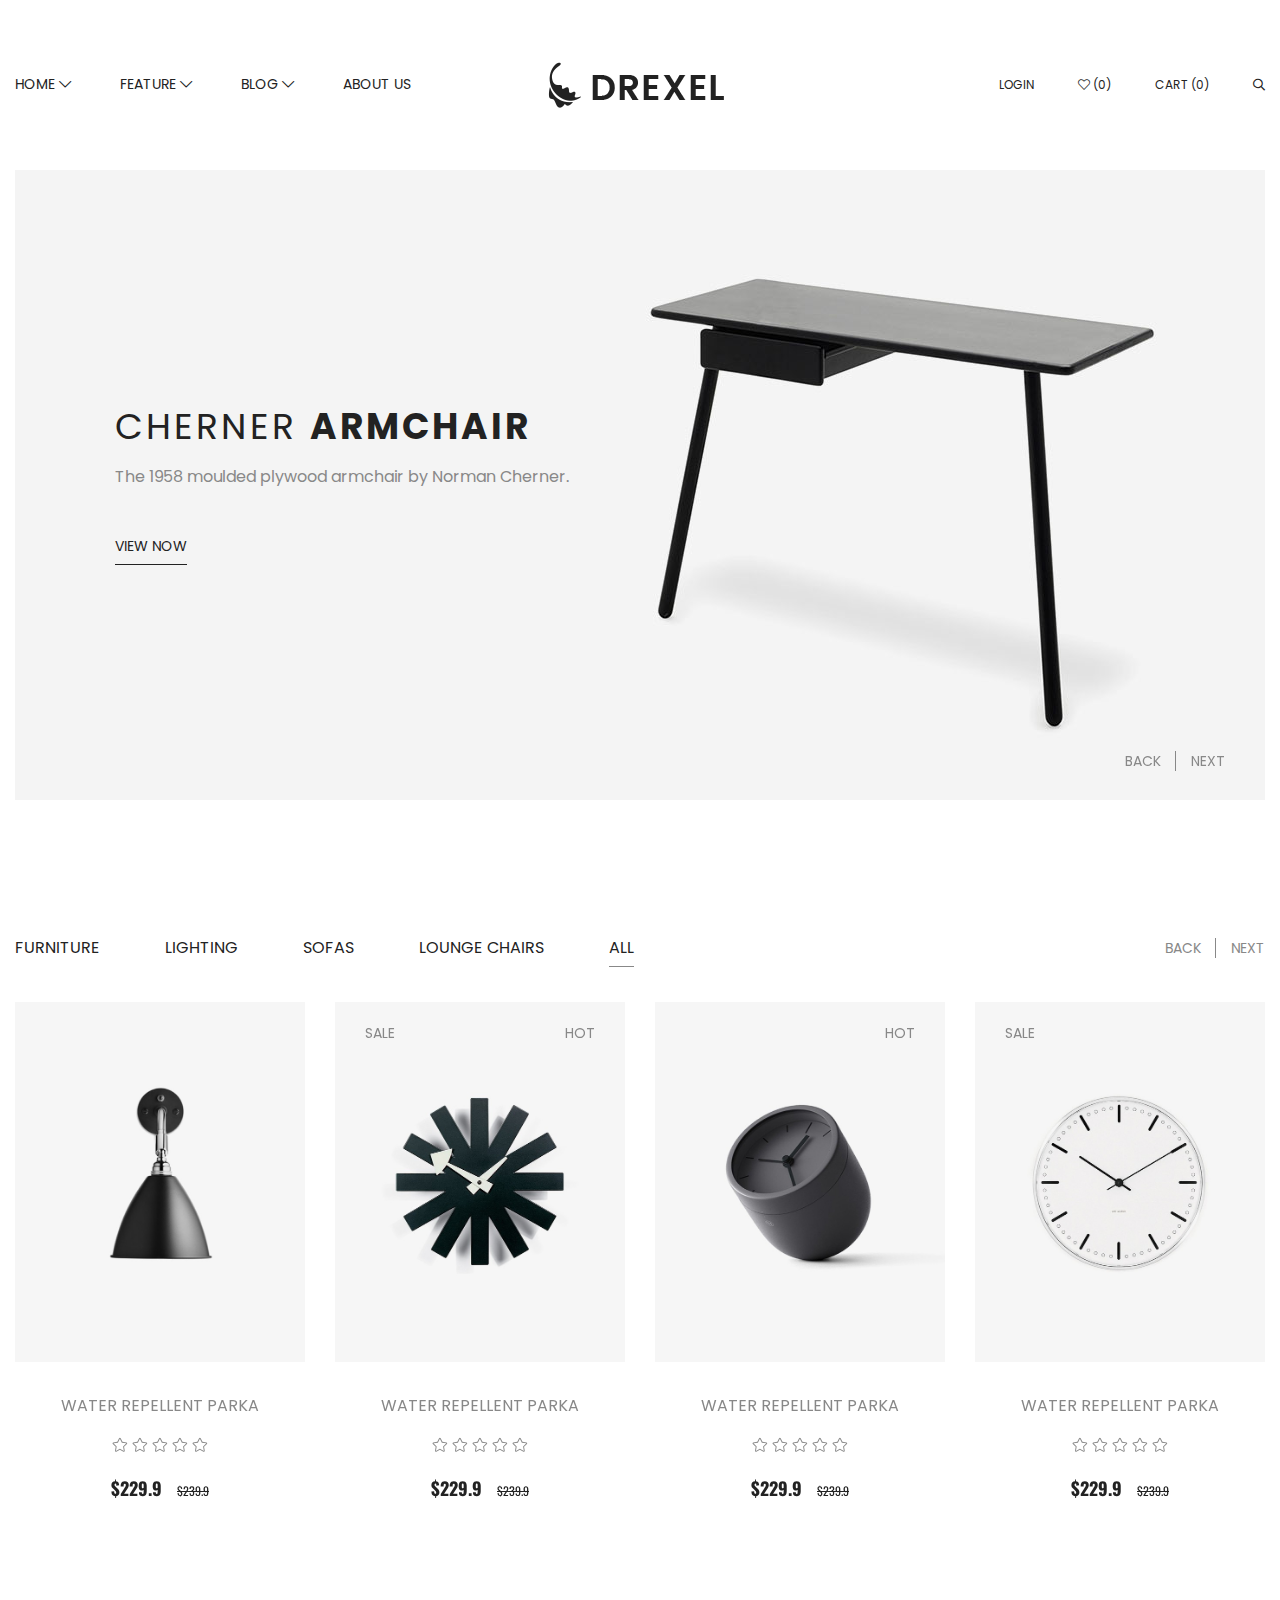
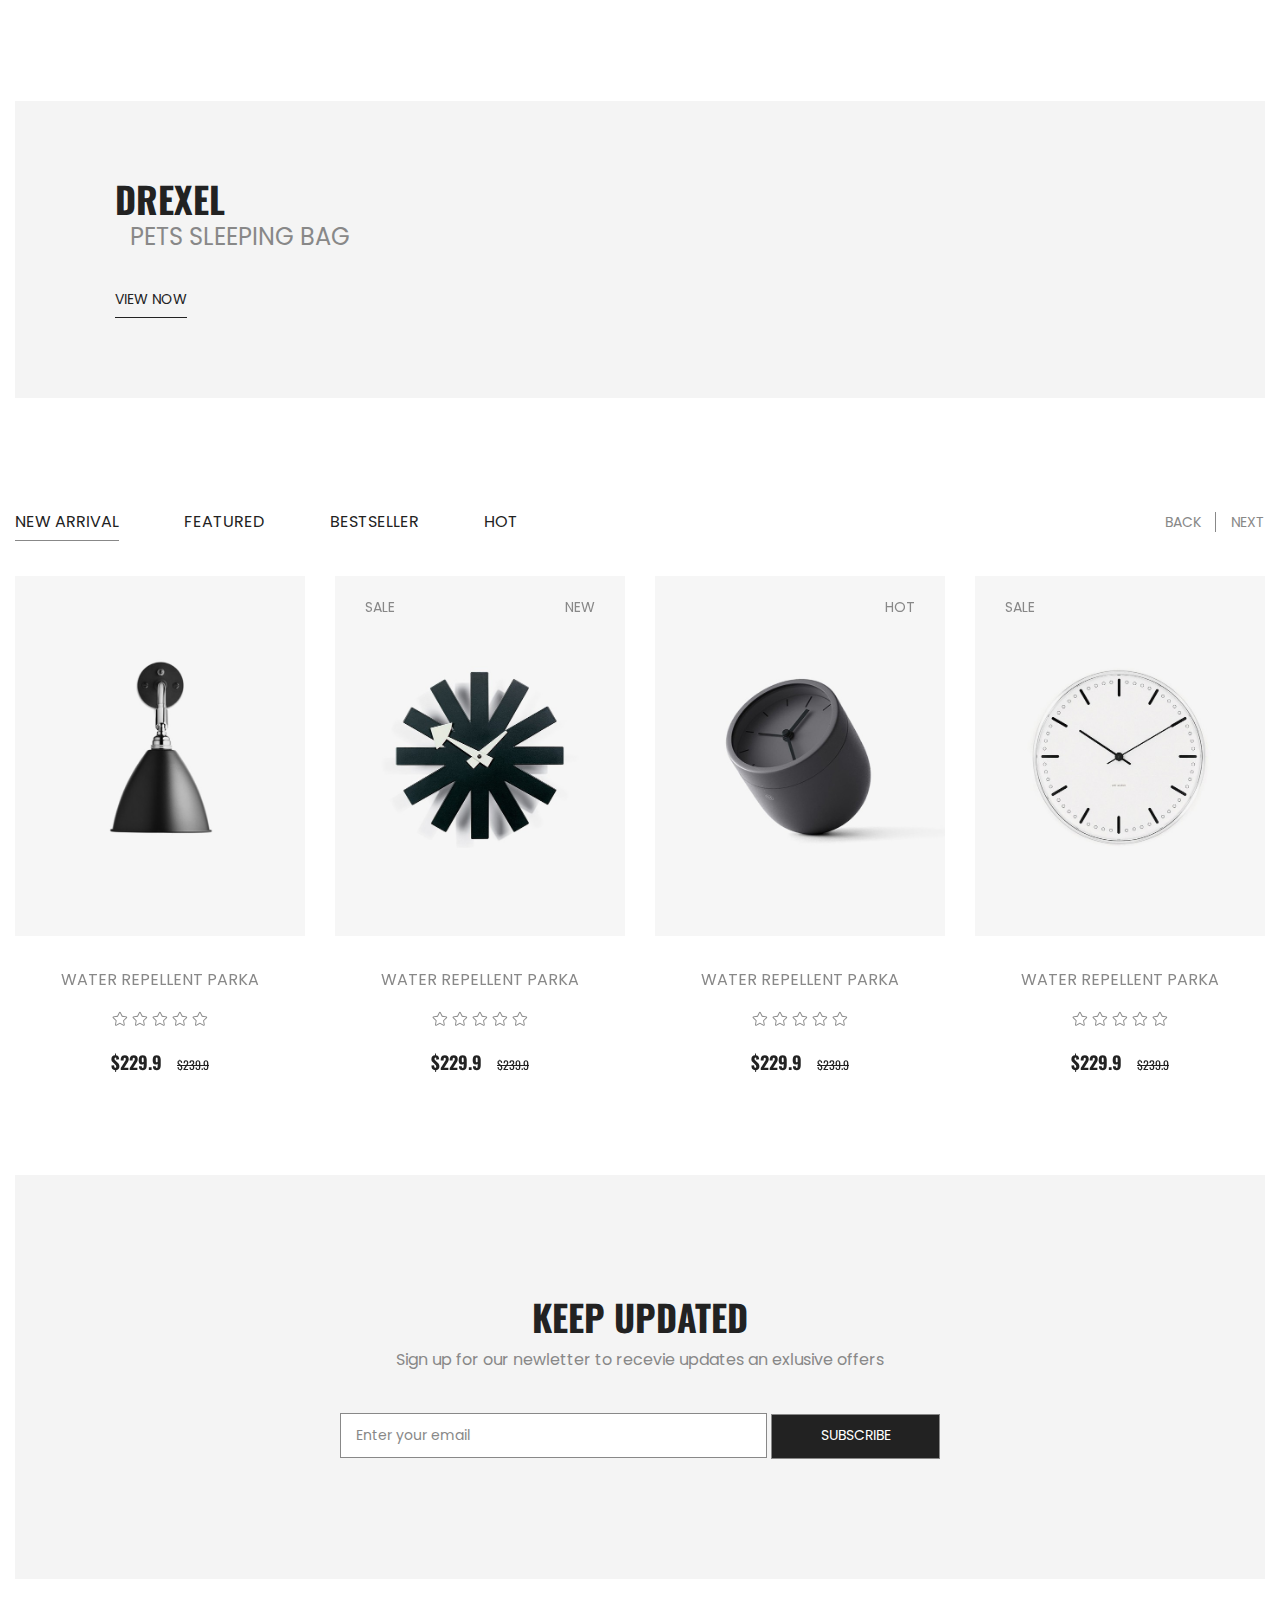
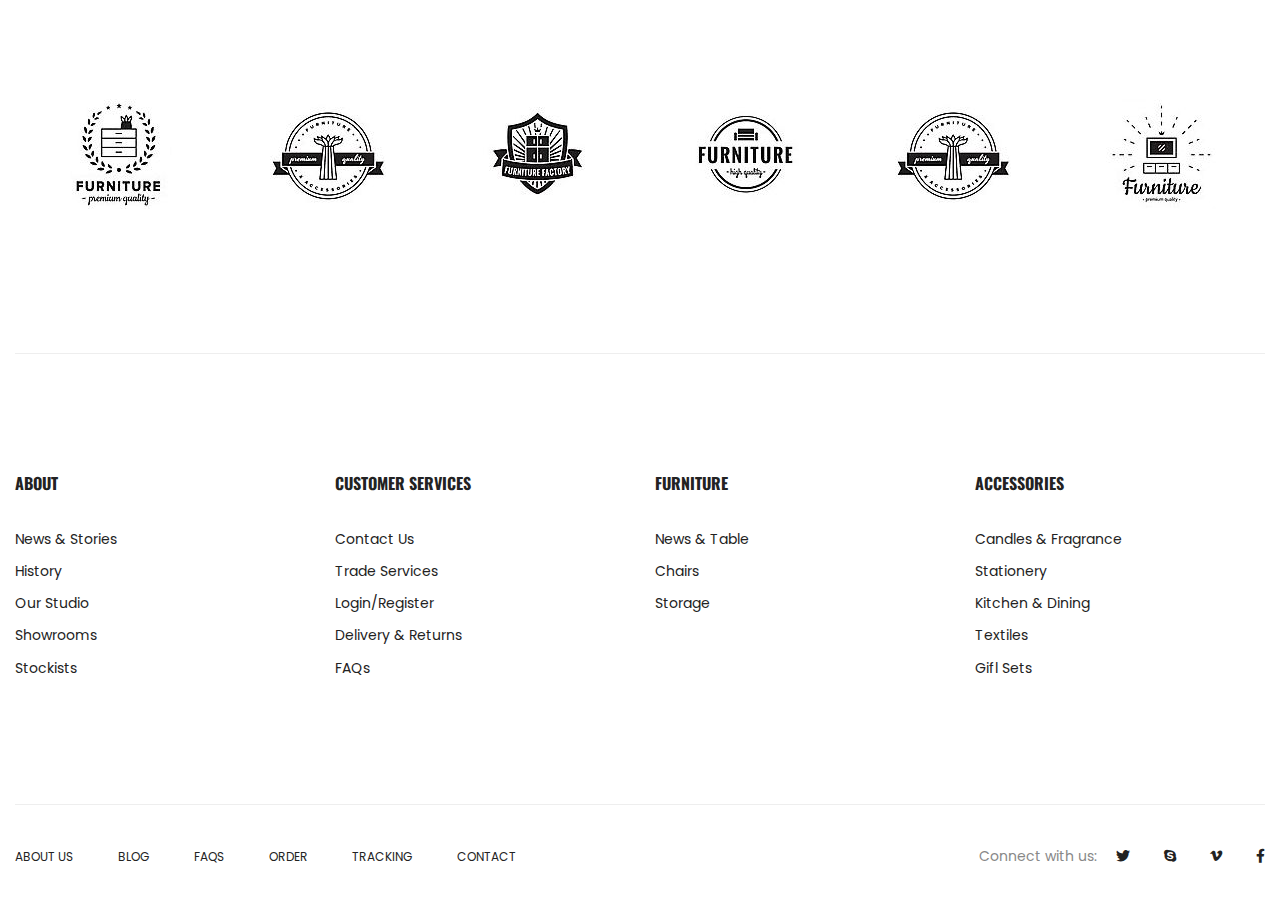
<file: index.html>
<!doctype html>
<html lang="en">

<head>
    <!-- Required meta tags -->
    <meta charset="utf-8">
    <meta name="viewport" content="width=device-width, initial-scale=1, shrink-to-fit=no">

    <!-- Bootstrap CSS -->
    <link rel="stylesheet" href="css/bootstrap.min.css">
    <link rel="stylesheet" href="css/magnific-popup.css">
    <link rel="stylesheet" href="css/slick.css">
    <link rel="stylesheet" href="css/owl.carousel.min.css">
    <link rel="stylesheet" href="css/jquery.mb.YTPlayer.min.css">
    <link rel="stylesheet" href="css/all.min.css">
    <link rel="stylesheet" href="css/animate.min.css">
    <link rel="stylesheet" href="css/meanmenu.min.css">
    <link rel="stylesheet" href="css/main.css">

    <title>Drexler Project</title>
</head>

<body>
    <!-- header-area-start -->
    <header>
        <div class="header_area">
            <div class="container">
                <div class="row align-items-center position-relative">
                    <div class="col-xl-5 col-lg-5 col-md-12 col-12 position-static">
                        <div class="main_menu d-none d-md-block">
                            <ul>
                                <li>
                                    <a href="">Home <i class="fal fa-chevron-down"></i></a>

                                    <ul class="sub_menu">
                                        <li class="sub_title"><a href="">Sub menu title</a></li>
                                        <li><a href="">Sub menu item</a></li>
                                        <li><a href="">Sub menu item <i class="fal fa-chevron-down"></i></a>
                                            <ul class="sub_menu">
                                                <li class="sub_title"><a href="">Sub menu title</a></li>
                                                <li><a href="">Sub menu item 2</a></li>
                                                <li><a href="">Sub menu item 2</a></li>
                                                <li><a href="">Sub menu item 2 <i class="fal fa-chevron-down"></i></a>

                                                    <ul class="sub_menu">
                                                        <li class="sub_title">
                                                            <a href="">Sub menu title</a>
                                                        </li>
                                                        <li><a href="">Sub menu item 3</a></li>
                                                        <li><a href="">Sub menu item 3</a></li>
                                                        <li><a href="">Sub menu item 3</a></li>
                                                        <li><a href="">Sub menu item 3</a></li>
                                                    </ul>
                                                </li>
                                                <li><a href="">Sub menu item 2</a></li>
                                            </ul>
                                        </li>
                                        <li><a href="">Sub menu item</a></li>
                                        <li><a href="">Sub menu item</a></li>
                                        <li><a href="">Sub menu item <i class="fal fa-chevron-down"></i></a>

                                            <ul class="sub_menu">
                                                <li class="sub_title"><a href="">Sub menu title</a></li>
                                                <li><a href="">Sub menu item 2</a></li>
                                                <li><a href="">Sub menu item 2</a></li>
                                                <li><a href="">Sub menu item 2 <i class="fal fa-chevron-down"></i></a>

                                                    <ul class="sub_menu">
                                                        <li class="sub_title"><a href="">Sub menu title</a></li>
                                                        <li><a href="">Sub menu item 3</a></li>
                                                        <li><a href="">Sub menu item 3</a></li>
                                                        <li><a href="">Sub menu item 3</a></li>
                                                        <li><a href="">Sub menu item 3</a></li>
                                                    </ul>
                                                </li>
                                                <li><a href="">Sub menu item 2</a></li>
                                            </ul>
                                        </li>
                                        <li><a href="">Sub menu item</a></li>
                                        <li><a href="">Sub menu item</a></li>
                                    </ul>

                                </li>
                                <li>
                                    <a href="">Feature <i class="fal fa-chevron-down"></i></a>
                                    <div class="mega-menu">
                                        <ul>
                                            <li class="mega_title"><a href="">Mega menu title</a></li>
                                            <li><a href="">Mega menu item</a></li>
                                            <li><a href="">Mega menu item</a></li>
                                            <li><a href="">Mega menu item</a></li>
                                            <li><a href="">Mega menu item</a></li>
                                            <li><a href="">Mega menu item</a></li>
                                        </ul>
                                        <ul>
                                            <li class="mega_title"><a href="">Mega menu title</a></li>
                                            <li><a href="">Mega menu item</a></li>
                                            <li><a href="">Mega menu item</a></li>
                                            <li><a href="">Mega menu item</a></li>
                                            <li><a href="">Mega menu item</a></li>
                                            <li><a href="">Mega menu item</a></li>
                                        </ul>
                                        <ul>
                                            <li class="mega_title"><a href="">Mega menu title</a></li>
                                            <li><a href="">Mega menu item</a></li>
                                            <li><a href="">Mega menu item</a></li>
                                            <li><a href="">Mega menu item</a></li>
                                            <li><a href="">Mega menu item</a></li>
                                            <li><a href="">Mega menu item</a></li>
                                        </ul>
                                    </div>
                                </li>
                                <li class="position-static">
                                    <a href="">Blog <i class="fal fa-chevron-down"></i></a>
                                    <div class="mega-menu full_width">
                                        <ul>
                                            <li class="mega_title"><a href="">Mega menu title</a></li>
                                            <li><a href="">Mega menu item</a></li>
                                            <li><a href="">Mega menu item</a></li>
                                            <li><a href="">Mega menu item</a></li>
                                            <li><a href="">Mega menu item</a></li>
                                            <li><a href="">Mega menu item</a></li>
                                        </ul>
                                        <ul>
                                            <li class="mega_title"><a href="">Mega menu title</a></li>
                                            <li><a href="">Mega menu item</a></li>
                                            <li><a href="">Mega menu item</a></li>
                                            <li><a href="">Mega menu item</a></li>
                                            <li><a href="">Mega menu item</a></li>
                                            <li><a href="">Mega menu item</a></li>
                                        </ul>
                                        <ul>
                                            <li class="mega_title"><a href="">Mega menu title</a></li>
                                            <li><a href="">Mega menu item</a></li>
                                            <li><a href="">Mega menu item</a></li>
                                            <li><a href="">Mega menu item</a></li>
                                            <li><a href="">Mega menu item</a></li>
                                            <li><a href="">Mega menu item</a></li>
                                        </ul>
                                        <ul>
                                            <li class="mega_title"><a href="">Mega menu title</a></li>
                                            <li><a href="">Mega menu item</a></li>
                                            <li><a href="">Mega menu item</a></li>
                                            <li><a href="">Mega menu item</a></li>
                                            <li><a href="">Mega menu item</a></li>
                                            <li><a href="">Mega menu item</a></li>
                                        </ul>
                                    </div>
                                </li>
                                <li>
                                    <a href="">About us</a>
                                </li>
                            </ul>
                        </div>
                        <div class="mobile_menu d-md-none">
                            <nav id="mobile_menu_nav">
                                <ul>
                                    <li>
                                        <a href="">Home <i class="fal fa-chevron-down"></i></a>

                                        <ul class="sub_menu">
                                            <li class="sub_title"><a href="">Sub menu title</a></li>
                                            <li><a href="">Sub menu item</a></li>
                                            <li><a href="">Sub menu item <i class="fal fa-chevron-down"></i></a>
                                                <ul class="sub_menu">
                                                    <li class="sub_title"><a href="">Sub menu title</a></li>
                                                    <li><a href="">Sub menu item 2</a></li>
                                                    <li><a href="">Sub menu item 2</a></li>
                                                    <li><a href="">Sub menu item 2 <i class="fal fa-chevron-down"></i></a>

                                                        <ul class="sub_menu">
                                                            <li class="sub_title">
                                                                <a href="">Sub menu title</a>
                                                            </li>
                                                            <li><a href="">Sub menu item 3</a></li>
                                                            <li><a href="">Sub menu item 3</a></li>
                                                            <li><a href="">Sub menu item 3</a></li>
                                                            <li><a href="">Sub menu item 3</a></li>
                                                        </ul>
                                                    </li>
                                                    <li><a href="">Sub menu item 2</a></li>
                                                </ul>
                                            </li>
                                            <li><a href="">Sub menu item</a></li>
                                            <li><a href="">Sub menu item</a></li>
                                            <li><a href="">Sub menu item <i class="fal fa-chevron-down"></i></a>

                                                <ul class="sub_menu">
                                                    <li class="sub_title"><a href="">Sub menu title</a></li>
                                                    <li><a href="">Sub menu item 2</a></li>
                                                    <li><a href="">Sub menu item 2</a></li>
                                                    <li><a href="">Sub menu item 2 <i class="fal fa-chevron-down"></i></a>

                                                        <ul class="sub_menu">
                                                            <li class="sub_title"><a href="">Sub menu title</a></li>
                                                            <li><a href="">Sub menu item 3</a></li>
                                                            <li><a href="">Sub menu item 3</a></li>
                                                            <li><a href="">Sub menu item 3</a></li>
                                                            <li><a href="">Sub menu item 3</a></li>
                                                        </ul>
                                                    </li>
                                                    <li><a href="">Sub menu item 2</a></li>
                                                </ul>
                                            </li>
                                            <li><a href="">Sub menu item</a></li>
                                            <li><a href="">Sub menu item</a></li>
                                        </ul>

                                    </li>
                                    <li>
                                        <a href="">Feature <i class="fal fa-chevron-down"></i></a>
                                        <ul class="sub_menu">
                                            <li class="sub_title"><a href="">Sub menu title</a></li>
                                            <li><a href="">Sub menu item 2</a></li>
                                            <li><a href="">Sub menu item 2</a></li>
                                            <li><a href="">Sub menu item 2 <i class="fal fa-chevron-down"></i></a>

                                                <ul class="sub_menu">
                                                    <li class="sub_title"><a href="">Sub menu title</a></li>
                                                    <li><a href="">Sub menu item 3</a></li>
                                                    <li><a href="">Sub menu item 3</a></li>
                                                    <li><a href="">Sub menu item 3</a></li>
                                                    <li><a href="">Sub menu item 3</a></li>
                                                </ul>
                                            </li>
                                            <li><a href="">Sub menu item 2</a></li>
                                        </ul>
                                    </li>
                                    <li>
                                        <a href="">Blog <i class="fal fa-chevron-down"></i></a>
                                        <ul class="sub_menu">
                                            <li class="sub_title"><a href="">Sub menu title</a></li>
                                            <li><a href="">Sub menu item 2</a></li>
                                            <li><a href="">Sub menu item 2</a></li>
                                            <li><a href="">Sub menu item 2 <i class="fal fa-chevron-down"></i></a>

                                                <ul class="sub_menu">
                                                    <li class="sub_title"><a href="">Sub menu title</a></li>
                                                    <li><a href="">Sub menu item 3</a></li>
                                                    <li><a href="">Sub menu item 3</a></li>
                                                    <li><a href="">Sub menu item 3</a></li>
                                                    <li><a href="">Sub menu item 3</a></li>
                                                </ul>
                                            </li>
                                            <li><a href="">Sub menu item 2</a></li>
                                        </ul>
                                    </li>
                                    <li>
                                        <a href="">About us</a>
                                    </li>
                                    <li>
                                        <a href="">Shop</a>
                                    </li>
                                    <li>
                                        <a href="">Contact</a>
                                    </li>
                                </ul>
                            </nav>
                        </div>
                    </div>
                    <div class="col-xl-2 col-lg-2 col-md-4 col-5">
                        <div class="header_logo"><img src="img/logo/logo.png" alt="logo"></div>
                    </div>
                    <div class="col-xl-5 col-lg-5 col-md-8 col-7">
                        <div class="header_right text-right">
                            <ul>
                                <li>
                                    <a href="#">Login</a>
                                </li>
                                <li>
                                    <a href="#"><i class="fal fa-heart"></i> (0)</a>
                                </li>
                                <li>
                                    <a href="#">Cart (0)</a>
                                    <div class="mini_cart_wrapper">
                                        <div class="mini_cart">
                                            <img src="img/mini_cart/cart1.jpg" alt="img-cart">
                                            <div class="mini_content">
                                                <p>Water repellent parka</p>
                                                <h5>$229.9 <span>$239.9</span></h5>
                                                <p><i class="far fa-trash-alt"></i></p>
                                            </div>
                                        </div>
                                        <div class="mini_cart">
                                            <img src="img/mini_cart/cart2.jpg" alt="img-cart">
                                            <div class="mini_content">
                                                <p>Water repellent parka</p>
                                                <h5>$229.9 <span>$239.9</span></h5>
                                                <p><i class="far fa-trash-alt"></i></p>
                                            </div>
                                        </div>
                                        <div class="mini_cart">
                                            <img src="img/mini_cart/cart3.jpg" alt="img-cart">
                                            <div class="mini_content">
                                                <p>Water repellent parka</p>
                                                <h5>$229.9 <span>$239.9</span></h5>
                                                <p><i class="far fa-trash-alt"></i></p>
                                            </div>
                                        </div>
                                        <div class="total_price">
                                            <p>total<span>:</span></p>
                                            <h5><span>$</span>669</h5>
                                        </div>
                                        <div class="checkout_btn">
                                            <a href="#">Check out</a>
                                        </div>
                                    </div>
                                </li>
                                <li>
                                    <a class="search" href="#"><i class="far fa-search"></i></a>
                                </li>
                            </ul>
                        </div>
                    </div>

                </div>
            </div>
        </div>
    </header>
    <!-- header-area-end -->

    <!-- main-start -->
    <main>
        <!-- slider_area-start -->
        <section>
            <div class="slider_area">
                <div class="container">
                    <div class="slider_carousel_active owl-carousel">
                        <div class="single_carousel_slider pl-100" data-background="img/slider/slider1.jpg">
                            <div class="slider_text">
                                <p class="heading">Cherner <span>armchair</span></p>
                                <p>The 1958 moulded plywood armchair by Norman Cherner.</p>
                                <a href="#" class="slider_btn mt-30">view now</a>
                            </div>
                        </div>
                        <div class="single_carousel_slider pl-200" data-background="img/slider/slider2.jpg">
                            <div class="slider_text">
                                <p class="heading">Cherner <span>armchair</span></p>
                                <p>The 1958 moulded plywood armchair by Norman Cherner.</p>
                                <a href="#" class="slider_btn mt-30">view now</a>
                            </div>
                        </div>
                        <div class="single_carousel_slider middle pb-70" data-background="img/slider/slider3.jpg">
                            <div class="slider_text">
                                <p class="heading">Cherner <span>armchair</span></p>
                                <p>The 1958 moulded plywood armchair by Norman Cherner.</p>
                                <a href="#" class="slider_btn mt-30">view now</a>
                            </div>
                        </div>
                    </div>
                </div>
            </div>
        </section>
        <!-- slider_area-end -->

        <!-- product_area-start -->
        <section>
            <div class="product_area pt-70 pb-70">
                <div class="container">
                    <ul class="nav product_nav" id="myTab" role="tablist">
                        <li class="nav-item" role="presentation">
                            <a class="nav-link" id="furniture-tab" data-toggle="tab" href="#furniture" role="tab" aria-controls="furniture" aria-selected="false">Furniture</a>
                        </li>
                        <li class="nav-item" role="presentation">
                            <a class="nav-link" id="lighting-tab" data-toggle="tab" href="#lighting" role="tab" aria-controls="lighting" aria-selected="false">Lighting</a>
                        </li>
                        <li class="nav-item" role="presentation">
                            <a class="nav-link" id="sofas-tab" data-toggle="tab" href="#sofas" role="tab" aria-controls="sofas" aria-selected="false">Sofas</a>
                        </li>
                        <li class="nav-item" role="presentation">
                            <a class="nav-link" id="chairs-tab" data-toggle="tab" href="#chairs" role="tab" aria-controls="chairs" aria-selected="false">Lounge chairs</a>
                        </li>
                        <li class="nav-item" role="presentation">
                            <a class="nav-link active" id="all-tab" data-toggle="tab" href="#all" role="tab" aria-controls="all" aria-selected="true">All</a>
                        </li>
                    </ul>
                    <div class="tab-content" id="myTabContent">
                        <div class="tab-pane fade" id="furniture" role="tabpanel" aria-labelledby="furniture-tab">

                            <div class="product_wrapper owl-carousel">
                                <div class="single_product">
                                    <div class="single_img">
                                        <img src="img/product/product1.jpg" alt="product-img">
                                        <img class="secondary_img" src="img/product/product19.jpg" alt="product-img-2">
                                        <div class="img_hover">
                                            <i class="far fa-eye"></i>
                                            <i class="fal fa-balance-scale"></i>
                                            <i class="fal fa-heart"></i>
                                        </div>
                                    </div>
                                    <div class="single_content">
                                        <p>Water repellent parka</p>
                                        <div class="rating">
                                            <i class="fal fa-star"></i>
                                            <i class="fal fa-star"></i>
                                            <i class="fal fa-star"></i>
                                            <i class="fal fa-star"></i>
                                            <i class="fal fa-star"></i>
                                        </div>
                                        <h5>$229.9 <del>$239.9</del></h5>
                                        <a href="#" class="slider_btn product_btn">Add cart</a>
                                    </div>
                                </div>
                                <div class="single_product">
                                    <div class="single_img">
                                        <img src="img/product/product2.jpg" alt="product-img">
                                        <img class="secondary_img" src="img/product/product18.jpg" alt="product-img-2">
                                        <span>New</span>
                                        <span class="sale">Sale</span>
                                        <div class="img_hover">
                                            <i class="far fa-eye"></i>
                                            <i class="fal fa-balance-scale"></i>
                                            <i class="fal fa-heart"></i>
                                        </div>
                                    </div>
                                    <div class="single_content">
                                        <p>Water repellent parka</p>
                                        <div class="rating">
                                            <i class="fal fa-star"></i>
                                            <i class="fal fa-star"></i>
                                            <i class="fal fa-star"></i>
                                            <i class="fal fa-star"></i>
                                            <i class="fal fa-star"></i>
                                        </div>
                                        <h5>$229.9 <del>$239.9</del></h5>
                                        <a href="#" class="slider_btn product_btn">Add cart</a>
                                    </div>
                                </div>
                                <div class="single_product">
                                    <div class="single_img">
                                        <img src="img/product/product3.jpg" alt="product-img">
                                        <img class="secondary_img" src="img/product/product17.jpg" alt="product-img-2">
                                        <span>Hot</span>
                                        <div class="img_hover">
                                            <i class="far fa-eye"></i>
                                            <i class="fal fa-balance-scale"></i>
                                            <i class="fal fa-heart"></i>
                                        </div>
                                    </div>
                                    <div class="single_content">
                                        <p>Water repellent parka</p>
                                        <div class="rating">
                                            <i class="fal fa-star"></i>
                                            <i class="fal fa-star"></i>
                                            <i class="fal fa-star"></i>
                                            <i class="fal fa-star"></i>
                                            <i class="fal fa-star"></i>
                                        </div>
                                        <h5>$229.9 <del>$239.9</del></h5>
                                        <a href="#" class="slider_btn product_btn">Add cart</a>
                                    </div>
                                </div>
                                <div class="single_product">
                                    <div class="single_img">
                                        <img src="img/product/product4.jpg" alt="product-img">
                                        <img class="secondary_img" src="img/product/product16.jpg" alt="product-img-2">
                                        <span class="sale">Sale</span>
                                        <div class="img_hover">
                                            <i class="far fa-eye"></i>
                                            <i class="fal fa-balance-scale"></i>
                                            <i class="fal fa-heart"></i>
                                        </div>
                                    </div>
                                    <div class="single_content">
                                        <p>Water repellent parka</p>
                                        <div class="rating">
                                            <i class="fal fa-star"></i>
                                            <i class="fal fa-star"></i>
                                            <i class="fal fa-star"></i>
                                            <i class="fal fa-star"></i>
                                            <i class="fal fa-star"></i>
                                        </div>
                                        <h5>$229.9 <del>$239.9</del></h5>
                                        <a href="#" class="slider_btn product_btn">Add cart</a>
                                    </div>
                                </div>
                                <div class="single_product">
                                    <div class="single_img">
                                        <img src="img/product/product5.jpg" alt="product-img">
                                        <img class="secondary_img" src="img/product/product15.jpg" alt="product-img-2">
                                        <span>New</span>
                                        <div class="img_hover">
                                            <i class="far fa-eye"></i>
                                            <i class="fal fa-balance-scale"></i>
                                            <i class="fal fa-heart"></i>
                                        </div>
                                    </div>
                                    <div class="single_content">
                                        <p>Water repellent parka</p>
                                        <div class="rating">
                                            <i class="fal fa-star"></i>
                                            <i class="fal fa-star"></i>
                                            <i class="fal fa-star"></i>
                                            <i class="fal fa-star"></i>
                                            <i class="fal fa-star"></i>
                                        </div>
                                        <h5>$229.9 <del>$239.9</del></h5>
                                        <a href="#" class="slider_btn product_btn">Add cart</a>
                                    </div>
                                </div>
                                <div class="single_product">
                                    <div class="single_img">
                                        <img src="img/product/product6.jpg" alt="product-img">
                                        <img class="secondary_img" src="img/product/product14.jpg" alt="product-img-2">
                                        <span>Hot</span>
                                        <span class="sale">Sale</span>
                                        <div class="img_hover">
                                            <i class="far fa-eye"></i>
                                            <i class="fal fa-balance-scale"></i>
                                            <i class="fal fa-heart"></i>
                                        </div>
                                    </div>
                                    <div class="single_content">
                                        <p>Water repellent parka</p>
                                        <div class="rating">
                                            <i class="fal fa-star"></i>
                                            <i class="fal fa-star"></i>
                                            <i class="fal fa-star"></i>
                                            <i class="fal fa-star"></i>
                                            <i class="fal fa-star"></i>
                                        </div>
                                        <h5>$229.9 <del>$239.9</del></h5>
                                        <a href="#" class="slider_btn product_btn">Add cart</a>
                                    </div>
                                </div>
                                <div class="single_product">
                                    <div class="single_img">
                                        <img src="img/product/product7.jpg" alt="product-img">
                                        <img class="secondary_img" src="img/product/product13.jpg" alt="product-img-2">
                                        <div class="img_hover">
                                            <i class="far fa-eye"></i>
                                            <i class="fal fa-balance-scale"></i>
                                            <i class="fal fa-heart"></i>
                                        </div>
                                    </div>
                                    <div class="single_content">
                                        <p>Water repellent parka</p>
                                        <div class="rating">
                                            <i class="fal fa-star"></i>
                                            <i class="fal fa-star"></i>
                                            <i class="fal fa-star"></i>
                                            <i class="fal fa-star"></i>
                                            <i class="fal fa-star"></i>
                                        </div>
                                        <h5>$229.9 <del>$239.9</del></h5>
                                        <a href="#" class="slider_btn product_btn">Add cart</a>
                                    </div>
                                </div>
                                <div class="single_product">
                                    <div class="single_img">
                                        <img src="img/product/product8.jpg" alt="product-img">
                                        <img class="secondary_img" src="img/product/product12.jpg" alt="product-img-2">
                                        <span>Hot</span>
                                        <span class="sale">Sale</span>
                                        <div class="img_hover">
                                            <i class="far fa-eye"></i>
                                            <i class="fal fa-balance-scale"></i>
                                            <i class="fal fa-heart"></i>
                                        </div>
                                    </div>
                                    <div class="single_content">
                                        <p>Water repellent parka</p>
                                        <div class="rating">
                                            <i class="fal fa-star"></i>
                                            <i class="fal fa-star"></i>
                                            <i class="fal fa-star"></i>
                                            <i class="fal fa-star"></i>
                                            <i class="fal fa-star"></i>
                                        </div>
                                        <h5>$229.9 <del>$239.9</del></h5>
                                        <a href="#" class="slider_btn product_btn">Add cart</a>
                                    </div>
                                </div>
                                <div class="single_product">
                                    <div class="single_img">
                                        <img src="img/product/product9.jpg" alt="product-img">
                                        <img class="secondary_img" src="img/product/product11.jpg" alt="product-img-2">
                                        <span>New</span>
                                        <div class="img_hover">
                                            <i class="far fa-eye"></i>
                                            <i class="fal fa-balance-scale"></i>
                                            <i class="fal fa-heart"></i>
                                        </div>
                                    </div>
                                    <div class="single_content">
                                        <p>Water repellent parka</p>
                                        <div class="rating">
                                            <i class="fal fa-star"></i>
                                            <i class="fal fa-star"></i>
                                            <i class="fal fa-star"></i>
                                            <i class="fal fa-star"></i>
                                            <i class="fal fa-star"></i>
                                        </div>
                                        <h5>$229.9 <del>$239.9</del></h5>
                                        <a href="#" class="slider_btn product_btn">Add cart</a>
                                    </div>
                                </div>
                            </div>
                        </div>
                        <div class="tab-pane fade" id="lighting" role="tabpanel" aria-labelledby="lighting-tab">
                            <div class="product_wrapper owl-carousel">
                                <div class="single_product">
                                    <div class="single_img">
                                        <img src="img/product/product1.jpg" alt="product-img">
                                        <img class="secondary_img" src="img/product/product19.jpg" alt="product-img-2">
                                        <div class="img_hover">
                                            <i class="far fa-eye"></i>
                                            <i class="fal fa-balance-scale"></i>
                                            <i class="fal fa-heart"></i>
                                        </div>
                                    </div>
                                    <div class="single_content">
                                        <p>Water repellent parka</p>
                                        <div class="rating">
                                            <i class="fal fa-star"></i>
                                            <i class="fal fa-star"></i>
                                            <i class="fal fa-star"></i>
                                            <i class="fal fa-star"></i>
                                            <i class="fal fa-star"></i>
                                        </div>
                                        <h5>$229.9 <del>$239.9</del></h5>
                                        <a href="#" class="slider_btn product_btn">Add cart</a>
                                    </div>
                                </div>
                                <div class="single_product">
                                    <div class="single_img">
                                        <img src="img/product/product2.jpg" alt="product-img">
                                        <img class="secondary_img" src="img/product/product18.jpg" alt="product-img-2">
                                        <span>New</span>
                                        <span class="sale">Sale</span>
                                        <div class="img_hover">
                                            <i class="far fa-eye"></i>
                                            <i class="fal fa-balance-scale"></i>
                                            <i class="fal fa-heart"></i>
                                        </div>
                                    </div>
                                    <div class="single_content">
                                        <p>Water repellent parka</p>
                                        <div class="rating">
                                            <i class="fal fa-star"></i>
                                            <i class="fal fa-star"></i>
                                            <i class="fal fa-star"></i>
                                            <i class="fal fa-star"></i>
                                            <i class="fal fa-star"></i>
                                        </div>
                                        <h5>$229.9 <del>$239.9</del></h5>
                                        <a href="#" class="slider_btn product_btn">Add cart</a>
                                    </div>
                                </div>
                                <div class="single_product">
                                    <div class="single_img">
                                        <img src="img/product/product3.jpg" alt="product-img">
                                        <img class="secondary_img" src="img/product/product17.jpg" alt="product-img-2">
                                        <span>Hot</span>
                                        <div class="img_hover">
                                            <i class="far fa-eye"></i>
                                            <i class="fal fa-balance-scale"></i>
                                            <i class="fal fa-heart"></i>
                                        </div>
                                    </div>
                                    <div class="single_content">
                                        <p>Water repellent parka</p>
                                        <div class="rating">
                                            <i class="fal fa-star"></i>
                                            <i class="fal fa-star"></i>
                                            <i class="fal fa-star"></i>
                                            <i class="fal fa-star"></i>
                                            <i class="fal fa-star"></i>
                                        </div>
                                        <h5>$229.9 <del>$239.9</del></h5>
                                        <a href="#" class="slider_btn product_btn">Add cart</a>
                                    </div>
                                </div>
                                <div class="single_product">
                                    <div class="single_img">
                                        <img src="img/product/product4.jpg" alt="product-img">
                                        <img class="secondary_img" src="img/product/product16.jpg" alt="product-img-2">
                                        <span>New</span>
                                        <span class="sale">Sale</span>
                                        <div class="img_hover">
                                            <i class="far fa-eye"></i>
                                            <i class="fal fa-balance-scale"></i>
                                            <i class="fal fa-heart"></i>
                                        </div>
                                    </div>
                                    <div class="single_content">
                                        <p>Water repellent parka</p>
                                        <div class="rating">
                                            <i class="fal fa-star"></i>
                                            <i class="fal fa-star"></i>
                                            <i class="fal fa-star"></i>
                                            <i class="fal fa-star"></i>
                                            <i class="fal fa-star"></i>
                                        </div>
                                        <h5>$229.9 <del>$239.9</del></h5>
                                        <a href="#" class="slider_btn product_btn">Add cart</a>
                                    </div>
                                </div>
                                <div class="single_product">
                                    <div class="single_img">
                                        <img src="img/product/product5.jpg" alt="product-img">
                                        <img class="secondary_img" src="img/product/product15.jpg" alt="product-img-2">
                                        <span class="sale">Sale</span>
                                        <div class="img_hover">
                                            <i class="far fa-eye"></i>
                                            <i class="fal fa-balance-scale"></i>
                                            <i class="fal fa-heart"></i>
                                        </div>
                                    </div>
                                    <div class="single_content">
                                        <p>Water repellent parka</p>
                                        <div class="rating">
                                            <i class="fal fa-star"></i>
                                            <i class="fal fa-star"></i>
                                            <i class="fal fa-star"></i>
                                            <i class="fal fa-star"></i>
                                            <i class="fal fa-star"></i>
                                        </div>
                                        <h5>$229.9 <del>$239.9</del></h5>
                                        <a href="#" class="slider_btn product_btn">Add cart</a>
                                    </div>
                                </div>
                                <div class="single_product">
                                    <div class="single_img">
                                        <img src="img/product/product6.jpg" alt="product-img">
                                        <img class="secondary_img" src="img/product/product14.jpg" alt="product-img-2">
                                        <span>New</span>
                                        <span class="sale">Sale</span>
                                        <div class="img_hover">
                                            <i class="far fa-eye"></i>
                                            <i class="fal fa-balance-scale"></i>
                                            <i class="fal fa-heart"></i>
                                        </div>
                                    </div>
                                    <div class="single_content">
                                        <p>Water repellent parka</p>
                                        <div class="rating">
                                            <i class="fal fa-star"></i>
                                            <i class="fal fa-star"></i>
                                            <i class="fal fa-star"></i>
                                            <i class="fal fa-star"></i>
                                            <i class="fal fa-star"></i>
                                        </div>
                                        <h5>$229.9 <del>$239.9</del></h5>
                                        <a href="#" class="slider_btn product_btn">Add cart</a>
                                    </div>
                                </div>
                                <div class="single_product">
                                    <div class="single_img">
                                        <img src="img/product/product7.jpg" alt="product-img">
                                        <img class="secondary_img" src="img/product/product13.jpg" alt="product-img-2">
                                        <div class="img_hover">
                                            <i class="far fa-eye"></i>
                                            <i class="fal fa-balance-scale"></i>
                                            <i class="fal fa-heart"></i>
                                        </div>
                                    </div>
                                    <div class="single_content">
                                        <p>Water repellent parka</p>
                                        <div class="rating">
                                            <i class="fal fa-star"></i>
                                            <i class="fal fa-star"></i>
                                            <i class="fal fa-star"></i>
                                            <i class="fal fa-star"></i>
                                            <i class="fal fa-star"></i>
                                        </div>
                                        <h5>$229.9 <del>$239.9</del></h5>
                                        <a href="#" class="slider_btn product_btn">Add cart</a>
                                    </div>
                                </div>
                                <div class="single_product">
                                    <div class="single_img">
                                        <img src="img/product/product8.jpg" alt="product-img">
                                        <img class="secondary_img" src="img/product/product12.jpg" alt="product-img-2">
                                        <span>Hot</span>
                                        <span class="sale">Sale</span>
                                        <div class="img_hover">
                                            <i class="far fa-eye"></i>
                                            <i class="fal fa-balance-scale"></i>
                                            <i class="fal fa-heart"></i>
                                        </div>
                                    </div>
                                    <div class="single_content">
                                        <p>Water repellent parka</p>
                                        <div class="rating">
                                            <i class="fal fa-star"></i>
                                            <i class="fal fa-star"></i>
                                            <i class="fal fa-star"></i>
                                            <i class="fal fa-star"></i>
                                            <i class="fal fa-star"></i>
                                        </div>
                                        <h5>$229.9 <del>$239.9</del></h5>
                                        <a href="#" class="slider_btn product_btn">Add cart</a>
                                    </div>
                                </div>
                                <div class="single_product">
                                    <div class="single_img">
                                        <img src="img/product/product9.jpg" alt="product-img">
                                        <img class="secondary_img" src="img/product/product11.jpg" alt="product-img-2">
                                        <span>New</span>
                                        <div class="img_hover">
                                            <i class="far fa-eye"></i>
                                            <i class="fal fa-balance-scale"></i>
                                            <i class="fal fa-heart"></i>
                                        </div>
                                    </div>
                                    <div class="single_content">
                                        <p>Water repellent parka</p>
                                        <div class="rating">
                                            <i class="fal fa-star"></i>
                                            <i class="fal fa-star"></i>
                                            <i class="fal fa-star"></i>
                                            <i class="fal fa-star"></i>
                                            <i class="fal fa-star"></i>
                                        </div>
                                        <h5>$229.9 <del>$239.9</del></h5>
                                        <a href="#" class="slider_btn product_btn">Add cart</a>
                                    </div>
                                </div>
                            </div>
                        </div>
                        <div class="tab-pane fade" id="sofas" role="tabpanel" aria-labelledby="sofas-tab">
                            <div class="product_wrapper owl-carousel">
                                <div class="single_product">
                                    <div class="single_img">
                                        <img src="img/product/product1.jpg" alt="product-img">
                                        <img class="secondary_img" src="img/product/product19.jpg" alt="product-img-2">
                                        <div class="img_hover">
                                            <i class="far fa-eye"></i>
                                            <i class="fal fa-balance-scale"></i>
                                            <i class="fal fa-heart"></i>
                                        </div>
                                    </div>
                                    <div class="single_content">
                                        <p>Water repellent parka</p>
                                        <div class="rating">
                                            <i class="fal fa-star"></i>
                                            <i class="fal fa-star"></i>
                                            <i class="fal fa-star"></i>
                                            <i class="fal fa-star"></i>
                                            <i class="fal fa-star"></i>
                                        </div>
                                        <h5>$229.9 <del>$239.9</del></h5>
                                        <a href="#" class="slider_btn product_btn">Add cart</a>
                                    </div>
                                </div>
                                <div class="single_product">
                                    <div class="single_img">
                                        <img src="img/product/product2.jpg" alt="product-img">
                                        <img class="secondary_img" src="img/product/product18.jpg" alt="product-img-2">
                                        <span>New</span>
                                        <span class="sale">Sale</span>
                                        <div class="img_hover">
                                            <i class="far fa-eye"></i>
                                            <i class="fal fa-balance-scale"></i>
                                            <i class="fal fa-heart"></i>
                                        </div>
                                    </div>
                                    <div class="single_content">
                                        <p>Water repellent parka</p>
                                        <div class="rating">
                                            <i class="fal fa-star"></i>
                                            <i class="fal fa-star"></i>
                                            <i class="fal fa-star"></i>
                                            <i class="fal fa-star"></i>
                                            <i class="fal fa-star"></i>
                                        </div>
                                        <h5>$229.9 <del>$239.9</del></h5>
                                        <a href="#" class="slider_btn product_btn">Add cart</a>
                                    </div>
                                </div>
                                <div class="single_product">
                                    <div class="single_img">
                                        <img src="img/product/product3.jpg" alt="product-img">
                                        <img class="secondary_img" src="img/product/product17.jpg" alt="product-img-2">
                                        <span>Hot</span>
                                        <div class="img_hover">
                                            <i class="far fa-eye"></i>
                                            <i class="fal fa-balance-scale"></i>
                                            <i class="fal fa-heart"></i>
                                        </div>
                                    </div>
                                    <div class="single_content">
                                        <p>Water repellent parka</p>
                                        <div class="rating">
                                            <i class="fal fa-star"></i>
                                            <i class="fal fa-star"></i>
                                            <i class="fal fa-star"></i>
                                            <i class="fal fa-star"></i>
                                            <i class="fal fa-star"></i>
                                        </div>
                                        <h5>$229.9 <del>$239.9</del></h5>
                                        <a href="#" class="slider_btn product_btn">Add cart</a>
                                    </div>
                                </div>
                                <div class="single_product">
                                    <div class="single_img">
                                        <img src="img/product/product4.jpg" alt="product-img">
                                        <img class="secondary_img" src="img/product/product16.jpg" alt="product-img-2">
                                        <span>New</span>
                                        <span class="sale">Sale</span>
                                        <div class="img_hover">
                                            <i class="far fa-eye"></i>
                                            <i class="fal fa-balance-scale"></i>
                                            <i class="fal fa-heart"></i>
                                        </div>
                                    </div>
                                    <div class="single_content">
                                        <p>Water repellent parka</p>
                                        <div class="rating">
                                            <i class="fal fa-star"></i>
                                            <i class="fal fa-star"></i>
                                            <i class="fal fa-star"></i>
                                            <i class="fal fa-star"></i>
                                            <i class="fal fa-star"></i>
                                        </div>
                                        <h5>$229.9 <del>$239.9</del></h5>
                                        <a href="#" class="slider_btn product_btn">Add cart</a>
                                    </div>
                                </div>
                                <div class="single_product">
                                    <div class="single_img">
                                        <img src="img/product/product5.jpg" alt="product-img">
                                        <img class="secondary_img" src="img/product/product15.jpg" alt="product-img-2">
                                        <span class="sale">Sale</span>
                                        <div class="img_hover">
                                            <i class="far fa-eye"></i>
                                            <i class="fal fa-balance-scale"></i>
                                            <i class="fal fa-heart"></i>
                                        </div>
                                    </div>
                                    <div class="single_content">
                                        <p>Water repellent parka</p>
                                        <div class="rating">
                                            <i class="fal fa-star"></i>
                                            <i class="fal fa-star"></i>
                                            <i class="fal fa-star"></i>
                                            <i class="fal fa-star"></i>
                                            <i class="fal fa-star"></i>
                                        </div>
                                        <h5>$229.9 <del>$239.9</del></h5>
                                        <a href="#" class="slider_btn product_btn">Add cart</a>
                                    </div>
                                </div>
                                <div class="single_product">
                                    <div class="single_img">
                                        <img src="img/product/product6.jpg" alt="product-img">
                                        <img class="secondary_img" src="img/product/product14.jpg" alt="product-img-2">
                                        <span>New</span>
                                        <span class="sale">Sale</span>
                                        <div class="img_hover">
                                            <i class="far fa-eye"></i>
                                            <i class="fal fa-balance-scale"></i>
                                            <i class="fal fa-heart"></i>
                                        </div>
                                    </div>
                                    <div class="single_content">
                                        <p>Water repellent parka</p>
                                        <div class="rating">
                                            <i class="fal fa-star"></i>
                                            <i class="fal fa-star"></i>
                                            <i class="fal fa-star"></i>
                                            <i class="fal fa-star"></i>
                                            <i class="fal fa-star"></i>
                                        </div>
                                        <h5>$229.9 <del>$239.9</del></h5>
                                        <a href="#" class="slider_btn product_btn">Add cart</a>
                                    </div>
                                </div>
                                <div class="single_product">
                                    <div class="single_img">
                                        <img src="img/product/product7.jpg" alt="product-img">
                                        <img class="secondary_img" src="img/product/product13.jpg" alt="product-img-2">
                                        <div class="img_hover">
                                            <i class="far fa-eye"></i>
                                            <i class="fal fa-balance-scale"></i>
                                            <i class="fal fa-heart"></i>
                                        </div>
                                    </div>
                                    <div class="single_content">
                                        <p>Water repellent parka</p>
                                        <div class="rating">
                                            <i class="fal fa-star"></i>
                                            <i class="fal fa-star"></i>
                                            <i class="fal fa-star"></i>
                                            <i class="fal fa-star"></i>
                                            <i class="fal fa-star"></i>
                                        </div>
                                        <h5>$229.9 <del>$239.9</del></h5>
                                        <a href="#" class="slider_btn product_btn">Add cart</a>
                                    </div>
                                </div>
                                <div class="single_product">
                                    <div class="single_img">
                                        <img src="img/product/product8.jpg" alt="product-img">
                                        <img class="secondary_img" src="img/product/product12.jpg" alt="product-img-2">
                                        <span>New</span>
                                        <span class="sale">Sale</span>
                                        <div class="img_hover">
                                            <i class="far fa-eye"></i>
                                            <i class="fal fa-balance-scale"></i>
                                            <i class="fal fa-heart"></i>
                                        </div>
                                    </div>
                                    <div class="single_content">
                                        <p>Water repellent parka</p>
                                        <div class="rating">
                                            <i class="fal fa-star"></i>
                                            <i class="fal fa-star"></i>
                                            <i class="fal fa-star"></i>
                                            <i class="fal fa-star"></i>
                                            <i class="fal fa-star"></i>
                                        </div>
                                        <h5>$229.9 <del>$239.9</del></h5>
                                        <a href="#" class="slider_btn product_btn">Add cart</a>
                                    </div>
                                </div>
                                <div class="single_product">
                                    <div class="single_img">
                                        <img src="img/product/product9.jpg" alt="product-img">
                                        <img class="secondary_img" src="img/product/product11.jpg" alt="product-img-2">
                                        <span>New</span>
                                        <div class="img_hover">
                                            <i class="far fa-eye"></i>
                                            <i class="fal fa-balance-scale"></i>
                                            <i class="fal fa-heart"></i>
                                        </div>
                                    </div>
                                    <div class="single_content">
                                        <p>Water repellent parka</p>
                                        <div class="rating">
                                            <i class="fal fa-star"></i>
                                            <i class="fal fa-star"></i>
                                            <i class="fal fa-star"></i>
                                            <i class="fal fa-star"></i>
                                            <i class="fal fa-star"></i>
                                        </div>
                                        <h5>$229.9 <del>$239.9</del></h5>
                                        <a href="#" class="slider_btn product_btn">Add cart</a>
                                    </div>
                                </div>
                            </div>
                        </div>
                        <div class="tab-pane fade" id="chairs" role="tabpanel" aria-labelledby="chairs-tab">
                            <div class="product_wrapper owl-carousel">
                                <div class="single_product">
                                    <div class="single_img">
                                        <img src="img/product/product1.jpg" alt="product-img">
                                        <img class="secondary_img" src="img/product/product19.jpg" alt="product-img-2">
                                        <div class="img_hover">
                                            <i class="far fa-eye"></i>
                                            <i class="fal fa-balance-scale"></i>
                                            <i class="fal fa-heart"></i>
                                        </div>
                                    </div>
                                    <div class="single_content">
                                        <p>Water repellent parka</p>
                                        <div class="rating">
                                            <i class="fal fa-star"></i>
                                            <i class="fal fa-star"></i>
                                            <i class="fal fa-star"></i>
                                            <i class="fal fa-star"></i>
                                            <i class="fal fa-star"></i>
                                        </div>
                                        <h5>$229.9 <del>$239.9</del></h5>
                                        <a href="#" class="slider_btn product_btn">Add cart</a>
                                    </div>
                                </div>
                                <div class="single_product">
                                    <div class="single_img">
                                        <img src="img/product/product2.jpg" alt="product-img">
                                        <img class="secondary_img" src="img/product/product18.jpg" alt="product-img-2">
                                        <span>New</span>
                                        <span class="sale">Sale</span>
                                        <div class="img_hover">
                                            <i class="far fa-eye"></i>
                                            <i class="fal fa-balance-scale"></i>
                                            <i class="fal fa-heart"></i>
                                        </div>
                                    </div>
                                    <div class="single_content">
                                        <p>Water repellent parka</p>
                                        <div class="rating">
                                            <i class="fal fa-star"></i>
                                            <i class="fal fa-star"></i>
                                            <i class="fal fa-star"></i>
                                            <i class="fal fa-star"></i>
                                            <i class="fal fa-star"></i>
                                        </div>
                                        <h5>$229.9 <del>$239.9</del></h5>
                                        <a href="#" class="slider_btn product_btn">Add cart</a>
                                    </div>
                                </div>
                                <div class="single_product">
                                    <div class="single_img">
                                        <img src="img/product/product3.jpg" alt="product-img">
                                        <img class="secondary_img" src="img/product/product17.jpg" alt="product-img-2">
                                        <span>New</span>
                                        <span class="sale">Sale</span>
                                        <div class="img_hover">
                                            <i class="far fa-eye"></i>
                                            <i class="fal fa-balance-scale"></i>
                                            <i class="fal fa-heart"></i>
                                        </div>
                                    </div>
                                    <div class="single_content">
                                        <p>Water repellent parka</p>
                                        <div class="rating">
                                            <i class="fal fa-star"></i>
                                            <i class="fal fa-star"></i>
                                            <i class="fal fa-star"></i>
                                            <i class="fal fa-star"></i>
                                            <i class="fal fa-star"></i>
                                        </div>
                                        <h5>$229.9 <del>$239.9</del></h5>
                                        <a href="#" class="slider_btn product_btn">Add cart</a>
                                    </div>
                                </div>
                                <div class="single_product">
                                    <div class="single_img">
                                        <img src="img/product/product4.jpg" alt="product-img">
                                        <img class="secondary_img" src="img/product/product16.jpg" alt="product-img-2">
                                        <span>New</span>
                                        <span class="sale">Sale</span>
                                        <div class="img_hover">
                                            <i class="far fa-eye"></i>
                                            <i class="fal fa-balance-scale"></i>
                                            <i class="fal fa-heart"></i>
                                        </div>
                                    </div>
                                    <div class="single_content">
                                        <p>Water repellent parka</p>
                                        <div class="rating">
                                            <i class="fal fa-star"></i>
                                            <i class="fal fa-star"></i>
                                            <i class="fal fa-star"></i>
                                            <i class="fal fa-star"></i>
                                            <i class="fal fa-star"></i>
                                        </div>
                                        <h5>$229.9 <del>$239.9</del></h5>
                                        <a href="#" class="slider_btn product_btn">Add cart</a>
                                    </div>
                                </div>
                                <div class="single_product">
                                    <div class="single_img">
                                        <img src="img/product/product5.jpg" alt="product-img">
                                        <img class="secondary_img" src="img/product/product15.jpg" alt="product-img-2">
                                        <span class="sale">Sale</span>
                                        <div class="img_hover">
                                            <i class="far fa-eye"></i>
                                            <i class="fal fa-balance-scale"></i>
                                            <i class="fal fa-heart"></i>
                                        </div>
                                    </div>
                                    <div class="single_content">
                                        <p>Water repellent parka</p>
                                        <div class="rating">
                                            <i class="fal fa-star"></i>
                                            <i class="fal fa-star"></i>
                                            <i class="fal fa-star"></i>
                                            <i class="fal fa-star"></i>
                                            <i class="fal fa-star"></i>
                                        </div>
                                        <h5>$229.9 <del>$239.9</del></h5>
                                        <a href="#" class="slider_btn product_btn">Add cart</a>
                                    </div>
                                </div>
                                <div class="single_product">
                                    <div class="single_img">
                                        <img src="img/product/product6.jpg" alt="product-img">
                                        <img class="secondary_img" src="img/product/product14.jpg" alt="product-img-2">
                                        <span>Hot</span>
                                        <span class="sale">Sale</span>
                                        <div class="img_hover">
                                            <i class="far fa-eye"></i>
                                            <i class="fal fa-balance-scale"></i>
                                            <i class="fal fa-heart"></i>
                                        </div>
                                    </div>
                                    <div class="single_content">
                                        <p>Water repellent parka</p>
                                        <div class="rating">
                                            <i class="fal fa-star"></i>
                                            <i class="fal fa-star"></i>
                                            <i class="fal fa-star"></i>
                                            <i class="fal fa-star"></i>
                                            <i class="fal fa-star"></i>
                                        </div>
                                        <h5>$229.9 <del>$239.9</del></h5>
                                        <a href="#" class="slider_btn product_btn">Add cart</a>
                                    </div>
                                </div>
                                <div class="single_product">
                                    <div class="single_img">
                                        <img src="img/product/product7.jpg" alt="product-img">
                                        <img class="secondary_img" src="img/product/product13.jpg" alt="product-img-2">
                                        <div class="img_hover">
                                            <i class="far fa-eye"></i>
                                            <i class="fal fa-balance-scale"></i>
                                            <i class="fal fa-heart"></i>
                                        </div>
                                    </div>
                                    <div class="single_content">
                                        <p>Water repellent parka</p>
                                        <div class="rating">
                                            <i class="fal fa-star"></i>
                                            <i class="fal fa-star"></i>
                                            <i class="fal fa-star"></i>
                                            <i class="fal fa-star"></i>
                                            <i class="fal fa-star"></i>
                                        </div>
                                        <h5>$229.9 <del>$239.9</del></h5>
                                        <a href="#" class="slider_btn product_btn">Add cart</a>
                                    </div>
                                </div>
                                <div class="single_product">
                                    <div class="single_img">
                                        <img src="img/product/product8.jpg" alt="product-img">
                                        <img class="secondary_img" src="img/product/product12.jpg" alt="product-img-2">
                                        <span>New</span>
                                        <span class="sale">Sale</span>
                                        <div class="img_hover">
                                            <i class="far fa-eye"></i>
                                            <i class="fal fa-balance-scale"></i>
                                            <i class="fal fa-heart"></i>
                                        </div>
                                    </div>
                                    <div class="single_content">
                                        <p>Water repellent parka</p>
                                        <div class="rating">
                                            <i class="fal fa-star"></i>
                                            <i class="fal fa-star"></i>
                                            <i class="fal fa-star"></i>
                                            <i class="fal fa-star"></i>
                                            <i class="fal fa-star"></i>
                                        </div>
                                        <h5>$229.9 <del>$239.9</del></h5>
                                        <a href="#" class="slider_btn product_btn">Add cart</a>
                                    </div>
                                </div>
                                <div class="single_product">
                                    <div class="single_img">
                                        <img src="img/product/product9.jpg" alt="product-img">
                                        <img class="secondary_img" src="img/product/product11.jpg" alt="product-img-2">
                                        <div class="img_hover">
                                            <i class="far fa-eye"></i>
                                            <i class="fal fa-balance-scale"></i>
                                            <i class="fal fa-heart"></i>
                                        </div>
                                    </div>
                                    <div class="single_content">
                                        <p>Water repellent parka</p>
                                        <div class="rating">
                                            <i class="fal fa-star"></i>
                                            <i class="fal fa-star"></i>
                                            <i class="fal fa-star"></i>
                                            <i class="fal fa-star"></i>
                                            <i class="fal fa-star"></i>
                                        </div>
                                        <h5>$229.9 <del>$239.9</del></h5>
                                        <a href="#" class="slider_btn product_btn">Add cart</a>
                                    </div>
                                </div>
                            </div>
                        </div>
                        <div class="tab-pane fade show active" id="all" role="tabpanel" aria-labelledby="all-tab">
                            <div class="product_wrapper owl-carousel">
                                <div class="single_product">
                                    <div class="single_img">
                                        <img src="img/product/product1.jpg" alt="product-img">
                                        <img class="secondary_img" src="img/product/product19.jpg" alt="product-img-2">
                                        <div class="img_hover">
                                            <i class="far fa-eye"></i>
                                            <i class="fal fa-balance-scale"></i>
                                            <i class="fal fa-heart"></i>
                                        </div>
                                    </div>
                                    <div class="single_content">
                                        <p>Water repellent parka</p>
                                        <div class="rating">
                                            <i class="fal fa-star"></i>
                                            <i class="fal fa-star"></i>
                                            <i class="fal fa-star"></i>
                                            <i class="fal fa-star"></i>
                                            <i class="fal fa-star"></i>
                                        </div>
                                        <h5>$229.9 <del>$239.9</del></h5>
                                        <a href="#" class="slider_btn product_btn">Add cart</a>
                                    </div>
                                </div>
                                <div class="single_product">
                                    <div class="single_img">
                                        <img src="img/product/product2.jpg" alt="product-img">
                                        <img class="secondary_img" src="img/product/product18.jpg" alt="product-img-2">
                                        <span>Hot</span>
                                        <span class="sale">Sale</span>
                                        <div class="img_hover">
                                            <i class="far fa-eye"></i>
                                            <i class="fal fa-balance-scale"></i>
                                            <i class="fal fa-heart"></i>
                                        </div>
                                    </div>
                                    <div class="single_content">
                                        <p>Water repellent parka</p>
                                        <div class="rating">
                                            <i class="fal fa-star"></i>
                                            <i class="fal fa-star"></i>
                                            <i class="fal fa-star"></i>
                                            <i class="fal fa-star"></i>
                                            <i class="fal fa-star"></i>
                                        </div>
                                        <h5>$229.9 <del>$239.9</del></h5>
                                        <a href="#" class="slider_btn product_btn">Add cart</a>
                                    </div>
                                </div>
                                <div class="single_product">
                                    <div class="single_img">
                                        <img src="img/product/product3.jpg" alt="product-img">
                                        <img class="secondary_img" src="img/product/product17.jpg" alt="product-img-2">
                                        <span>Hot</span>
                                        <div class="img_hover">
                                            <i class="far fa-eye"></i>
                                            <i class="fal fa-balance-scale"></i>
                                            <i class="fal fa-heart"></i>
                                        </div>
                                    </div>
                                    <div class="single_content">
                                        <p>Water repellent parka</p>
                                        <div class="rating">
                                            <i class="fal fa-star"></i>
                                            <i class="fal fa-star"></i>
                                            <i class="fal fa-star"></i>
                                            <i class="fal fa-star"></i>
                                            <i class="fal fa-star"></i>
                                        </div>
                                        <h5>$229.9 <del>$239.9</del></h5>
                                        <a href="#" class="slider_btn product_btn">Add cart</a>
                                    </div>
                                </div>
                                <div class="single_product">
                                    <div class="single_img">
                                        <img src="img/product/product4.jpg" alt="product-img">
                                        <img class="secondary_img" src="img/product/product16.jpg" alt="product-img-2">
                                        <span class="sale">Sale</span>
                                        <div class="img_hover">
                                            <i class="far fa-eye"></i>
                                            <i class="fal fa-balance-scale"></i>
                                            <i class="fal fa-heart"></i>
                                        </div>
                                    </div>
                                    <div class="single_content">
                                        <p>Water repellent parka</p>
                                        <div class="rating">
                                            <i class="fal fa-star"></i>
                                            <i class="fal fa-star"></i>
                                            <i class="fal fa-star"></i>
                                            <i class="fal fa-star"></i>
                                            <i class="fal fa-star"></i>
                                        </div>
                                        <h5>$229.9 <del>$239.9</del></h5>
                                        <a href="#" class="slider_btn product_btn">Add cart</a>
                                    </div>
                                </div>
                                <div class="single_product">
                                    <div class="single_img">
                                        <img src="img/product/product5.jpg" alt="product-img">
                                        <img class="secondary_img" src="img/product/product15.jpg" alt="product-img-2">
                                        <span class="sale">Sale</span>
                                        <div class="img_hover">
                                            <i class="far fa-eye"></i>
                                            <i class="fal fa-balance-scale"></i>
                                            <i class="fal fa-heart"></i>
                                        </div>
                                    </div>
                                    <div class="single_content">
                                        <p>Water repellent parka</p>
                                        <div class="rating">
                                            <i class="fal fa-star"></i>
                                            <i class="fal fa-star"></i>
                                            <i class="fal fa-star"></i>
                                            <i class="fal fa-star"></i>
                                            <i class="fal fa-star"></i>
                                        </div>
                                        <h5>$229.9 <del>$239.9</del></h5>
                                        <a href="#" class="slider_btn product_btn">Add cart</a>
                                    </div>
                                </div>
                                <div class="single_product">
                                    <div class="single_img">
                                        <img src="img/product/product6.jpg" alt="product-img">
                                        <img class="secondary_img" src="img/product/product14.jpg" alt="product-img-2">
                                        <span>Hot</span>
                                        <span class="sale">Sale</span>
                                        <div class="img_hover">
                                            <i class="far fa-eye"></i>
                                            <i class="fal fa-balance-scale"></i>
                                            <i class="fal fa-heart"></i>
                                        </div>
                                    </div>
                                    <div class="single_content">
                                        <p>Water repellent parka</p>
                                        <div class="rating">
                                            <i class="fal fa-star"></i>
                                            <i class="fal fa-star"></i>
                                            <i class="fal fa-star"></i>
                                            <i class="fal fa-star"></i>
                                            <i class="fal fa-star"></i>
                                        </div>
                                        <h5>$229.9 <del>$239.9</del></h5>
                                        <a href="#" class="slider_btn product_btn">Add cart</a>
                                    </div>
                                </div>
                                <div class="single_product">
                                    <div class="single_img">
                                        <img src="img/product/product7.jpg" alt="product-img">
                                        <img class="secondary_img" src="img/product/product13.jpg" alt="product-img-2">
                                        <div class="img_hover">
                                            <i class="far fa-eye"></i>
                                            <i class="fal fa-balance-scale"></i>
                                            <i class="fal fa-heart"></i>
                                        </div>
                                    </div>
                                    <div class="single_content">
                                        <p>Water repellent parka</p>
                                        <div class="rating">
                                            <i class="fal fa-star"></i>
                                            <i class="fal fa-star"></i>
                                            <i class="fal fa-star"></i>
                                            <i class="fal fa-star"></i>
                                            <i class="fal fa-star"></i>
                                        </div>
                                        <h5>$229.9 <del>$239.9</del></h5>
                                        <a href="#" class="slider_btn product_btn">Add cart</a>
                                    </div>
                                </div>
                                <div class="single_product">
                                    <div class="single_img">
                                        <img src="img/product/product8.jpg" alt="product-img">
                                        <img class="secondary_img" src="img/product/product12.jpg" alt="product-img-2">
                                        <span>Hot</span>
                                        <span class="sale">Sale</span>
                                        <div class="img_hover">
                                            <i class="far fa-eye"></i>
                                            <i class="fal fa-balance-scale"></i>
                                            <i class="fal fa-heart"></i>
                                        </div>
                                    </div>
                                    <div class="single_content">
                                        <p>Water repellent parka</p>
                                        <div class="rating">
                                            <i class="fal fa-star"></i>
                                            <i class="fal fa-star"></i>
                                            <i class="fal fa-star"></i>
                                            <i class="fal fa-star"></i>
                                            <i class="fal fa-star"></i>
                                        </div>
                                        <h5>$229.9 <del>$239.9</del></h5>
                                        <a href="#" class="slider_btn product_btn">Add cart</a>
                                    </div>
                                </div>
                                <div class="single_product">
                                    <div class="single_img">
                                        <img src="img/product/product9.jpg" alt="product-img">
                                        <img class="secondary_img" src="img/product/product11.jpg" alt="product-img-2">
                                        <span>Hot</span>
                                        <div class="img_hover">
                                            <i class="far fa-eye"></i>
                                            <i class="fal fa-balance-scale"></i>
                                            <i class="fal fa-heart"></i>
                                        </div>
                                    </div>
                                    <div class="single_content">
                                        <p>Water repellent parka</p>
                                        <div class="rating">
                                            <i class="fal fa-star"></i>
                                            <i class="fal fa-star"></i>
                                            <i class="fal fa-star"></i>
                                            <i class="fal fa-star"></i>
                                            <i class="fal fa-star"></i>
                                        </div>
                                        <h5>$229.9 <del>$239.9</del></h5>
                                        <a href="#" class="slider_btn product_btn">Add cart</a>
                                    </div>
                                </div>
                            </div>
                        </div>
                    </div>

                </div>
            </div>
        </section>
        <!-- product_area-end -->

        <!-- banner_area-start -->
        <section>
            <div class="banner_area pt-100">
                <div class="container">
                    <div class="bannaer_text grey-bg">
                        <h3>Drexel</h3>
                        <p>Pets sleeping bag</p>
                        <a href="#" class="slider_btn mt-30">view now</a>
                    </div>
                </div>
            </div>
        </section>
        <!-- banner_area-end -->

        <!-- product_area-start -->
        <section>
            <div class="product_area pt-70 pb-70">
                <div class="container">
                    <ul class="nav product_nav" id="myTab" role="tablist">
                        <li class="nav-item" role="presentation">
                            <a class="nav-link active" id="new-tab" data-toggle="tab" href="#new" role="tab" aria-controls="new" aria-selected="true">New Arrival</a>
                        </li>
                        <li class="nav-item" role="presentation">
                            <a class="nav-link" id="feature-tab" data-toggle="tab" href="#feature" role="tab" aria-controls="feature" aria-selected="false">Featured</a>
                        </li>
                        <li class="nav-item" role="presentation">
                            <a class="nav-link" id="best-tab" data-toggle="tab" href="#best" role="tab" aria-controls="best" aria-selected="false">Bestseller</a>
                        </li>
                        <li class="nav-item" role="presentation">
                            <a class="nav-link" id="hot-tab" data-toggle="tab" href="#hot" role="tab" aria-controls="hot" aria-selected="false">Hot</a>
                        </li>
                    </ul>
                    <div class="tab-content" id="myTabContent">
                        <div class="tab-pane fade show active" id="new" role="tabpanel" aria-labelledby="new-tab">

                            <div class="product_wrapper owl-carousel">
                                <div class="single_product">
                                    <div class="single_img">
                                        <img src="img/product/product1.jpg" alt="product-img">
                                        <img class="secondary_img" src="img/product/product19.jpg" alt="product-img-2">
                                        <div class="img_hover">
                                            <i class="far fa-eye"></i>
                                            <i class="fal fa-balance-scale"></i>
                                            <i class="fal fa-heart"></i>
                                        </div>
                                    </div>
                                    <div class="single_content">
                                        <p>Water repellent parka</p>
                                        <div class="rating">
                                            <i class="fal fa-star"></i>
                                            <i class="fal fa-star"></i>
                                            <i class="fal fa-star"></i>
                                            <i class="fal fa-star"></i>
                                            <i class="fal fa-star"></i>
                                        </div>
                                        <h5>$229.9 <del>$239.9</del></h5>
                                        <a href="#" class="slider_btn product_btn">Add cart</a>
                                    </div>
                                </div>
                                <div class="single_product">
                                    <div class="single_img">
                                        <img src="img/product/product2.jpg" alt="product-img">
                                        <img class="secondary_img" src="img/product/product18.jpg" alt="product-img-2">
                                        <span>New</span>
                                        <span class="sale">Sale</span>
                                        <div class="img_hover">
                                            <i class="far fa-eye"></i>
                                            <i class="fal fa-balance-scale"></i>
                                            <i class="fal fa-heart"></i>
                                        </div>
                                    </div>
                                    <div class="single_content">
                                        <p>Water repellent parka</p>
                                        <div class="rating">
                                            <i class="fal fa-star"></i>
                                            <i class="fal fa-star"></i>
                                            <i class="fal fa-star"></i>
                                            <i class="fal fa-star"></i>
                                            <i class="fal fa-star"></i>
                                        </div>
                                        <h5>$229.9 <del>$239.9</del></h5>
                                        <a href="#" class="slider_btn product_btn">Add cart</a>
                                    </div>
                                </div>
                                <div class="single_product">
                                    <div class="single_img">
                                        <img src="img/product/product3.jpg" alt="product-img">
                                        <img class="secondary_img" src="img/product/product17.jpg" alt="product-img-2">
                                        <span>Hot</span>
                                        <div class="img_hover">
                                            <i class="far fa-eye"></i>
                                            <i class="fal fa-balance-scale"></i>
                                            <i class="fal fa-heart"></i>
                                        </div>
                                    </div>
                                    <div class="single_content">
                                        <p>Water repellent parka</p>
                                        <div class="rating">
                                            <i class="fal fa-star"></i>
                                            <i class="fal fa-star"></i>
                                            <i class="fal fa-star"></i>
                                            <i class="fal fa-star"></i>
                                            <i class="fal fa-star"></i>
                                        </div>
                                        <h5>$229.9 <del>$239.9</del></h5>
                                        <a href="#" class="slider_btn product_btn">Add cart</a>
                                    </div>
                                </div>
                                <div class="single_product">
                                    <div class="single_img">
                                        <img src="img/product/product4.jpg" alt="product-img">
                                        <img class="secondary_img" src="img/product/product16.jpg" alt="product-img-2">
                                        <span class="sale">Sale</span>
                                        <div class="img_hover">
                                            <i class="far fa-eye"></i>
                                            <i class="fal fa-balance-scale"></i>
                                            <i class="fal fa-heart"></i>
                                        </div>
                                    </div>
                                    <div class="single_content">
                                        <p>Water repellent parka</p>
                                        <div class="rating">
                                            <i class="fal fa-star"></i>
                                            <i class="fal fa-star"></i>
                                            <i class="fal fa-star"></i>
                                            <i class="fal fa-star"></i>
                                            <i class="fal fa-star"></i>
                                        </div>
                                        <h5>$229.9 <del>$239.9</del></h5>
                                        <a href="#" class="slider_btn product_btn">Add cart</a>
                                    </div>
                                </div>
                                <div class="single_product">
                                    <div class="single_img">
                                        <img src="img/product/product5.jpg" alt="product-img">
                                        <img class="secondary_img" src="img/product/product15.jpg" alt="product-img-2">
                                        <span>New</span>
                                        <div class="img_hover">
                                            <i class="far fa-eye"></i>
                                            <i class="fal fa-balance-scale"></i>
                                            <i class="fal fa-heart"></i>
                                        </div>
                                    </div>
                                    <div class="single_content">
                                        <p>Water repellent parka</p>
                                        <div class="rating">
                                            <i class="fal fa-star"></i>
                                            <i class="fal fa-star"></i>
                                            <i class="fal fa-star"></i>
                                            <i class="fal fa-star"></i>
                                            <i class="fal fa-star"></i>
                                        </div>
                                        <h5>$229.9 <del>$239.9</del></h5>
                                        <a href="#" class="slider_btn product_btn">Add cart</a>
                                    </div>
                                </div>
                                <div class="single_product">
                                    <div class="single_img">
                                        <img src="img/product/product6.jpg" alt="product-img">
                                        <img class="secondary_img" src="img/product/product14.jpg" alt="product-img-2">
                                        <span>Hot</span>
                                        <span class="sale">Sale</span>
                                        <div class="img_hover">
                                            <i class="far fa-eye"></i>
                                            <i class="fal fa-balance-scale"></i>
                                            <i class="fal fa-heart"></i>
                                        </div>
                                    </div>
                                    <div class="single_content">
                                        <p>Water repellent parka</p>
                                        <div class="rating">
                                            <i class="fal fa-star"></i>
                                            <i class="fal fa-star"></i>
                                            <i class="fal fa-star"></i>
                                            <i class="fal fa-star"></i>
                                            <i class="fal fa-star"></i>
                                        </div>
                                        <h5>$229.9 <del>$239.9</del></h5>
                                        <a href="#" class="slider_btn product_btn">Add cart</a>
                                    </div>
                                </div>
                                <div class="single_product">
                                    <div class="single_img">
                                        <img src="img/product/product7.jpg" alt="product-img">
                                        <img class="secondary_img" src="img/product/product13.jpg" alt="product-img-2">
                                        <div class="img_hover">
                                            <i class="far fa-eye"></i>
                                            <i class="fal fa-balance-scale"></i>
                                            <i class="fal fa-heart"></i>
                                        </div>
                                    </div>
                                    <div class="single_content">
                                        <p>Water repellent parka</p>
                                        <div class="rating">
                                            <i class="fal fa-star"></i>
                                            <i class="fal fa-star"></i>
                                            <i class="fal fa-star"></i>
                                            <i class="fal fa-star"></i>
                                            <i class="fal fa-star"></i>
                                        </div>
                                        <h5>$229.9 <del>$239.9</del></h5>
                                        <a href="#" class="slider_btn product_btn">Add cart</a>
                                    </div>
                                </div>
                                <div class="single_product">
                                    <div class="single_img">
                                        <img src="img/product/product8.jpg" alt="product-img">
                                        <img class="secondary_img" src="img/product/product12.jpg" alt="product-img-2">
                                        <span>Hot</span>
                                        <span class="sale">Sale</span>
                                        <div class="img_hover">
                                            <i class="far fa-eye"></i>
                                            <i class="fal fa-balance-scale"></i>
                                            <i class="fal fa-heart"></i>
                                        </div>
                                    </div>
                                    <div class="single_content">
                                        <p>Water repellent parka</p>
                                        <div class="rating">
                                            <i class="fal fa-star"></i>
                                            <i class="fal fa-star"></i>
                                            <i class="fal fa-star"></i>
                                            <i class="fal fa-star"></i>
                                            <i class="fal fa-star"></i>
                                        </div>
                                        <h5>$229.9 <del>$239.9</del></h5>
                                        <a href="#" class="slider_btn product_btn">Add cart</a>
                                    </div>
                                </div>
                                <div class="single_product">
                                    <div class="single_img">
                                        <img src="img/product/product9.jpg" alt="product-img">
                                        <img class="secondary_img" src="img/product/product11.jpg" alt="product-img-2">
                                        <span>New</span>
                                        <div class="img_hover">
                                            <i class="far fa-eye"></i>
                                            <i class="fal fa-balance-scale"></i>
                                            <i class="fal fa-heart"></i>
                                        </div>
                                    </div>
                                    <div class="single_content">
                                        <p>Water repellent parka</p>
                                        <div class="rating">
                                            <i class="fal fa-star"></i>
                                            <i class="fal fa-star"></i>
                                            <i class="fal fa-star"></i>
                                            <i class="fal fa-star"></i>
                                            <i class="fal fa-star"></i>
                                        </div>
                                        <h5>$229.9 <del>$239.9</del></h5>
                                        <a href="#" class="slider_btn product_btn">Add cart</a>
                                    </div>
                                </div>
                            </div>
                        </div>
                        <div class="tab-pane fade" id="feature" role="tabpanel" aria-labelledby="feature-tab">
                            <div class="product_wrapper owl-carousel">
                                <div class="single_product">
                                    <div class="single_img">
                                        <img src="img/product/product1.jpg" alt="product-img">
                                        <img class="secondary_img" src="img/product/product19.jpg" alt="product-img-2">
                                        <div class="img_hover">
                                            <i class="far fa-eye"></i>
                                            <i class="fal fa-balance-scale"></i>
                                            <i class="fal fa-heart"></i>
                                        </div>
                                    </div>
                                    <div class="single_content">
                                        <p>Water repellent parka</p>
                                        <div class="rating">
                                            <i class="fal fa-star"></i>
                                            <i class="fal fa-star"></i>
                                            <i class="fal fa-star"></i>
                                            <i class="fal fa-star"></i>
                                            <i class="fal fa-star"></i>
                                        </div>
                                        <h5>$229.9 <del>$239.9</del></h5>
                                        <a href="#" class="slider_btn product_btn">Add cart</a>
                                    </div>
                                </div>
                                <div class="single_product">
                                    <div class="single_img">
                                        <img src="img/product/product2.jpg" alt="product-img">
                                        <img class="secondary_img" src="img/product/product18.jpg" alt="product-img-2">
                                        <span>New</span>
                                        <span class="sale">Sale</span>
                                        <div class="img_hover">
                                            <i class="far fa-eye"></i>
                                            <i class="fal fa-balance-scale"></i>
                                            <i class="fal fa-heart"></i>
                                        </div>
                                    </div>
                                    <div class="single_content">
                                        <p>Water repellent parka</p>
                                        <div class="rating">
                                            <i class="fal fa-star"></i>
                                            <i class="fal fa-star"></i>
                                            <i class="fal fa-star"></i>
                                            <i class="fal fa-star"></i>
                                            <i class="fal fa-star"></i>
                                        </div>
                                        <h5>$229.9 <del>$239.9</del></h5>
                                        <a href="#" class="slider_btn product_btn">Add cart</a>
                                    </div>
                                </div>
                                <div class="single_product">
                                    <div class="single_img">
                                        <img src="img/product/product3.jpg" alt="product-img">
                                        <img class="secondary_img" src="img/product/product17.jpg" alt="product-img-2">
                                        <span>Hot</span>
                                        <div class="img_hover">
                                            <i class="far fa-eye"></i>
                                            <i class="fal fa-balance-scale"></i>
                                            <i class="fal fa-heart"></i>
                                        </div>
                                    </div>
                                    <div class="single_content">
                                        <p>Water repellent parka</p>
                                        <div class="rating">
                                            <i class="fal fa-star"></i>
                                            <i class="fal fa-star"></i>
                                            <i class="fal fa-star"></i>
                                            <i class="fal fa-star"></i>
                                            <i class="fal fa-star"></i>
                                        </div>
                                        <h5>$229.9 <del>$239.9</del></h5>
                                        <a href="#" class="slider_btn product_btn">Add cart</a>
                                    </div>
                                </div>
                                <div class="single_product">
                                    <div class="single_img">
                                        <img src="img/product/product4.jpg" alt="product-img">
                                        <img class="secondary_img" src="img/product/product16.jpg" alt="product-img-2">
                                        <span>New</span>
                                        <span class="sale">Sale</span>
                                        <div class="img_hover">
                                            <i class="far fa-eye"></i>
                                            <i class="fal fa-balance-scale"></i>
                                            <i class="fal fa-heart"></i>
                                        </div>
                                    </div>
                                    <div class="single_content">
                                        <p>Water repellent parka</p>
                                        <div class="rating">
                                            <i class="fal fa-star"></i>
                                            <i class="fal fa-star"></i>
                                            <i class="fal fa-star"></i>
                                            <i class="fal fa-star"></i>
                                            <i class="fal fa-star"></i>
                                        </div>
                                        <h5>$229.9 <del>$239.9</del></h5>
                                        <a href="#" class="slider_btn product_btn">Add cart</a>
                                    </div>
                                </div>
                                <div class="single_product">
                                    <div class="single_img">
                                        <img src="img/product/product5.jpg" alt="product-img">
                                        <img class="secondary_img" src="img/product/product15.jpg" alt="product-img-2">
                                        <span class="sale">Sale</span>
                                        <div class="img_hover">
                                            <i class="far fa-eye"></i>
                                            <i class="fal fa-balance-scale"></i>
                                            <i class="fal fa-heart"></i>
                                        </div>
                                    </div>
                                    <div class="single_content">
                                        <p>Water repellent parka</p>
                                        <div class="rating">
                                            <i class="fal fa-star"></i>
                                            <i class="fal fa-star"></i>
                                            <i class="fal fa-star"></i>
                                            <i class="fal fa-star"></i>
                                            <i class="fal fa-star"></i>
                                        </div>
                                        <h5>$229.9 <del>$239.9</del></h5>
                                        <a href="#" class="slider_btn product_btn">Add cart</a>
                                    </div>
                                </div>
                                <div class="single_product">
                                    <div class="single_img">
                                        <img src="img/product/product6.jpg" alt="product-img">
                                        <img class="secondary_img" src="img/product/product14.jpg" alt="product-img-2">
                                        <span>New</span>
                                        <span class="sale">Sale</span>
                                        <div class="img_hover">
                                            <i class="far fa-eye"></i>
                                            <i class="fal fa-balance-scale"></i>
                                            <i class="fal fa-heart"></i>
                                        </div>
                                    </div>
                                    <div class="single_content">
                                        <p>Water repellent parka</p>
                                        <div class="rating">
                                            <i class="fal fa-star"></i>
                                            <i class="fal fa-star"></i>
                                            <i class="fal fa-star"></i>
                                            <i class="fal fa-star"></i>
                                            <i class="fal fa-star"></i>
                                        </div>
                                        <h5>$229.9 <del>$239.9</del></h5>
                                        <a href="#" class="slider_btn product_btn">Add cart</a>
                                    </div>
                                </div>
                                <div class="single_product">
                                    <div class="single_img">
                                        <img src="img/product/product7.jpg" alt="product-img">
                                        <img class="secondary_img" src="img/product/product13.jpg" alt="product-img-2">
                                        <div class="img_hover">
                                            <i class="far fa-eye"></i>
                                            <i class="fal fa-balance-scale"></i>
                                            <i class="fal fa-heart"></i>
                                        </div>
                                    </div>
                                    <div class="single_content">
                                        <p>Water repellent parka</p>
                                        <div class="rating">
                                            <i class="fal fa-star"></i>
                                            <i class="fal fa-star"></i>
                                            <i class="fal fa-star"></i>
                                            <i class="fal fa-star"></i>
                                            <i class="fal fa-star"></i>
                                        </div>
                                        <h5>$229.9 <del>$239.9</del></h5>
                                        <a href="#" class="slider_btn product_btn">Add cart</a>
                                    </div>
                                </div>
                                <div class="single_product">
                                    <div class="single_img">
                                        <img src="img/product/product8.jpg" alt="product-img">
                                        <img class="secondary_img" src="img/product/product12.jpg" alt="product-img-2">
                                        <span>Hot</span>
                                        <span class="sale">Sale</span>
                                        <div class="img_hover">
                                            <i class="far fa-eye"></i>
                                            <i class="fal fa-balance-scale"></i>
                                            <i class="fal fa-heart"></i>
                                        </div>
                                    </div>
                                    <div class="single_content">
                                        <p>Water repellent parka</p>
                                        <div class="rating">
                                            <i class="fal fa-star"></i>
                                            <i class="fal fa-star"></i>
                                            <i class="fal fa-star"></i>
                                            <i class="fal fa-star"></i>
                                            <i class="fal fa-star"></i>
                                        </div>
                                        <h5>$229.9 <del>$239.9</del></h5>
                                        <a href="#" class="slider_btn product_btn">Add cart</a>
                                    </div>
                                </div>
                                <div class="single_product">
                                    <div class="single_img">
                                        <img src="img/product/product9.jpg" alt="product-img">
                                        <img class="secondary_img" src="img/product/product11.jpg" alt="product-img-2">
                                        <span>New</span>
                                        <div class="img_hover">
                                            <i class="far fa-eye"></i>
                                            <i class="fal fa-balance-scale"></i>
                                            <i class="fal fa-heart"></i>
                                        </div>
                                    </div>
                                    <div class="single_content">
                                        <p>Water repellent parka</p>
                                        <div class="rating">
                                            <i class="fal fa-star"></i>
                                            <i class="fal fa-star"></i>
                                            <i class="fal fa-star"></i>
                                            <i class="fal fa-star"></i>
                                            <i class="fal fa-star"></i>
                                        </div>
                                        <h5>$229.9 <del>$239.9</del></h5>
                                        <a href="#" class="slider_btn product_btn">Add cart</a>
                                    </div>
                                </div>
                            </div>
                        </div>
                        <div class="tab-pane fade" id="best" role="tabpanel" aria-labelledby="best-tab">
                            <div class="product_wrapper owl-carousel">
                                <div class="single_product">
                                    <div class="single_img">
                                        <img src="img/product/product1.jpg" alt="product-img">
                                        <img class="secondary_img" src="img/product/product19.jpg" alt="product-img-2">
                                        <div class="img_hover">
                                            <i class="far fa-eye"></i>
                                            <i class="fal fa-balance-scale"></i>
                                            <i class="fal fa-heart"></i>
                                        </div>
                                    </div>
                                    <div class="single_content">
                                        <p>Water repellent parka</p>
                                        <div class="rating">
                                            <i class="fal fa-star"></i>
                                            <i class="fal fa-star"></i>
                                            <i class="fal fa-star"></i>
                                            <i class="fal fa-star"></i>
                                            <i class="fal fa-star"></i>
                                        </div>
                                        <h5>$229.9 <del>$239.9</del></h5>
                                        <a href="#" class="slider_btn product_btn">Add cart</a>
                                    </div>
                                </div>
                                <div class="single_product">
                                    <div class="single_img">
                                        <img src="img/product/product2.jpg" alt="product-img">
                                        <img class="secondary_img" src="img/product/product18.jpg" alt="product-img-2">
                                        <span>New</span>
                                        <span class="sale">Sale</span>
                                        <div class="img_hover">
                                            <i class="far fa-eye"></i>
                                            <i class="fal fa-balance-scale"></i>
                                            <i class="fal fa-heart"></i>
                                        </div>
                                    </div>
                                    <div class="single_content">
                                        <p>Water repellent parka</p>
                                        <div class="rating">
                                            <i class="fal fa-star"></i>
                                            <i class="fal fa-star"></i>
                                            <i class="fal fa-star"></i>
                                            <i class="fal fa-star"></i>
                                            <i class="fal fa-star"></i>
                                        </div>
                                        <h5>$229.9 <del>$239.9</del></h5>
                                        <a href="#" class="slider_btn product_btn">Add cart</a>
                                    </div>
                                </div>
                                <div class="single_product">
                                    <div class="single_img">
                                        <img src="img/product/product3.jpg" alt="product-img">
                                        <img class="secondary_img" src="img/product/product17.jpg" alt="product-img-2">
                                        <span>Hot</span>
                                        <div class="img_hover">
                                            <i class="far fa-eye"></i>
                                            <i class="fal fa-balance-scale"></i>
                                            <i class="fal fa-heart"></i>
                                        </div>
                                    </div>
                                    <div class="single_content">
                                        <p>Water repellent parka</p>
                                        <div class="rating">
                                            <i class="fal fa-star"></i>
                                            <i class="fal fa-star"></i>
                                            <i class="fal fa-star"></i>
                                            <i class="fal fa-star"></i>
                                            <i class="fal fa-star"></i>
                                        </div>
                                        <h5>$229.9 <del>$239.9</del></h5>
                                        <a href="#" class="slider_btn product_btn">Add cart</a>
                                    </div>
                                </div>
                                <div class="single_product">
                                    <div class="single_img">
                                        <img src="img/product/product4.jpg" alt="product-img">
                                        <img class="secondary_img" src="img/product/product16.jpg" alt="product-img-2">
                                        <span>New</span>
                                        <span class="sale">Sale</span>
                                        <div class="img_hover">
                                            <i class="far fa-eye"></i>
                                            <i class="fal fa-balance-scale"></i>
                                            <i class="fal fa-heart"></i>
                                        </div>
                                    </div>
                                    <div class="single_content">
                                        <p>Water repellent parka</p>
                                        <div class="rating">
                                            <i class="fal fa-star"></i>
                                            <i class="fal fa-star"></i>
                                            <i class="fal fa-star"></i>
                                            <i class="fal fa-star"></i>
                                            <i class="fal fa-star"></i>
                                        </div>
                                        <h5>$229.9 <del>$239.9</del></h5>
                                        <a href="#" class="slider_btn product_btn">Add cart</a>
                                    </div>
                                </div>
                                <div class="single_product">
                                    <div class="single_img">
                                        <img src="img/product/product5.jpg" alt="product-img">
                                        <img class="secondary_img" src="img/product/product15.jpg" alt="product-img-2">
                                        <span class="sale">Sale</span>
                                        <div class="img_hover">
                                            <i class="far fa-eye"></i>
                                            <i class="fal fa-balance-scale"></i>
                                            <i class="fal fa-heart"></i>
                                        </div>
                                    </div>
                                    <div class="single_content">
                                        <p>Water repellent parka</p>
                                        <div class="rating">
                                            <i class="fal fa-star"></i>
                                            <i class="fal fa-star"></i>
                                            <i class="fal fa-star"></i>
                                            <i class="fal fa-star"></i>
                                            <i class="fal fa-star"></i>
                                        </div>
                                        <h5>$229.9 <del>$239.9</del></h5>
                                        <a href="#" class="slider_btn product_btn">Add cart</a>
                                    </div>
                                </div>
                                <div class="single_product">
                                    <div class="single_img">
                                        <img src="img/product/product6.jpg" alt="product-img">
                                        <img class="secondary_img" src="img/product/product14.jpg" alt="product-img-2">
                                        <span>New</span>
                                        <span class="sale">Sale</span>
                                        <div class="img_hover">
                                            <i class="far fa-eye"></i>
                                            <i class="fal fa-balance-scale"></i>
                                            <i class="fal fa-heart"></i>
                                        </div>
                                    </div>
                                    <div class="single_content">
                                        <p>Water repellent parka</p>
                                        <div class="rating">
                                            <i class="fal fa-star"></i>
                                            <i class="fal fa-star"></i>
                                            <i class="fal fa-star"></i>
                                            <i class="fal fa-star"></i>
                                            <i class="fal fa-star"></i>
                                        </div>
                                        <h5>$229.9 <del>$239.9</del></h5>
                                        <a href="#" class="slider_btn product_btn">Add cart</a>
                                    </div>
                                </div>
                                <div class="single_product">
                                    <div class="single_img">
                                        <img src="img/product/product7.jpg" alt="product-img">
                                        <img class="secondary_img" src="img/product/product13.jpg" alt="product-img-2">
                                        <div class="img_hover">
                                            <i class="far fa-eye"></i>
                                            <i class="fal fa-balance-scale"></i>
                                            <i class="fal fa-heart"></i>
                                        </div>
                                    </div>
                                    <div class="single_content">
                                        <p>Water repellent parka</p>
                                        <div class="rating">
                                            <i class="fal fa-star"></i>
                                            <i class="fal fa-star"></i>
                                            <i class="fal fa-star"></i>
                                            <i class="fal fa-star"></i>
                                            <i class="fal fa-star"></i>
                                        </div>
                                        <h5>$229.9 <del>$239.9</del></h5>
                                        <a href="#" class="slider_btn product_btn">Add cart</a>
                                    </div>
                                </div>
                                <div class="single_product">
                                    <div class="single_img">
                                        <img src="img/product/product8.jpg" alt="product-img">
                                        <img class="secondary_img" src="img/product/product12.jpg" alt="product-img-2">
                                        <span>New</span>
                                        <span class="sale">Sale</span>
                                        <div class="img_hover">
                                            <i class="far fa-eye"></i>
                                            <i class="fal fa-balance-scale"></i>
                                            <i class="fal fa-heart"></i>
                                        </div>
                                    </div>
                                    <div class="single_content">
                                        <p>Water repellent parka</p>
                                        <div class="rating">
                                            <i class="fal fa-star"></i>
                                            <i class="fal fa-star"></i>
                                            <i class="fal fa-star"></i>
                                            <i class="fal fa-star"></i>
                                            <i class="fal fa-star"></i>
                                        </div>
                                        <h5>$229.9 <del>$239.9</del></h5>
                                        <a href="#" class="slider_btn product_btn">Add cart</a>
                                    </div>
                                </div>
                                <div class="single_product">
                                    <div class="single_img">
                                        <img src="img/product/product9.jpg" alt="product-img">
                                        <img class="secondary_img" src="img/product/product11.jpg" alt="product-img-2">
                                        <span>New</span>
                                        <div class="img_hover">
                                            <i class="far fa-eye"></i>
                                            <i class="fal fa-balance-scale"></i>
                                            <i class="fal fa-heart"></i>
                                        </div>
                                    </div>
                                    <div class="single_content">
                                        <p>Water repellent parka</p>
                                        <div class="rating">
                                            <i class="fal fa-star"></i>
                                            <i class="fal fa-star"></i>
                                            <i class="fal fa-star"></i>
                                            <i class="fal fa-star"></i>
                                            <i class="fal fa-star"></i>
                                        </div>
                                        <h5>$229.9 <del>$239.9</del></h5>
                                        <a href="#" class="slider_btn product_btn">Add cart</a>
                                    </div>
                                </div>
                            </div>
                        </div>
                        <div class="tab-pane fade" id="hot" role="tabpanel" aria-labelledby="hot-tab">
                            <div class="product_wrapper owl-carousel">
                                <div class="single_product">
                                    <div class="single_img">
                                        <img src="img/product/product1.jpg" alt="product-img">
                                        <img class="secondary_img" src="img/product/product19.jpg" alt="product-img-2">
                                        <div class="img_hover">
                                            <i class="far fa-eye"></i>
                                            <i class="fal fa-balance-scale"></i>
                                            <i class="fal fa-heart"></i>
                                        </div>
                                    </div>
                                    <div class="single_content">
                                        <p>Water repellent parka</p>
                                        <div class="rating">
                                            <i class="fal fa-star"></i>
                                            <i class="fal fa-star"></i>
                                            <i class="fal fa-star"></i>
                                            <i class="fal fa-star"></i>
                                            <i class="fal fa-star"></i>
                                        </div>
                                        <h5>$229.9 <del>$239.9</del></h5>
                                        <a href="#" class="slider_btn product_btn">Add cart</a>
                                    </div>
                                </div>
                                <div class="single_product">
                                    <div class="single_img">
                                        <img src="img/product/product2.jpg" alt="product-img">
                                        <img class="secondary_img" src="img/product/product18.jpg" alt="product-img-2">
                                        <span>New</span>
                                        <span class="sale">Sale</span>
                                        <div class="img_hover">
                                            <i class="far fa-eye"></i>
                                            <i class="fal fa-balance-scale"></i>
                                            <i class="fal fa-heart"></i>
                                        </div>
                                    </div>
                                    <div class="single_content">
                                        <p>Water repellent parka</p>
                                        <div class="rating">
                                            <i class="fal fa-star"></i>
                                            <i class="fal fa-star"></i>
                                            <i class="fal fa-star"></i>
                                            <i class="fal fa-star"></i>
                                            <i class="fal fa-star"></i>
                                        </div>
                                        <h5>$229.9 <del>$239.9</del></h5>
                                        <a href="#" class="slider_btn product_btn">Add cart</a>
                                    </div>
                                </div>
                                <div class="single_product">
                                    <div class="single_img">
                                        <img src="img/product/product3.jpg" alt="product-img">
                                        <img class="secondary_img" src="img/product/product17.jpg" alt="product-img-2">
                                        <span>New</span>
                                        <span class="sale">Sale</span>
                                        <div class="img_hover">
                                            <i class="far fa-eye"></i>
                                            <i class="fal fa-balance-scale"></i>
                                            <i class="fal fa-heart"></i>
                                        </div>
                                    </div>
                                    <div class="single_content">
                                        <p>Water repellent parka</p>
                                        <div class="rating">
                                            <i class="fal fa-star"></i>
                                            <i class="fal fa-star"></i>
                                            <i class="fal fa-star"></i>
                                            <i class="fal fa-star"></i>
                                            <i class="fal fa-star"></i>
                                        </div>
                                        <h5>$229.9 <del>$239.9</del></h5>
                                        <a href="#" class="slider_btn product_btn">Add cart</a>
                                    </div>
                                </div>
                                <div class="single_product">
                                    <div class="single_img">
                                        <img src="img/product/product4.jpg" alt="product-img">
                                        <img class="secondary_img" src="img/product/product16.jpg" alt="product-img-2">
                                        <span>New</span>
                                        <span class="sale">Sale</span>
                                        <div class="img_hover">
                                            <i class="far fa-eye"></i>
                                            <i class="fal fa-balance-scale"></i>
                                            <i class="fal fa-heart"></i>
                                        </div>
                                    </div>
                                    <div class="single_content">
                                        <p>Water repellent parka</p>
                                        <div class="rating">
                                            <i class="fal fa-star"></i>
                                            <i class="fal fa-star"></i>
                                            <i class="fal fa-star"></i>
                                            <i class="fal fa-star"></i>
                                            <i class="fal fa-star"></i>
                                        </div>
                                        <h5>$229.9 <del>$239.9</del></h5>
                                        <a href="#" class="slider_btn product_btn">Add cart</a>
                                    </div>
                                </div>
                                <div class="single_product">
                                    <div class="single_img">
                                        <img src="img/product/product5.jpg" alt="product-img">
                                        <img class="secondary_img" src="img/product/product15.jpg" alt="product-img-2">
                                        <span class="sale">Sale</span>
                                        <div class="img_hover">
                                            <i class="far fa-eye"></i>
                                            <i class="fal fa-balance-scale"></i>
                                            <i class="fal fa-heart"></i>
                                        </div>
                                    </div>
                                    <div class="single_content">
                                        <p>Water repellent parka</p>
                                        <div class="rating">
                                            <i class="fal fa-star"></i>
                                            <i class="fal fa-star"></i>
                                            <i class="fal fa-star"></i>
                                            <i class="fal fa-star"></i>
                                            <i class="fal fa-star"></i>
                                        </div>
                                        <h5>$229.9 <del>$239.9</del></h5>
                                        <a href="#" class="slider_btn product_btn">Add cart</a>
                                    </div>
                                </div>
                                <div class="single_product">
                                    <div class="single_img">
                                        <img src="img/product/product6.jpg" alt="product-img">
                                        <img class="secondary_img" src="img/product/product14.jpg" alt="product-img-2">
                                        <span>Hot</span>
                                        <span class="sale">Sale</span>
                                        <div class="img_hover">
                                            <i class="far fa-eye"></i>
                                            <i class="fal fa-balance-scale"></i>
                                            <i class="fal fa-heart"></i>
                                        </div>
                                    </div>
                                    <div class="single_content">
                                        <p>Water repellent parka</p>
                                        <div class="rating">
                                            <i class="fal fa-star"></i>
                                            <i class="fal fa-star"></i>
                                            <i class="fal fa-star"></i>
                                            <i class="fal fa-star"></i>
                                            <i class="fal fa-star"></i>
                                        </div>
                                        <h5>$229.9 <del>$239.9</del></h5>
                                        <a href="#" class="slider_btn product_btn">Add cart</a>
                                    </div>
                                </div>
                                <div class="single_product">
                                    <div class="single_img">
                                        <img src="img/product/product7.jpg" alt="product-img">
                                        <img class="secondary_img" src="img/product/product13.jpg" alt="product-img-2">
                                        <div class="img_hover">
                                            <i class="far fa-eye"></i>
                                            <i class="fal fa-balance-scale"></i>
                                            <i class="fal fa-heart"></i>
                                        </div>
                                    </div>
                                    <div class="single_content">
                                        <p>Water repellent parka</p>
                                        <div class="rating">
                                            <i class="fal fa-star"></i>
                                            <i class="fal fa-star"></i>
                                            <i class="fal fa-star"></i>
                                            <i class="fal fa-star"></i>
                                            <i class="fal fa-star"></i>
                                        </div>
                                        <h5>$229.9 <del>$239.9</del></h5>
                                        <a href="#" class="slider_btn product_btn">Add cart</a>
                                    </div>
                                </div>
                                <div class="single_product">
                                    <div class="single_img">
                                        <img src="img/product/product8.jpg" alt="product-img">
                                        <img class="secondary_img" src="img/product/product12.jpg" alt="product-img-2">
                                        <span>New</span>
                                        <span class="sale">Sale</span>
                                        <div class="img_hover">
                                            <i class="far fa-eye"></i>
                                            <i class="fal fa-balance-scale"></i>
                                            <i class="fal fa-heart"></i>
                                        </div>
                                    </div>
                                    <div class="single_content">
                                        <p>Water repellent parka</p>
                                        <div class="rating">
                                            <i class="fal fa-star"></i>
                                            <i class="fal fa-star"></i>
                                            <i class="fal fa-star"></i>
                                            <i class="fal fa-star"></i>
                                            <i class="fal fa-star"></i>
                                        </div>
                                        <h5>$229.9 <del>$239.9</del></h5>
                                        <a href="#" class="slider_btn product_btn">Add cart</a>
                                    </div>
                                </div>
                                <div class="single_product">
                                    <div class="single_img">
                                        <img src="img/product/product9.jpg" alt="product-img">
                                        <img class="secondary_img" src="img/product/product11.jpg" alt="product-img-2">
                                        <div class="img_hover">
                                            <i class="far fa-eye"></i>
                                            <i class="fal fa-balance-scale"></i>
                                            <i class="fal fa-heart"></i>
                                        </div>
                                    </div>
                                    <div class="single_content">
                                        <p>Water repellent parka</p>
                                        <div class="rating">
                                            <i class="fal fa-star"></i>
                                            <i class="fal fa-star"></i>
                                            <i class="fal fa-star"></i>
                                            <i class="fal fa-star"></i>
                                            <i class="fal fa-star"></i>
                                        </div>
                                        <h5>$229.9 <del>$239.9</del></h5>
                                        <a href="#" class="slider_btn product_btn">Add cart</a>
                                    </div>
                                </div>
                            </div>
                        </div>
                    </div>

                </div>
            </div>
        </section>
        <!-- product_area-end -->

        <!-- newsletter_area-start -->
        <section>
            <div class="subscribe_area text-center">
                <div class="container">
                    <div class="subscribe_section grey-bg pt-120 pb-120">
                        <div class="row">
                            <div class="col-xl-6 offset-xl-3 col-lg-8 offset-lg-2 col-md-10 offset-md-1">
                                <div class="subscribe_text">
                                    <h3>Keep updated</h3>
                                    <p>Sign up for our newletter to recevie updates an exlusive offers</p>
                                    <form action="index.html">
                                        <input type="text" placeholder="Enter your email">
                                        <input type="submit" value="Subscribe">
                                    </form>
                                </div>
                            </div>
                        </div>
                    </div>
                </div>
            </div>
        </section>
        <!-- newsletter_area-end -->

        <section>
            <div class="brand_area pt-120 pb-130">
                <div class="container">
                    <div class="brand_wrapper owl-carousel">
                        <div class="single_brand">
                            <img src="img/brand/brand1.jpg" alt="brand-img">
                        </div>
                        <div class="single_brand">
                            <img src="img/brand/brand2.jpg" alt="brand-img">
                        </div>
                        <div class="single_brand">
                            <img src="img/brand/brand6.jpg" alt="brand-img">
                        </div>
                        <div class="single_brand">
                            <img src="img/brand/brand3.jpg" alt="brand-img">
                        </div>
                        <div class="single_brand">
                            <img src="img/brand/brand4.jpg" alt="brand-img">
                        </div>
                        <div class="single_brand">
                            <img src="img/brand/brand6.jpg" alt="brand-img">
                        </div>
                        <div class="single_brand">
                            <img src="img/brand/brand5.jpg" alt="brand-img">
                        </div>
                        <div class="single_brand">
                            <img src="img/brand/brand6.jpg" alt="brand-img">
                        </div>
                    </div>
                </div>
            </div>
        </section>

    </main>
    <!-- main-end -->

    <!-- footer_area-start -->
    <footer>
        <div class="footer_area">
            <div class="container">
                <div class="footer_section">
                    <div class="row">
                        <div class="col-xl-3 col-lg-3 col-md-6 col-sm-6">
                            <div class="single_widget mb-5 mb-lg-0">
                                <h6 class="widget_title">About</h6>
                                <ul class="footer_link">
                                    <li><a href="">News &amp; Stories</a></li>
                                    <li><a href="">History</a></li>
                                    <li><a href="">Our Studio</a></li>
                                    <li><a href="">Showrooms</a></li>
                                    <li><a href="">Stockists</a></li>
                                </ul>
                            </div>
                        </div>
                        <div class="col-xl-3 col-lg-3 col-md-6 col-sm-6">
                            <div class="single_widget mb-5 mb-lg-0">
                                <h6 class="widget_title">Customer services</h6>
                                <ul class="footer_link">
                                    <li><a href="">Contact Us</a></li>
                                    <li><a href="">Trade Services</a></li>
                                    <li><a href="">Login/Register</a></li>
                                    <li><a href="">Delivery &amp; Returns</a></li>
                                    <li><a href="">FAQs</a></li>
                                </ul>
                            </div>
                        </div>
                        <div class="col-xl-3 col-lg-3 col-md-6 col-sm-6">
                            <div class="single_widget mb-5 mb-lg-0">
                                <h6 class="widget_title">Furniture</h6>
                                <ul class="footer_link">
                                    <li><a href="">News &amp; Table</a></li>
                                    <li><a href="">Chairs</a></li>
                                    <li><a href="">Storage</a></li>
                                </ul>
                            </div>
                        </div>
                        <div class="col-xl-3 col-lg-3 col-md-6 col-sm-6">
                            <div class="single_widget mb-5 mb-lg-0">
                                <h6 class="widget_title">Accessories</h6>
                                <ul class="footer_link">
                                    <li><a href="">Candles &amp; Fragrance</a></li>
                                    <li><a href="">Stationery</a></li>
                                    <li><a href="">Kitchen &amp; Dining</a></li>
                                    <li><a href="">Textiles</a></li>
                                    <li><a href="">Gifl Sets</a></li>
                                </ul>
                            </div>
                        </div>
                    </div>
                </div>
                <div class="footer_bottom_section">
                    <div class="row">
                        <div class="col-xl-7 col-lg-8 col-md-12 text-lg-left col-12 text-center">
                            <div class="footer_menu">
                                <nav>
                                    <ul>
                                        <li><a href="">About Us</a></li>
                                        <li><a href="">Blog</a></li>
                                        <li><a href="">FAQs</a></li>
                                        <li><a href="">Order</a></li>
                                        <li><a href="">Tracking</a></li>
                                        <li><a href="">Contact</a></li>
                                    </ul>
                                </nav>
                            </div>
                        </div>
                        <div class="col-xl-5 col-lg-4 col-md-12 text-lg-right mt-4 mt-lg-0 col-12 text-center">
                            <div class="footer_icons">
                                <span>Connect with us:</span>
                                <a href="#"><i class="fab fa-twitter"></i></a>
                                <a href="#"><i class="fab fa-skype"></i></a>
                                <a href="#"><i class="fab fa-vimeo-v"></i></a>
                                <a href="#"><i class="fab fa-facebook-f"></i></a>
                            </div>
                        </div>
                    </div>
                </div>
            </div>
        </div>
    </footer>
    <!-- footer_area-end -->


    <!-- js is here -->
    <script src="js/jquery-12.1.4.js"></script>
    <script src="js/popper.min.js"></script>
    <script src="js/bootstrap.min.js"></script>
    <script src="js/fontawesome.min.js"></script>
    <script src="js/slick.min.js"></script>
    <script src="js/owl.carousel.min.js"></script>
    <script src="js/waypoints.min.js"></script>
    <script src="js/jquery.counterup.min.js"></script>
    <script src="js/jquery.magnific-popup.min.js"></script>
    <script src="js/one-page-nav-min.js"></script>
    <script src="js/jquery.countdown.min.js"></script>
    <script src="js/jquery.mb.YTPlayer.min.js"></script>
    <script src="js/jquery.meanmenu.min.js"></script>
    <script src="js/main.js"></script>
</body>

</html>
</file>
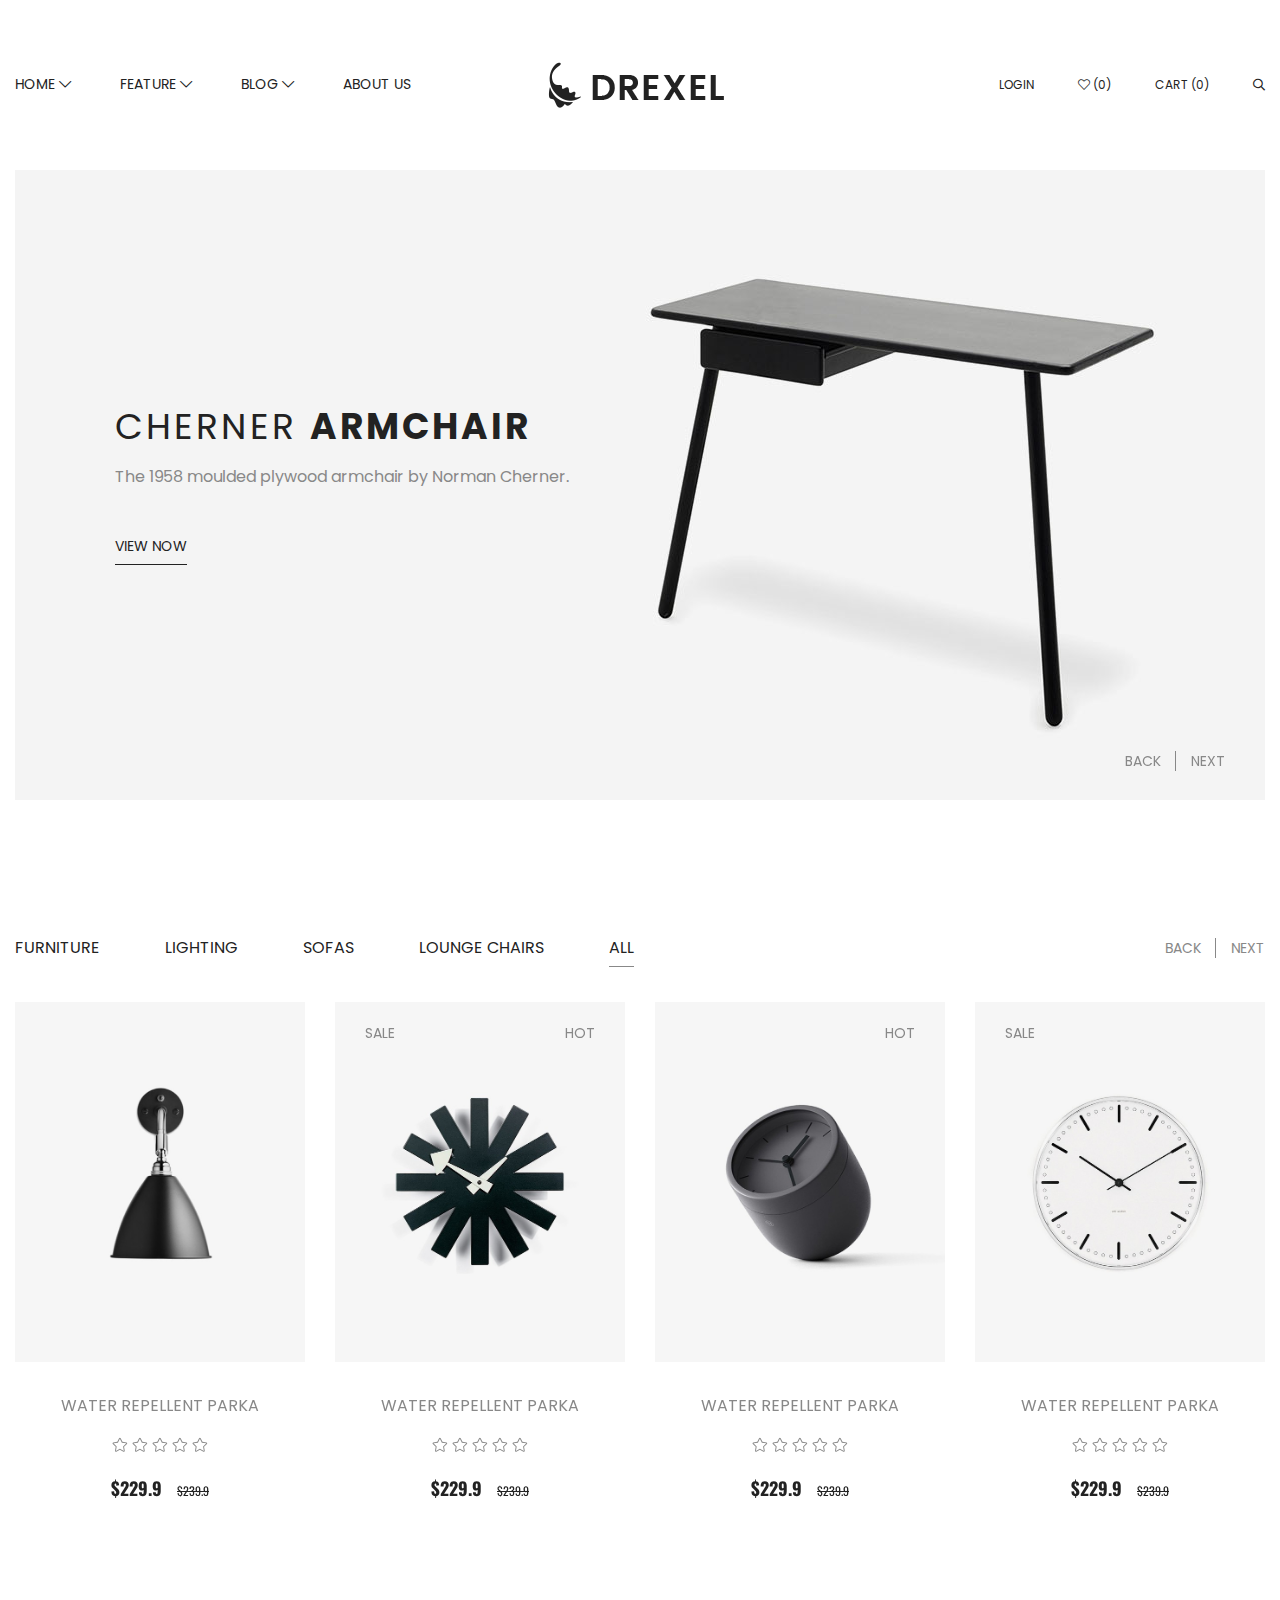
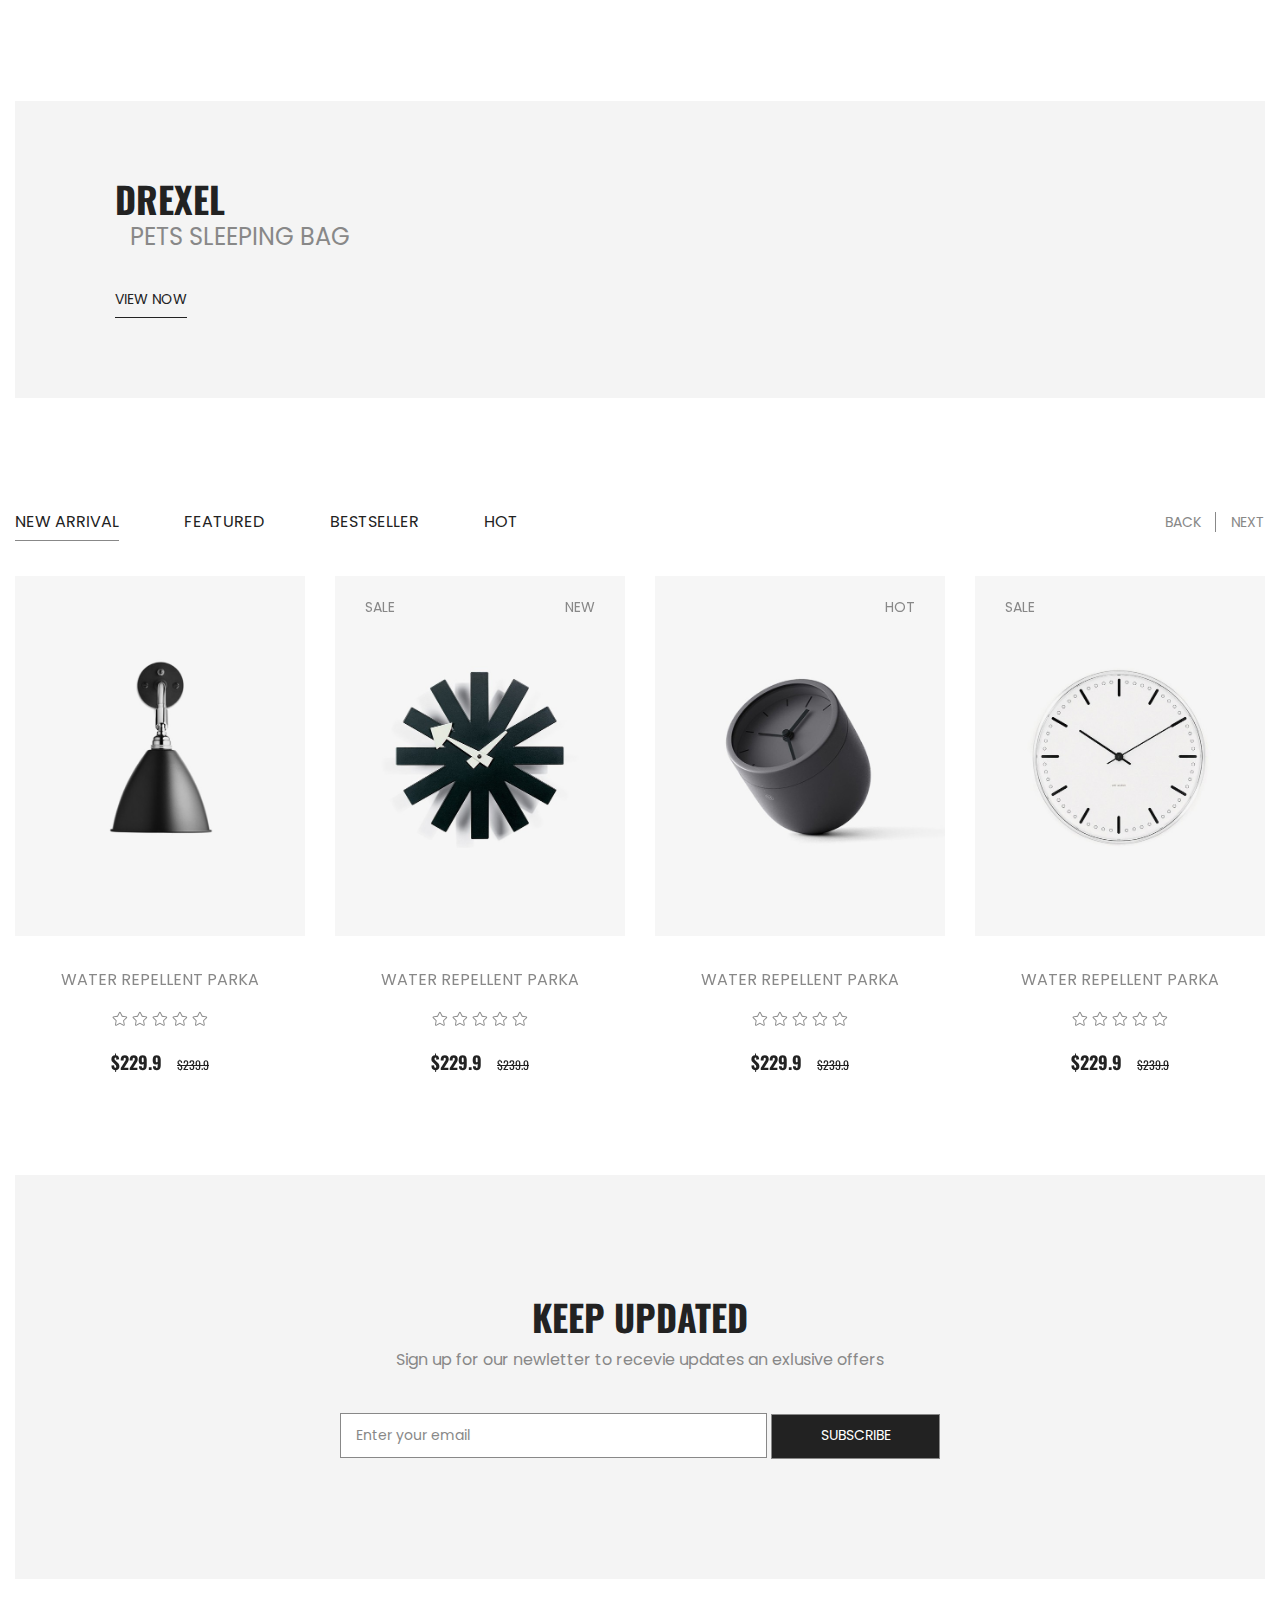
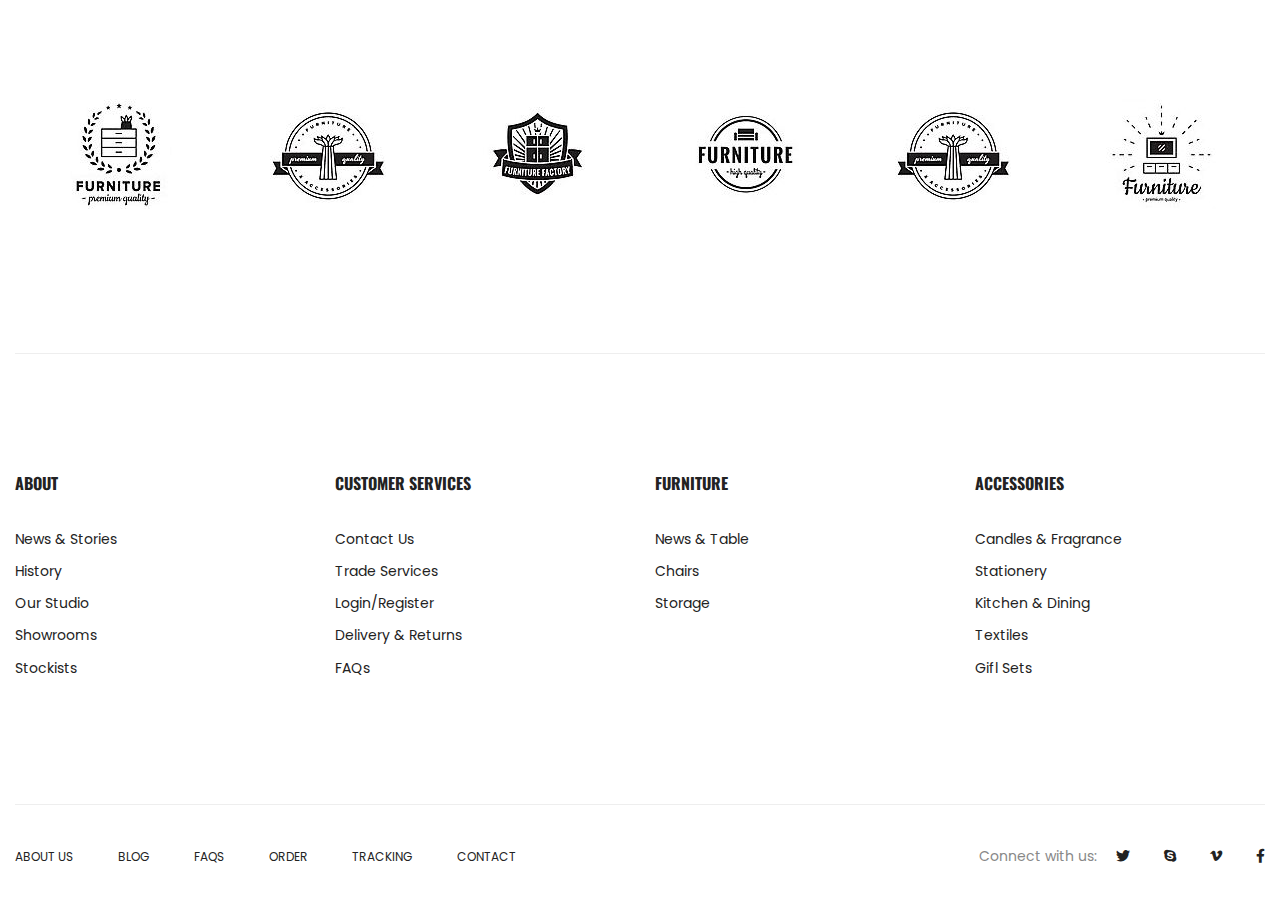
<file: home1.html>
<!doctype html>
<html lang="en">

<head>
    <!-- Required meta tags -->
    <meta charset="utf-8">
    <meta name="viewport" content="width=device-width, initial-scale=1, shrink-to-fit=no">

    <!-- Bootstrap CSS -->
    <link rel="stylesheet" href="css/bootstrap.min.css">
    <link rel="stylesheet" href="css/magnific-popup.css">
    <link rel="stylesheet" href="css/slick.css">
    <link rel="stylesheet" href="css/owl.carousel.min.css">
    <link rel="stylesheet" href="css/jquery.mb.YTPlayer.min.css">
    <link rel="stylesheet" href="css/all.min.css">
    <link rel="stylesheet" href="css/animate.min.css">
    <link rel="stylesheet" href="css/meanmenu.min.css">
    <link rel="stylesheet" href="css/main.css">

    <title>Drexler Project</title>
</head>

<body>
    <!-- header-area-start -->
    <header>
        <div class="header_area">
            <div class="container">
                <div class="row align-items-center position-relative">
                    <div class="col-xl-5 col-lg-5 col-md-12 col-12 position-static">
                        <div class="main_menu d-none d-md-block">
                            <ul>
                                <li>
                                    <a href="">Home <i class="fal fa-chevron-down"></i></a>

                                    <ul class="sub_menu">
                                        <li class="sub_title"><a href="">Sub menu title</a></li>
                                        <li><a href="">Sub menu item</a></li>
                                        <li><a href="">Sub menu item <i class="fal fa-chevron-down"></i></a>
                                            <ul class="sub_menu">
                                                <li class="sub_title"><a href="">Sub menu title</a></li>
                                                <li><a href="">Sub menu item 2</a></li>
                                                <li><a href="">Sub menu item 2</a></li>
                                                <li><a href="">Sub menu item 2 <i class="fal fa-chevron-down"></i></a>

                                                    <ul class="sub_menu">
                                                        <li class="sub_title">
                                                            <a href="">Sub menu title</a>
                                                        </li>
                                                        <li><a href="">Sub menu item 3</a></li>
                                                        <li><a href="">Sub menu item 3</a></li>
                                                        <li><a href="">Sub menu item 3</a></li>
                                                        <li><a href="">Sub menu item 3</a></li>
                                                    </ul>
                                                </li>
                                                <li><a href="">Sub menu item 2</a></li>
                                            </ul>
                                        </li>
                                        <li><a href="">Sub menu item</a></li>
                                        <li><a href="">Sub menu item</a></li>
                                        <li><a href="">Sub menu item <i class="fal fa-chevron-down"></i></a>

                                            <ul class="sub_menu">
                                                <li class="sub_title"><a href="">Sub menu title</a></li>
                                                <li><a href="">Sub menu item 2</a></li>
                                                <li><a href="">Sub menu item 2</a></li>
                                                <li><a href="">Sub menu item 2 <i class="fal fa-chevron-down"></i></a>

                                                    <ul class="sub_menu">
                                                        <li class="sub_title"><a href="">Sub menu title</a></li>
                                                        <li><a href="">Sub menu item 3</a></li>
                                                        <li><a href="">Sub menu item 3</a></li>
                                                        <li><a href="">Sub menu item 3</a></li>
                                                        <li><a href="">Sub menu item 3</a></li>
                                                    </ul>
                                                </li>
                                                <li><a href="">Sub menu item 2</a></li>
                                            </ul>
                                        </li>
                                        <li><a href="">Sub menu item</a></li>
                                        <li><a href="">Sub menu item</a></li>
                                    </ul>

                                </li>
                                <li>
                                    <a href="">Feature <i class="fal fa-chevron-down"></i></a>
                                    <div class="mega-menu">
                                        <ul>
                                            <li class="mega_title"><a href="">Mega menu title</a></li>
                                            <li><a href="">Mega menu item</a></li>
                                            <li><a href="">Mega menu item</a></li>
                                            <li><a href="">Mega menu item</a></li>
                                            <li><a href="">Mega menu item</a></li>
                                            <li><a href="">Mega menu item</a></li>
                                        </ul>
                                        <ul>
                                            <li class="mega_title"><a href="">Mega menu title</a></li>
                                            <li><a href="">Mega menu item</a></li>
                                            <li><a href="">Mega menu item</a></li>
                                            <li><a href="">Mega menu item</a></li>
                                            <li><a href="">Mega menu item</a></li>
                                            <li><a href="">Mega menu item</a></li>
                                        </ul>
                                        <ul>
                                            <li class="mega_title"><a href="">Mega menu title</a></li>
                                            <li><a href="">Mega menu item</a></li>
                                            <li><a href="">Mega menu item</a></li>
                                            <li><a href="">Mega menu item</a></li>
                                            <li><a href="">Mega menu item</a></li>
                                            <li><a href="">Mega menu item</a></li>
                                        </ul>
                                    </div>
                                </li>
                                <li class="position-static">
                                    <a href="">Blog <i class="fal fa-chevron-down"></i></a>
                                    <div class="mega-menu full_width">
                                        <ul>
                                            <li class="mega_title"><a href="">Mega menu title</a></li>
                                            <li><a href="">Mega menu item</a></li>
                                            <li><a href="">Mega menu item</a></li>
                                            <li><a href="">Mega menu item</a></li>
                                            <li><a href="">Mega menu item</a></li>
                                            <li><a href="">Mega menu item</a></li>
                                        </ul>
                                        <ul>
                                            <li class="mega_title"><a href="">Mega menu title</a></li>
                                            <li><a href="">Mega menu item</a></li>
                                            <li><a href="">Mega menu item</a></li>
                                            <li><a href="">Mega menu item</a></li>
                                            <li><a href="">Mega menu item</a></li>
                                            <li><a href="">Mega menu item</a></li>
                                        </ul>
                                        <ul>
                                            <li class="mega_title"><a href="">Mega menu title</a></li>
                                            <li><a href="">Mega menu item</a></li>
                                            <li><a href="">Mega menu item</a></li>
                                            <li><a href="">Mega menu item</a></li>
                                            <li><a href="">Mega menu item</a></li>
                                            <li><a href="">Mega menu item</a></li>
                                        </ul>
                                        <ul>
                                            <li class="mega_title"><a href="">Mega menu title</a></li>
                                            <li><a href="">Mega menu item</a></li>
                                            <li><a href="">Mega menu item</a></li>
                                            <li><a href="">Mega menu item</a></li>
                                            <li><a href="">Mega menu item</a></li>
                                            <li><a href="">Mega menu item</a></li>
                                        </ul>
                                    </div>
                                </li>
                                <li>
                                    <a href="">About us</a>
                                </li>
                            </ul>
                        </div>
                        <div class="mobile_menu d-md-none">
                            <nav id="mobile_menu_nav">
                                <ul>
                                    <li>
                                        <a href="">Home <i class="fal fa-chevron-down"></i></a>

                                        <ul class="sub_menu">
                                            <li class="sub_title"><a href="">Sub menu title</a></li>
                                            <li><a href="">Sub menu item</a></li>
                                            <li><a href="">Sub menu item <i class="fal fa-chevron-down"></i></a>
                                                <ul class="sub_menu">
                                                    <li class="sub_title"><a href="">Sub menu title</a></li>
                                                    <li><a href="">Sub menu item 2</a></li>
                                                    <li><a href="">Sub menu item 2</a></li>
                                                    <li><a href="">Sub menu item 2 <i class="fal fa-chevron-down"></i></a>

                                                        <ul class="sub_menu">
                                                            <li class="sub_title">
                                                                <a href="">Sub menu title</a>
                                                            </li>
                                                            <li><a href="">Sub menu item 3</a></li>
                                                            <li><a href="">Sub menu item 3</a></li>
                                                            <li><a href="">Sub menu item 3</a></li>
                                                            <li><a href="">Sub menu item 3</a></li>
                                                        </ul>
                                                    </li>
                                                    <li><a href="">Sub menu item 2</a></li>
                                                </ul>
                                            </li>
                                            <li><a href="">Sub menu item</a></li>
                                            <li><a href="">Sub menu item</a></li>
                                            <li><a href="">Sub menu item <i class="fal fa-chevron-down"></i></a>

                                                <ul class="sub_menu">
                                                    <li class="sub_title"><a href="">Sub menu title</a></li>
                                                    <li><a href="">Sub menu item 2</a></li>
                                                    <li><a href="">Sub menu item 2</a></li>
                                                    <li><a href="">Sub menu item 2 <i class="fal fa-chevron-down"></i></a>

                                                        <ul class="sub_menu">
                                                            <li class="sub_title"><a href="">Sub menu title</a></li>
                                                            <li><a href="">Sub menu item 3</a></li>
                                                            <li><a href="">Sub menu item 3</a></li>
                                                            <li><a href="">Sub menu item 3</a></li>
                                                            <li><a href="">Sub menu item 3</a></li>
                                                        </ul>
                                                    </li>
                                                    <li><a href="">Sub menu item 2</a></li>
                                                </ul>
                                            </li>
                                            <li><a href="">Sub menu item</a></li>
                                            <li><a href="">Sub menu item</a></li>
                                        </ul>

                                    </li>
                                    <li>
                                        <a href="">Feature <i class="fal fa-chevron-down"></i></a>
                                        <ul class="sub_menu">
                                            <li class="sub_title"><a href="">Sub menu title</a></li>
                                            <li><a href="">Sub menu item 2</a></li>
                                            <li><a href="">Sub menu item 2</a></li>
                                            <li><a href="">Sub menu item 2 <i class="fal fa-chevron-down"></i></a>

                                                <ul class="sub_menu">
                                                    <li class="sub_title"><a href="">Sub menu title</a></li>
                                                    <li><a href="">Sub menu item 3</a></li>
                                                    <li><a href="">Sub menu item 3</a></li>
                                                    <li><a href="">Sub menu item 3</a></li>
                                                    <li><a href="">Sub menu item 3</a></li>
                                                </ul>
                                            </li>
                                            <li><a href="">Sub menu item 2</a></li>
                                        </ul>
                                    </li>
                                    <li>
                                        <a href="">Blog <i class="fal fa-chevron-down"></i></a>
                                        <ul class="sub_menu">
                                            <li class="sub_title"><a href="">Sub menu title</a></li>
                                            <li><a href="">Sub menu item 2</a></li>
                                            <li><a href="">Sub menu item 2</a></li>
                                            <li><a href="">Sub menu item 2 <i class="fal fa-chevron-down"></i></a>

                                                <ul class="sub_menu">
                                                    <li class="sub_title"><a href="">Sub menu title</a></li>
                                                    <li><a href="">Sub menu item 3</a></li>
                                                    <li><a href="">Sub menu item 3</a></li>
                                                    <li><a href="">Sub menu item 3</a></li>
                                                    <li><a href="">Sub menu item 3</a></li>
                                                </ul>
                                            </li>
                                            <li><a href="">Sub menu item 2</a></li>
                                        </ul>
                                    </li>
                                    <li>
                                        <a href="">About us</a>
                                    </li>
                                    <li>
                                        <a href="">Shop</a>
                                    </li>
                                    <li>
                                        <a href="">Contact</a>
                                    </li>
                                </ul>
                            </nav>
                        </div>
                    </div>
                    <div class="col-xl-2 col-lg-2 col-md-4 col-5">
                        <div class="header_logo"><img src="img/logo/logo.png" alt="logo"></div>
                    </div>
                    <div class="col-xl-5 col-lg-5 col-md-8 col-7">
                        <div class="header_right text-right">
                            <ul>
                                <li>
                                    <a href="#">Login</a>
                                </li>
                                <li>
                                    <a href="#"><i class="fal fa-heart"></i> (0)</a>
                                </li>
                                <li>
                                    <a href="#">Cart (0)</a>
                                    <div class="mini_cart_wrapper">
                                        <div class="mini_cart">
                                            <img src="img/mini_cart/cart1.jpg" alt="img-cart">
                                            <div class="mini_content">
                                                <p>Water repellent parka</p>
                                                <h5>$229.9 <span>$239.9</span></h5>
                                                <p><i class="far fa-trash-alt"></i></p>
                                            </div>
                                        </div>
                                        <div class="mini_cart">
                                            <img src="img/mini_cart/cart2.jpg" alt="img-cart">
                                            <div class="mini_content">
                                                <p>Water repellent parka</p>
                                                <h5>$229.9 <span>$239.9</span></h5>
                                                <p><i class="far fa-trash-alt"></i></p>
                                            </div>
                                        </div>
                                        <div class="mini_cart">
                                            <img src="img/mini_cart/cart3.jpg" alt="img-cart">
                                            <div class="mini_content">
                                                <p>Water repellent parka</p>
                                                <h5>$229.9 <span>$239.9</span></h5>
                                                <p><i class="far fa-trash-alt"></i></p>
                                            </div>
                                        </div>
                                        <div class="total_price">
                                            <p>total<span>:</span></p>
                                            <h5><span>$</span>669</h5>
                                        </div>
                                        <div class="checkout_btn">
                                            <a href="#">Check out</a>
                                        </div>
                                    </div>
                                </li>
                                <li>
                                    <a class="search" href="#"><i class="far fa-search"></i></a>
                                </li>
                            </ul>
                        </div>
                    </div>

                </div>
            </div>
        </div>
    </header>
    <!-- header-area-end -->

    <!-- main-start -->
    <main>
        <!-- slider_area-start -->
        <section>
            <div class="slider_area">
                <div class="container">
                    <div class="slider_carousel_active owl-carousel">
                        <div class="single_carousel_slider pl-100" data-background="img/slider/slider1.jpg">
                            <div class="slider_text">
                                <p class="heading">Cherner <span>armchair</span></p>
                                <p>The 1958 moulded plywood armchair by Norman Cherner.</p>
                                <a href="#" class="slider_btn mt-30">view now</a>
                            </div>
                        </div>
                        <div class="single_carousel_slider pl-200" data-background="img/slider/slider2.jpg">
                            <div class="slider_text">
                                <p class="heading">Cherner <span>armchair</span></p>
                                <p>The 1958 moulded plywood armchair by Norman Cherner.</p>
                                <a href="#" class="slider_btn mt-30">view now</a>
                            </div>
                        </div>
                        <div class="single_carousel_slider middle pb-70" data-background="img/slider/slider3.jpg">
                            <div class="slider_text">
                                <p class="heading">Cherner <span>armchair</span></p>
                                <p>The 1958 moulded plywood armchair by Norman Cherner.</p>
                                <a href="#" class="slider_btn mt-30">view now</a>
                            </div>
                        </div>
                    </div>
                </div>
            </div>
        </section>
        <!-- slider_area-end -->

        <!-- product_area-start -->
        <section>
            <div class="product_area pt-70 pb-70">
                <div class="container">
                    <ul class="nav product_nav" id="myTab" role="tablist">
                        <li class="nav-item" role="presentation">
                            <a class="nav-link" id="furniture-tab" data-toggle="tab" href="#furniture" role="tab" aria-controls="furniture" aria-selected="false">Furniture</a>
                        </li>
                        <li class="nav-item" role="presentation">
                            <a class="nav-link" id="lighting-tab" data-toggle="tab" href="#lighting" role="tab" aria-controls="lighting" aria-selected="false">Lighting</a>
                        </li>
                        <li class="nav-item" role="presentation">
                            <a class="nav-link" id="sofas-tab" data-toggle="tab" href="#sofas" role="tab" aria-controls="sofas" aria-selected="false">Sofas</a>
                        </li>
                        <li class="nav-item" role="presentation">
                            <a class="nav-link" id="chairs-tab" data-toggle="tab" href="#chairs" role="tab" aria-controls="chairs" aria-selected="false">Lounge chairs</a>
                        </li>
                        <li class="nav-item" role="presentation">
                            <a class="nav-link active" id="all-tab" data-toggle="tab" href="#all" role="tab" aria-controls="all" aria-selected="true">All</a>
                        </li>
                    </ul>
                    <div class="tab-content" id="myTabContent">
                        <div class="tab-pane fade" id="furniture" role="tabpanel" aria-labelledby="furniture-tab">

                            <div class="product_wrapper owl-carousel">
                                <div class="single_product">
                                    <div class="single_img">
                                        <img src="img/product/product1.jpg" alt="product-img">
                                        <img class="secondary_img" src="img/product/product19.jpg" alt="product-img-2">
                                        <div class="img_hover">
                                            <i class="far fa-eye"></i>
                                            <i class="fal fa-balance-scale"></i>
                                            <i class="fal fa-heart"></i>
                                        </div>
                                    </div>
                                    <div class="single_content">
                                        <p>Water repellent parka</p>
                                        <div class="rating">
                                            <i class="fal fa-star"></i>
                                            <i class="fal fa-star"></i>
                                            <i class="fal fa-star"></i>
                                            <i class="fal fa-star"></i>
                                            <i class="fal fa-star"></i>
                                        </div>
                                        <h5>$229.9 <del>$239.9</del></h5>
                                        <a href="#" class="slider_btn product_btn">Add cart</a>
                                    </div>
                                </div>
                                <div class="single_product">
                                    <div class="single_img">
                                        <img src="img/product/product2.jpg" alt="product-img">
                                        <img class="secondary_img" src="img/product/product18.jpg" alt="product-img-2">
                                        <span>New</span>
                                        <span class="sale">Sale</span>
                                        <div class="img_hover">
                                            <i class="far fa-eye"></i>
                                            <i class="fal fa-balance-scale"></i>
                                            <i class="fal fa-heart"></i>
                                        </div>
                                    </div>
                                    <div class="single_content">
                                        <p>Water repellent parka</p>
                                        <div class="rating">
                                            <i class="fal fa-star"></i>
                                            <i class="fal fa-star"></i>
                                            <i class="fal fa-star"></i>
                                            <i class="fal fa-star"></i>
                                            <i class="fal fa-star"></i>
                                        </div>
                                        <h5>$229.9 <del>$239.9</del></h5>
                                        <a href="#" class="slider_btn product_btn">Add cart</a>
                                    </div>
                                </div>
                                <div class="single_product">
                                    <div class="single_img">
                                        <img src="img/product/product3.jpg" alt="product-img">
                                        <img class="secondary_img" src="img/product/product17.jpg" alt="product-img-2">
                                        <span>Hot</span>
                                        <div class="img_hover">
                                            <i class="far fa-eye"></i>
                                            <i class="fal fa-balance-scale"></i>
                                            <i class="fal fa-heart"></i>
                                        </div>
                                    </div>
                                    <div class="single_content">
                                        <p>Water repellent parka</p>
                                        <div class="rating">
                                            <i class="fal fa-star"></i>
                                            <i class="fal fa-star"></i>
                                            <i class="fal fa-star"></i>
                                            <i class="fal fa-star"></i>
                                            <i class="fal fa-star"></i>
                                        </div>
                                        <h5>$229.9 <del>$239.9</del></h5>
                                        <a href="#" class="slider_btn product_btn">Add cart</a>
                                    </div>
                                </div>
                                <div class="single_product">
                                    <div class="single_img">
                                        <img src="img/product/product4.jpg" alt="product-img">
                                        <img class="secondary_img" src="img/product/product16.jpg" alt="product-img-2">
                                        <span class="sale">Sale</span>
                                        <div class="img_hover">
                                            <i class="far fa-eye"></i>
                                            <i class="fal fa-balance-scale"></i>
                                            <i class="fal fa-heart"></i>
                                        </div>
                                    </div>
                                    <div class="single_content">
                                        <p>Water repellent parka</p>
                                        <div class="rating">
                                            <i class="fal fa-star"></i>
                                            <i class="fal fa-star"></i>
                                            <i class="fal fa-star"></i>
                                            <i class="fal fa-star"></i>
                                            <i class="fal fa-star"></i>
                                        </div>
                                        <h5>$229.9 <del>$239.9</del></h5>
                                        <a href="#" class="slider_btn product_btn">Add cart</a>
                                    </div>
                                </div>
                                <div class="single_product">
                                    <div class="single_img">
                                        <img src="img/product/product5.jpg" alt="product-img">
                                        <img class="secondary_img" src="img/product/product15.jpg" alt="product-img-2">
                                        <span>New</span>
                                        <div class="img_hover">
                                            <i class="far fa-eye"></i>
                                            <i class="fal fa-balance-scale"></i>
                                            <i class="fal fa-heart"></i>
                                        </div>
                                    </div>
                                    <div class="single_content">
                                        <p>Water repellent parka</p>
                                        <div class="rating">
                                            <i class="fal fa-star"></i>
                                            <i class="fal fa-star"></i>
                                            <i class="fal fa-star"></i>
                                            <i class="fal fa-star"></i>
                                            <i class="fal fa-star"></i>
                                        </div>
                                        <h5>$229.9 <del>$239.9</del></h5>
                                        <a href="#" class="slider_btn product_btn">Add cart</a>
                                    </div>
                                </div>
                                <div class="single_product">
                                    <div class="single_img">
                                        <img src="img/product/product6.jpg" alt="product-img">
                                        <img class="secondary_img" src="img/product/product14.jpg" alt="product-img-2">
                                        <span>Hot</span>
                                        <span class="sale">Sale</span>
                                        <div class="img_hover">
                                            <i class="far fa-eye"></i>
                                            <i class="fal fa-balance-scale"></i>
                                            <i class="fal fa-heart"></i>
                                        </div>
                                    </div>
                                    <div class="single_content">
                                        <p>Water repellent parka</p>
                                        <div class="rating">
                                            <i class="fal fa-star"></i>
                                            <i class="fal fa-star"></i>
                                            <i class="fal fa-star"></i>
                                            <i class="fal fa-star"></i>
                                            <i class="fal fa-star"></i>
                                        </div>
                                        <h5>$229.9 <del>$239.9</del></h5>
                                        <a href="#" class="slider_btn product_btn">Add cart</a>
                                    </div>
                                </div>
                                <div class="single_product">
                                    <div class="single_img">
                                        <img src="img/product/product7.jpg" alt="product-img">
                                        <img class="secondary_img" src="img/product/product13.jpg" alt="product-img-2">
                                        <div class="img_hover">
                                            <i class="far fa-eye"></i>
                                            <i class="fal fa-balance-scale"></i>
                                            <i class="fal fa-heart"></i>
                                        </div>
                                    </div>
                                    <div class="single_content">
                                        <p>Water repellent parka</p>
                                        <div class="rating">
                                            <i class="fal fa-star"></i>
                                            <i class="fal fa-star"></i>
                                            <i class="fal fa-star"></i>
                                            <i class="fal fa-star"></i>
                                            <i class="fal fa-star"></i>
                                        </div>
                                        <h5>$229.9 <del>$239.9</del></h5>
                                        <a href="#" class="slider_btn product_btn">Add cart</a>
                                    </div>
                                </div>
                                <div class="single_product">
                                    <div class="single_img">
                                        <img src="img/product/product8.jpg" alt="product-img">
                                        <img class="secondary_img" src="img/product/product12.jpg" alt="product-img-2">
                                        <span>Hot</span>
                                        <span class="sale">Sale</span>
                                        <div class="img_hover">
                                            <i class="far fa-eye"></i>
                                            <i class="fal fa-balance-scale"></i>
                                            <i class="fal fa-heart"></i>
                                        </div>
                                    </div>
                                    <div class="single_content">
                                        <p>Water repellent parka</p>
                                        <div class="rating">
                                            <i class="fal fa-star"></i>
                                            <i class="fal fa-star"></i>
                                            <i class="fal fa-star"></i>
                                            <i class="fal fa-star"></i>
                                            <i class="fal fa-star"></i>
                                        </div>
                                        <h5>$229.9 <del>$239.9</del></h5>
                                        <a href="#" class="slider_btn product_btn">Add cart</a>
                                    </div>
                                </div>
                                <div class="single_product">
                                    <div class="single_img">
                                        <img src="img/product/product9.jpg" alt="product-img">
                                        <img class="secondary_img" src="img/product/product11.jpg" alt="product-img-2">
                                        <span>New</span>
                                        <div class="img_hover">
                                            <i class="far fa-eye"></i>
                                            <i class="fal fa-balance-scale"></i>
                                            <i class="fal fa-heart"></i>
                                        </div>
                                    </div>
                                    <div class="single_content">
                                        <p>Water repellent parka</p>
                                        <div class="rating">
                                            <i class="fal fa-star"></i>
                                            <i class="fal fa-star"></i>
                                            <i class="fal fa-star"></i>
                                            <i class="fal fa-star"></i>
                                            <i class="fal fa-star"></i>
                                        </div>
                                        <h5>$229.9 <del>$239.9</del></h5>
                                        <a href="#" class="slider_btn product_btn">Add cart</a>
                                    </div>
                                </div>
                            </div>
                        </div>
                        <div class="tab-pane fade" id="lighting" role="tabpanel" aria-labelledby="lighting-tab">
                            <div class="product_wrapper owl-carousel">
                                <div class="single_product">
                                    <div class="single_img">
                                        <img src="img/product/product1.jpg" alt="product-img">
                                        <img class="secondary_img" src="img/product/product19.jpg" alt="product-img-2">
                                        <div class="img_hover">
                                            <i class="far fa-eye"></i>
                                            <i class="fal fa-balance-scale"></i>
                                            <i class="fal fa-heart"></i>
                                        </div>
                                    </div>
                                    <div class="single_content">
                                        <p>Water repellent parka</p>
                                        <div class="rating">
                                            <i class="fal fa-star"></i>
                                            <i class="fal fa-star"></i>
                                            <i class="fal fa-star"></i>
                                            <i class="fal fa-star"></i>
                                            <i class="fal fa-star"></i>
                                        </div>
                                        <h5>$229.9 <del>$239.9</del></h5>
                                        <a href="#" class="slider_btn product_btn">Add cart</a>
                                    </div>
                                </div>
                                <div class="single_product">
                                    <div class="single_img">
                                        <img src="img/product/product2.jpg" alt="product-img">
                                        <img class="secondary_img" src="img/product/product18.jpg" alt="product-img-2">
                                        <span>New</span>
                                        <span class="sale">Sale</span>
                                        <div class="img_hover">
                                            <i class="far fa-eye"></i>
                                            <i class="fal fa-balance-scale"></i>
                                            <i class="fal fa-heart"></i>
                                        </div>
                                    </div>
                                    <div class="single_content">
                                        <p>Water repellent parka</p>
                                        <div class="rating">
                                            <i class="fal fa-star"></i>
                                            <i class="fal fa-star"></i>
                                            <i class="fal fa-star"></i>
                                            <i class="fal fa-star"></i>
                                            <i class="fal fa-star"></i>
                                        </div>
                                        <h5>$229.9 <del>$239.9</del></h5>
                                        <a href="#" class="slider_btn product_btn">Add cart</a>
                                    </div>
                                </div>
                                <div class="single_product">
                                    <div class="single_img">
                                        <img src="img/product/product3.jpg" alt="product-img">
                                        <img class="secondary_img" src="img/product/product17.jpg" alt="product-img-2">
                                        <span>Hot</span>
                                        <div class="img_hover">
                                            <i class="far fa-eye"></i>
                                            <i class="fal fa-balance-scale"></i>
                                            <i class="fal fa-heart"></i>
                                        </div>
                                    </div>
                                    <div class="single_content">
                                        <p>Water repellent parka</p>
                                        <div class="rating">
                                            <i class="fal fa-star"></i>
                                            <i class="fal fa-star"></i>
                                            <i class="fal fa-star"></i>
                                            <i class="fal fa-star"></i>
                                            <i class="fal fa-star"></i>
                                        </div>
                                        <h5>$229.9 <del>$239.9</del></h5>
                                        <a href="#" class="slider_btn product_btn">Add cart</a>
                                    </div>
                                </div>
                                <div class="single_product">
                                    <div class="single_img">
                                        <img src="img/product/product4.jpg" alt="product-img">
                                        <img class="secondary_img" src="img/product/product16.jpg" alt="product-img-2">
                                        <span>New</span>
                                        <span class="sale">Sale</span>
                                        <div class="img_hover">
                                            <i class="far fa-eye"></i>
                                            <i class="fal fa-balance-scale"></i>
                                            <i class="fal fa-heart"></i>
                                        </div>
                                    </div>
                                    <div class="single_content">
                                        <p>Water repellent parka</p>
                                        <div class="rating">
                                            <i class="fal fa-star"></i>
                                            <i class="fal fa-star"></i>
                                            <i class="fal fa-star"></i>
                                            <i class="fal fa-star"></i>
                                            <i class="fal fa-star"></i>
                                        </div>
                                        <h5>$229.9 <del>$239.9</del></h5>
                                        <a href="#" class="slider_btn product_btn">Add cart</a>
                                    </div>
                                </div>
                                <div class="single_product">
                                    <div class="single_img">
                                        <img src="img/product/product5.jpg" alt="product-img">
                                        <img class="secondary_img" src="img/product/product15.jpg" alt="product-img-2">
                                        <span class="sale">Sale</span>
                                        <div class="img_hover">
                                            <i class="far fa-eye"></i>
                                            <i class="fal fa-balance-scale"></i>
                                            <i class="fal fa-heart"></i>
                                        </div>
                                    </div>
                                    <div class="single_content">
                                        <p>Water repellent parka</p>
                                        <div class="rating">
                                            <i class="fal fa-star"></i>
                                            <i class="fal fa-star"></i>
                                            <i class="fal fa-star"></i>
                                            <i class="fal fa-star"></i>
                                            <i class="fal fa-star"></i>
                                        </div>
                                        <h5>$229.9 <del>$239.9</del></h5>
                                        <a href="#" class="slider_btn product_btn">Add cart</a>
                                    </div>
                                </div>
                                <div class="single_product">
                                    <div class="single_img">
                                        <img src="img/product/product6.jpg" alt="product-img">
                                        <img class="secondary_img" src="img/product/product14.jpg" alt="product-img-2">
                                        <span>New</span>
                                        <span class="sale">Sale</span>
                                        <div class="img_hover">
                                            <i class="far fa-eye"></i>
                                            <i class="fal fa-balance-scale"></i>
                                            <i class="fal fa-heart"></i>
                                        </div>
                                    </div>
                                    <div class="single_content">
                                        <p>Water repellent parka</p>
                                        <div class="rating">
                                            <i class="fal fa-star"></i>
                                            <i class="fal fa-star"></i>
                                            <i class="fal fa-star"></i>
                                            <i class="fal fa-star"></i>
                                            <i class="fal fa-star"></i>
                                        </div>
                                        <h5>$229.9 <del>$239.9</del></h5>
                                        <a href="#" class="slider_btn product_btn">Add cart</a>
                                    </div>
                                </div>
                                <div class="single_product">
                                    <div class="single_img">
                                        <img src="img/product/product7.jpg" alt="product-img">
                                        <img class="secondary_img" src="img/product/product13.jpg" alt="product-img-2">
                                        <div class="img_hover">
                                            <i class="far fa-eye"></i>
                                            <i class="fal fa-balance-scale"></i>
                                            <i class="fal fa-heart"></i>
                                        </div>
                                    </div>
                                    <div class="single_content">
                                        <p>Water repellent parka</p>
                                        <div class="rating">
                                            <i class="fal fa-star"></i>
                                            <i class="fal fa-star"></i>
                                            <i class="fal fa-star"></i>
                                            <i class="fal fa-star"></i>
                                            <i class="fal fa-star"></i>
                                        </div>
                                        <h5>$229.9 <del>$239.9</del></h5>
                                        <a href="#" class="slider_btn product_btn">Add cart</a>
                                    </div>
                                </div>
                                <div class="single_product">
                                    <div class="single_img">
                                        <img src="img/product/product8.jpg" alt="product-img">
                                        <img class="secondary_img" src="img/product/product12.jpg" alt="product-img-2">
                                        <span>Hot</span>
                                        <span class="sale">Sale</span>
                                        <div class="img_hover">
                                            <i class="far fa-eye"></i>
                                            <i class="fal fa-balance-scale"></i>
                                            <i class="fal fa-heart"></i>
                                        </div>
                                    </div>
                                    <div class="single_content">
                                        <p>Water repellent parka</p>
                                        <div class="rating">
                                            <i class="fal fa-star"></i>
                                            <i class="fal fa-star"></i>
                                            <i class="fal fa-star"></i>
                                            <i class="fal fa-star"></i>
                                            <i class="fal fa-star"></i>
                                        </div>
                                        <h5>$229.9 <del>$239.9</del></h5>
                                        <a href="#" class="slider_btn product_btn">Add cart</a>
                                    </div>
                                </div>
                                <div class="single_product">
                                    <div class="single_img">
                                        <img src="img/product/product9.jpg" alt="product-img">
                                        <img class="secondary_img" src="img/product/product11.jpg" alt="product-img-2">
                                        <span>New</span>
                                        <div class="img_hover">
                                            <i class="far fa-eye"></i>
                                            <i class="fal fa-balance-scale"></i>
                                            <i class="fal fa-heart"></i>
                                        </div>
                                    </div>
                                    <div class="single_content">
                                        <p>Water repellent parka</p>
                                        <div class="rating">
                                            <i class="fal fa-star"></i>
                                            <i class="fal fa-star"></i>
                                            <i class="fal fa-star"></i>
                                            <i class="fal fa-star"></i>
                                            <i class="fal fa-star"></i>
                                        </div>
                                        <h5>$229.9 <del>$239.9</del></h5>
                                        <a href="#" class="slider_btn product_btn">Add cart</a>
                                    </div>
                                </div>
                            </div>
                        </div>
                        <div class="tab-pane fade" id="sofas" role="tabpanel" aria-labelledby="sofas-tab">
                            <div class="product_wrapper owl-carousel">
                                <div class="single_product">
                                    <div class="single_img">
                                        <img src="img/product/product1.jpg" alt="product-img">
                                        <img class="secondary_img" src="img/product/product19.jpg" alt="product-img-2">
                                        <div class="img_hover">
                                            <i class="far fa-eye"></i>
                                            <i class="fal fa-balance-scale"></i>
                                            <i class="fal fa-heart"></i>
                                        </div>
                                    </div>
                                    <div class="single_content">
                                        <p>Water repellent parka</p>
                                        <div class="rating">
                                            <i class="fal fa-star"></i>
                                            <i class="fal fa-star"></i>
                                            <i class="fal fa-star"></i>
                                            <i class="fal fa-star"></i>
                                            <i class="fal fa-star"></i>
                                        </div>
                                        <h5>$229.9 <del>$239.9</del></h5>
                                        <a href="#" class="slider_btn product_btn">Add cart</a>
                                    </div>
                                </div>
                                <div class="single_product">
                                    <div class="single_img">
                                        <img src="img/product/product2.jpg" alt="product-img">
                                        <img class="secondary_img" src="img/product/product18.jpg" alt="product-img-2">
                                        <span>New</span>
                                        <span class="sale">Sale</span>
                                        <div class="img_hover">
                                            <i class="far fa-eye"></i>
                                            <i class="fal fa-balance-scale"></i>
                                            <i class="fal fa-heart"></i>
                                        </div>
                                    </div>
                                    <div class="single_content">
                                        <p>Water repellent parka</p>
                                        <div class="rating">
                                            <i class="fal fa-star"></i>
                                            <i class="fal fa-star"></i>
                                            <i class="fal fa-star"></i>
                                            <i class="fal fa-star"></i>
                                            <i class="fal fa-star"></i>
                                        </div>
                                        <h5>$229.9 <del>$239.9</del></h5>
                                        <a href="#" class="slider_btn product_btn">Add cart</a>
                                    </div>
                                </div>
                                <div class="single_product">
                                    <div class="single_img">
                                        <img src="img/product/product3.jpg" alt="product-img">
                                        <img class="secondary_img" src="img/product/product17.jpg" alt="product-img-2">
                                        <span>Hot</span>
                                        <div class="img_hover">
                                            <i class="far fa-eye"></i>
                                            <i class="fal fa-balance-scale"></i>
                                            <i class="fal fa-heart"></i>
                                        </div>
                                    </div>
                                    <div class="single_content">
                                        <p>Water repellent parka</p>
                                        <div class="rating">
                                            <i class="fal fa-star"></i>
                                            <i class="fal fa-star"></i>
                                            <i class="fal fa-star"></i>
                                            <i class="fal fa-star"></i>
                                            <i class="fal fa-star"></i>
                                        </div>
                                        <h5>$229.9 <del>$239.9</del></h5>
                                        <a href="#" class="slider_btn product_btn">Add cart</a>
                                    </div>
                                </div>
                                <div class="single_product">
                                    <div class="single_img">
                                        <img src="img/product/product4.jpg" alt="product-img">
                                        <img class="secondary_img" src="img/product/product16.jpg" alt="product-img-2">
                                        <span>New</span>
                                        <span class="sale">Sale</span>
                                        <div class="img_hover">
                                            <i class="far fa-eye"></i>
                                            <i class="fal fa-balance-scale"></i>
                                            <i class="fal fa-heart"></i>
                                        </div>
                                    </div>
                                    <div class="single_content">
                                        <p>Water repellent parka</p>
                                        <div class="rating">
                                            <i class="fal fa-star"></i>
                                            <i class="fal fa-star"></i>
                                            <i class="fal fa-star"></i>
                                            <i class="fal fa-star"></i>
                                            <i class="fal fa-star"></i>
                                        </div>
                                        <h5>$229.9 <del>$239.9</del></h5>
                                        <a href="#" class="slider_btn product_btn">Add cart</a>
                                    </div>
                                </div>
                                <div class="single_product">
                                    <div class="single_img">
                                        <img src="img/product/product5.jpg" alt="product-img">
                                        <img class="secondary_img" src="img/product/product15.jpg" alt="product-img-2">
                                        <span class="sale">Sale</span>
                                        <div class="img_hover">
                                            <i class="far fa-eye"></i>
                                            <i class="fal fa-balance-scale"></i>
                                            <i class="fal fa-heart"></i>
                                        </div>
                                    </div>
                                    <div class="single_content">
                                        <p>Water repellent parka</p>
                                        <div class="rating">
                                            <i class="fal fa-star"></i>
                                            <i class="fal fa-star"></i>
                                            <i class="fal fa-star"></i>
                                            <i class="fal fa-star"></i>
                                            <i class="fal fa-star"></i>
                                        </div>
                                        <h5>$229.9 <del>$239.9</del></h5>
                                        <a href="#" class="slider_btn product_btn">Add cart</a>
                                    </div>
                                </div>
                                <div class="single_product">
                                    <div class="single_img">
                                        <img src="img/product/product6.jpg" alt="product-img">
                                        <img class="secondary_img" src="img/product/product14.jpg" alt="product-img-2">
                                        <span>New</span>
                                        <span class="sale">Sale</span>
                                        <div class="img_hover">
                                            <i class="far fa-eye"></i>
                                            <i class="fal fa-balance-scale"></i>
                                            <i class="fal fa-heart"></i>
                                        </div>
                                    </div>
                                    <div class="single_content">
                                        <p>Water repellent parka</p>
                                        <div class="rating">
                                            <i class="fal fa-star"></i>
                                            <i class="fal fa-star"></i>
                                            <i class="fal fa-star"></i>
                                            <i class="fal fa-star"></i>
                                            <i class="fal fa-star"></i>
                                        </div>
                                        <h5>$229.9 <del>$239.9</del></h5>
                                        <a href="#" class="slider_btn product_btn">Add cart</a>
                                    </div>
                                </div>
                                <div class="single_product">
                                    <div class="single_img">
                                        <img src="img/product/product7.jpg" alt="product-img">
                                        <img class="secondary_img" src="img/product/product13.jpg" alt="product-img-2">
                                        <div class="img_hover">
                                            <i class="far fa-eye"></i>
                                            <i class="fal fa-balance-scale"></i>
                                            <i class="fal fa-heart"></i>
                                        </div>
                                    </div>
                                    <div class="single_content">
                                        <p>Water repellent parka</p>
                                        <div class="rating">
                                            <i class="fal fa-star"></i>
                                            <i class="fal fa-star"></i>
                                            <i class="fal fa-star"></i>
                                            <i class="fal fa-star"></i>
                                            <i class="fal fa-star"></i>
                                        </div>
                                        <h5>$229.9 <del>$239.9</del></h5>
                                        <a href="#" class="slider_btn product_btn">Add cart</a>
                                    </div>
                                </div>
                                <div class="single_product">
                                    <div class="single_img">
                                        <img src="img/product/product8.jpg" alt="product-img">
                                        <img class="secondary_img" src="img/product/product12.jpg" alt="product-img-2">
                                        <span>New</span>
                                        <span class="sale">Sale</span>
                                        <div class="img_hover">
                                            <i class="far fa-eye"></i>
                                            <i class="fal fa-balance-scale"></i>
                                            <i class="fal fa-heart"></i>
                                        </div>
                                    </div>
                                    <div class="single_content">
                                        <p>Water repellent parka</p>
                                        <div class="rating">
                                            <i class="fal fa-star"></i>
                                            <i class="fal fa-star"></i>
                                            <i class="fal fa-star"></i>
                                            <i class="fal fa-star"></i>
                                            <i class="fal fa-star"></i>
                                        </div>
                                        <h5>$229.9 <del>$239.9</del></h5>
                                        <a href="#" class="slider_btn product_btn">Add cart</a>
                                    </div>
                                </div>
                                <div class="single_product">
                                    <div class="single_img">
                                        <img src="img/product/product9.jpg" alt="product-img">
                                        <img class="secondary_img" src="img/product/product11.jpg" alt="product-img-2">
                                        <span>New</span>
                                        <div class="img_hover">
                                            <i class="far fa-eye"></i>
                                            <i class="fal fa-balance-scale"></i>
                                            <i class="fal fa-heart"></i>
                                        </div>
                                    </div>
                                    <div class="single_content">
                                        <p>Water repellent parka</p>
                                        <div class="rating">
                                            <i class="fal fa-star"></i>
                                            <i class="fal fa-star"></i>
                                            <i class="fal fa-star"></i>
                                            <i class="fal fa-star"></i>
                                            <i class="fal fa-star"></i>
                                        </div>
                                        <h5>$229.9 <del>$239.9</del></h5>
                                        <a href="#" class="slider_btn product_btn">Add cart</a>
                                    </div>
                                </div>
                            </div>
                        </div>
                        <div class="tab-pane fade" id="chairs" role="tabpanel" aria-labelledby="chairs-tab">
                            <div class="product_wrapper owl-carousel">
                                <div class="single_product">
                                    <div class="single_img">
                                        <img src="img/product/product1.jpg" alt="product-img">
                                        <img class="secondary_img" src="img/product/product19.jpg" alt="product-img-2">
                                        <div class="img_hover">
                                            <i class="far fa-eye"></i>
                                            <i class="fal fa-balance-scale"></i>
                                            <i class="fal fa-heart"></i>
                                        </div>
                                    </div>
                                    <div class="single_content">
                                        <p>Water repellent parka</p>
                                        <div class="rating">
                                            <i class="fal fa-star"></i>
                                            <i class="fal fa-star"></i>
                                            <i class="fal fa-star"></i>
                                            <i class="fal fa-star"></i>
                                            <i class="fal fa-star"></i>
                                        </div>
                                        <h5>$229.9 <del>$239.9</del></h5>
                                        <a href="#" class="slider_btn product_btn">Add cart</a>
                                    </div>
                                </div>
                                <div class="single_product">
                                    <div class="single_img">
                                        <img src="img/product/product2.jpg" alt="product-img">
                                        <img class="secondary_img" src="img/product/product18.jpg" alt="product-img-2">
                                        <span>New</span>
                                        <span class="sale">Sale</span>
                                        <div class="img_hover">
                                            <i class="far fa-eye"></i>
                                            <i class="fal fa-balance-scale"></i>
                                            <i class="fal fa-heart"></i>
                                        </div>
                                    </div>
                                    <div class="single_content">
                                        <p>Water repellent parka</p>
                                        <div class="rating">
                                            <i class="fal fa-star"></i>
                                            <i class="fal fa-star"></i>
                                            <i class="fal fa-star"></i>
                                            <i class="fal fa-star"></i>
                                            <i class="fal fa-star"></i>
                                        </div>
                                        <h5>$229.9 <del>$239.9</del></h5>
                                        <a href="#" class="slider_btn product_btn">Add cart</a>
                                    </div>
                                </div>
                                <div class="single_product">
                                    <div class="single_img">
                                        <img src="img/product/product3.jpg" alt="product-img">
                                        <img class="secondary_img" src="img/product/product17.jpg" alt="product-img-2">
                                        <span>New</span>
                                        <span class="sale">Sale</span>
                                        <div class="img_hover">
                                            <i class="far fa-eye"></i>
                                            <i class="fal fa-balance-scale"></i>
                                            <i class="fal fa-heart"></i>
                                        </div>
                                    </div>
                                    <div class="single_content">
                                        <p>Water repellent parka</p>
                                        <div class="rating">
                                            <i class="fal fa-star"></i>
                                            <i class="fal fa-star"></i>
                                            <i class="fal fa-star"></i>
                                            <i class="fal fa-star"></i>
                                            <i class="fal fa-star"></i>
                                        </div>
                                        <h5>$229.9 <del>$239.9</del></h5>
                                        <a href="#" class="slider_btn product_btn">Add cart</a>
                                    </div>
                                </div>
                                <div class="single_product">
                                    <div class="single_img">
                                        <img src="img/product/product4.jpg" alt="product-img">
                                        <img class="secondary_img" src="img/product/product16.jpg" alt="product-img-2">
                                        <span>New</span>
                                        <span class="sale">Sale</span>
                                        <div class="img_hover">
                                            <i class="far fa-eye"></i>
                                            <i class="fal fa-balance-scale"></i>
                                            <i class="fal fa-heart"></i>
                                        </div>
                                    </div>
                                    <div class="single_content">
                                        <p>Water repellent parka</p>
                                        <div class="rating">
                                            <i class="fal fa-star"></i>
                                            <i class="fal fa-star"></i>
                                            <i class="fal fa-star"></i>
                                            <i class="fal fa-star"></i>
                                            <i class="fal fa-star"></i>
                                        </div>
                                        <h5>$229.9 <del>$239.9</del></h5>
                                        <a href="#" class="slider_btn product_btn">Add cart</a>
                                    </div>
                                </div>
                                <div class="single_product">
                                    <div class="single_img">
                                        <img src="img/product/product5.jpg" alt="product-img">
                                        <img class="secondary_img" src="img/product/product15.jpg" alt="product-img-2">
                                        <span class="sale">Sale</span>
                                        <div class="img_hover">
                                            <i class="far fa-eye"></i>
                                            <i class="fal fa-balance-scale"></i>
                                            <i class="fal fa-heart"></i>
                                        </div>
                                    </div>
                                    <div class="single_content">
                                        <p>Water repellent parka</p>
                                        <div class="rating">
                                            <i class="fal fa-star"></i>
                                            <i class="fal fa-star"></i>
                                            <i class="fal fa-star"></i>
                                            <i class="fal fa-star"></i>
                                            <i class="fal fa-star"></i>
                                        </div>
                                        <h5>$229.9 <del>$239.9</del></h5>
                                        <a href="#" class="slider_btn product_btn">Add cart</a>
                                    </div>
                                </div>
                                <div class="single_product">
                                    <div class="single_img">
                                        <img src="img/product/product6.jpg" alt="product-img">
                                        <img class="secondary_img" src="img/product/product14.jpg" alt="product-img-2">
                                        <span>Hot</span>
                                        <span class="sale">Sale</span>
                                        <div class="img_hover">
                                            <i class="far fa-eye"></i>
                                            <i class="fal fa-balance-scale"></i>
                                            <i class="fal fa-heart"></i>
                                        </div>
                                    </div>
                                    <div class="single_content">
                                        <p>Water repellent parka</p>
                                        <div class="rating">
                                            <i class="fal fa-star"></i>
                                            <i class="fal fa-star"></i>
                                            <i class="fal fa-star"></i>
                                            <i class="fal fa-star"></i>
                                            <i class="fal fa-star"></i>
                                        </div>
                                        <h5>$229.9 <del>$239.9</del></h5>
                                        <a href="#" class="slider_btn product_btn">Add cart</a>
                                    </div>
                                </div>
                                <div class="single_product">
                                    <div class="single_img">
                                        <img src="img/product/product7.jpg" alt="product-img">
                                        <img class="secondary_img" src="img/product/product13.jpg" alt="product-img-2">
                                        <div class="img_hover">
                                            <i class="far fa-eye"></i>
                                            <i class="fal fa-balance-scale"></i>
                                            <i class="fal fa-heart"></i>
                                        </div>
                                    </div>
                                    <div class="single_content">
                                        <p>Water repellent parka</p>
                                        <div class="rating">
                                            <i class="fal fa-star"></i>
                                            <i class="fal fa-star"></i>
                                            <i class="fal fa-star"></i>
                                            <i class="fal fa-star"></i>
                                            <i class="fal fa-star"></i>
                                        </div>
                                        <h5>$229.9 <del>$239.9</del></h5>
                                        <a href="#" class="slider_btn product_btn">Add cart</a>
                                    </div>
                                </div>
                                <div class="single_product">
                                    <div class="single_img">
                                        <img src="img/product/product8.jpg" alt="product-img">
                                        <img class="secondary_img" src="img/product/product12.jpg" alt="product-img-2">
                                        <span>New</span>
                                        <span class="sale">Sale</span>
                                        <div class="img_hover">
                                            <i class="far fa-eye"></i>
                                            <i class="fal fa-balance-scale"></i>
                                            <i class="fal fa-heart"></i>
                                        </div>
                                    </div>
                                    <div class="single_content">
                                        <p>Water repellent parka</p>
                                        <div class="rating">
                                            <i class="fal fa-star"></i>
                                            <i class="fal fa-star"></i>
                                            <i class="fal fa-star"></i>
                                            <i class="fal fa-star"></i>
                                            <i class="fal fa-star"></i>
                                        </div>
                                        <h5>$229.9 <del>$239.9</del></h5>
                                        <a href="#" class="slider_btn product_btn">Add cart</a>
                                    </div>
                                </div>
                                <div class="single_product">
                                    <div class="single_img">
                                        <img src="img/product/product9.jpg" alt="product-img">
                                        <img class="secondary_img" src="img/product/product11.jpg" alt="product-img-2">
                                        <div class="img_hover">
                                            <i class="far fa-eye"></i>
                                            <i class="fal fa-balance-scale"></i>
                                            <i class="fal fa-heart"></i>
                                        </div>
                                    </div>
                                    <div class="single_content">
                                        <p>Water repellent parka</p>
                                        <div class="rating">
                                            <i class="fal fa-star"></i>
                                            <i class="fal fa-star"></i>
                                            <i class="fal fa-star"></i>
                                            <i class="fal fa-star"></i>
                                            <i class="fal fa-star"></i>
                                        </div>
                                        <h5>$229.9 <del>$239.9</del></h5>
                                        <a href="#" class="slider_btn product_btn">Add cart</a>
                                    </div>
                                </div>
                            </div>
                        </div>
                        <div class="tab-pane fade show active" id="all" role="tabpanel" aria-labelledby="all-tab">
                            <div class="product_wrapper owl-carousel">
                                <div class="single_product">
                                    <div class="single_img">
                                        <img src="img/product/product1.jpg" alt="product-img">
                                        <img class="secondary_img" src="img/product/product19.jpg" alt="product-img-2">
                                        <div class="img_hover">
                                            <i class="far fa-eye"></i>
                                            <i class="fal fa-balance-scale"></i>
                                            <i class="fal fa-heart"></i>
                                        </div>
                                    </div>
                                    <div class="single_content">
                                        <p>Water repellent parka</p>
                                        <div class="rating">
                                            <i class="fal fa-star"></i>
                                            <i class="fal fa-star"></i>
                                            <i class="fal fa-star"></i>
                                            <i class="fal fa-star"></i>
                                            <i class="fal fa-star"></i>
                                        </div>
                                        <h5>$229.9 <del>$239.9</del></h5>
                                        <a href="#" class="slider_btn product_btn">Add cart</a>
                                    </div>
                                </div>
                                <div class="single_product">
                                    <div class="single_img">
                                        <img src="img/product/product2.jpg" alt="product-img">
                                        <img class="secondary_img" src="img/product/product18.jpg" alt="product-img-2">
                                        <span>Hot</span>
                                        <span class="sale">Sale</span>
                                        <div class="img_hover">
                                            <i class="far fa-eye"></i>
                                            <i class="fal fa-balance-scale"></i>
                                            <i class="fal fa-heart"></i>
                                        </div>
                                    </div>
                                    <div class="single_content">
                                        <p>Water repellent parka</p>
                                        <div class="rating">
                                            <i class="fal fa-star"></i>
                                            <i class="fal fa-star"></i>
                                            <i class="fal fa-star"></i>
                                            <i class="fal fa-star"></i>
                                            <i class="fal fa-star"></i>
                                        </div>
                                        <h5>$229.9 <del>$239.9</del></h5>
                                        <a href="#" class="slider_btn product_btn">Add cart</a>
                                    </div>
                                </div>
                                <div class="single_product">
                                    <div class="single_img">
                                        <img src="img/product/product3.jpg" alt="product-img">
                                        <img class="secondary_img" src="img/product/product17.jpg" alt="product-img-2">
                                        <span>Hot</span>
                                        <div class="img_hover">
                                            <i class="far fa-eye"></i>
                                            <i class="fal fa-balance-scale"></i>
                                            <i class="fal fa-heart"></i>
                                        </div>
                                    </div>
                                    <div class="single_content">
                                        <p>Water repellent parka</p>
                                        <div class="rating">
                                            <i class="fal fa-star"></i>
                                            <i class="fal fa-star"></i>
                                            <i class="fal fa-star"></i>
                                            <i class="fal fa-star"></i>
                                            <i class="fal fa-star"></i>
                                        </div>
                                        <h5>$229.9 <del>$239.9</del></h5>
                                        <a href="#" class="slider_btn product_btn">Add cart</a>
                                    </div>
                                </div>
                                <div class="single_product">
                                    <div class="single_img">
                                        <img src="img/product/product4.jpg" alt="product-img">
                                        <img class="secondary_img" src="img/product/product16.jpg" alt="product-img-2">
                                        <span class="sale">Sale</span>
                                        <div class="img_hover">
                                            <i class="far fa-eye"></i>
                                            <i class="fal fa-balance-scale"></i>
                                            <i class="fal fa-heart"></i>
                                        </div>
                                    </div>
                                    <div class="single_content">
                                        <p>Water repellent parka</p>
                                        <div class="rating">
                                            <i class="fal fa-star"></i>
                                            <i class="fal fa-star"></i>
                                            <i class="fal fa-star"></i>
                                            <i class="fal fa-star"></i>
                                            <i class="fal fa-star"></i>
                                        </div>
                                        <h5>$229.9 <del>$239.9</del></h5>
                                        <a href="#" class="slider_btn product_btn">Add cart</a>
                                    </div>
                                </div>
                                <div class="single_product">
                                    <div class="single_img">
                                        <img src="img/product/product5.jpg" alt="product-img">
                                        <img class="secondary_img" src="img/product/product15.jpg" alt="product-img-2">
                                        <span class="sale">Sale</span>
                                        <div class="img_hover">
                                            <i class="far fa-eye"></i>
                                            <i class="fal fa-balance-scale"></i>
                                            <i class="fal fa-heart"></i>
                                        </div>
                                    </div>
                                    <div class="single_content">
                                        <p>Water repellent parka</p>
                                        <div class="rating">
                                            <i class="fal fa-star"></i>
                                            <i class="fal fa-star"></i>
                                            <i class="fal fa-star"></i>
                                            <i class="fal fa-star"></i>
                                            <i class="fal fa-star"></i>
                                        </div>
                                        <h5>$229.9 <del>$239.9</del></h5>
                                        <a href="#" class="slider_btn product_btn">Add cart</a>
                                    </div>
                                </div>
                                <div class="single_product">
                                    <div class="single_img">
                                        <img src="img/product/product6.jpg" alt="product-img">
                                        <img class="secondary_img" src="img/product/product14.jpg" alt="product-img-2">
                                        <span>Hot</span>
                                        <span class="sale">Sale</span>
                                        <div class="img_hover">
                                            <i class="far fa-eye"></i>
                                            <i class="fal fa-balance-scale"></i>
                                            <i class="fal fa-heart"></i>
                                        </div>
                                    </div>
                                    <div class="single_content">
                                        <p>Water repellent parka</p>
                                        <div class="rating">
                                            <i class="fal fa-star"></i>
                                            <i class="fal fa-star"></i>
                                            <i class="fal fa-star"></i>
                                            <i class="fal fa-star"></i>
                                            <i class="fal fa-star"></i>
                                        </div>
                                        <h5>$229.9 <del>$239.9</del></h5>
                                        <a href="#" class="slider_btn product_btn">Add cart</a>
                                    </div>
                                </div>
                                <div class="single_product">
                                    <div class="single_img">
                                        <img src="img/product/product7.jpg" alt="product-img">
                                        <img class="secondary_img" src="img/product/product13.jpg" alt="product-img-2">
                                        <div class="img_hover">
                                            <i class="far fa-eye"></i>
                                            <i class="fal fa-balance-scale"></i>
                                            <i class="fal fa-heart"></i>
                                        </div>
                                    </div>
                                    <div class="single_content">
                                        <p>Water repellent parka</p>
                                        <div class="rating">
                                            <i class="fal fa-star"></i>
                                            <i class="fal fa-star"></i>
                                            <i class="fal fa-star"></i>
                                            <i class="fal fa-star"></i>
                                            <i class="fal fa-star"></i>
                                        </div>
                                        <h5>$229.9 <del>$239.9</del></h5>
                                        <a href="#" class="slider_btn product_btn">Add cart</a>
                                    </div>
                                </div>
                                <div class="single_product">
                                    <div class="single_img">
                                        <img src="img/product/product8.jpg" alt="product-img">
                                        <img class="secondary_img" src="img/product/product12.jpg" alt="product-img-2">
                                        <span>Hot</span>
                                        <span class="sale">Sale</span>
                                        <div class="img_hover">
                                            <i class="far fa-eye"></i>
                                            <i class="fal fa-balance-scale"></i>
                                            <i class="fal fa-heart"></i>
                                        </div>
                                    </div>
                                    <div class="single_content">
                                        <p>Water repellent parka</p>
                                        <div class="rating">
                                            <i class="fal fa-star"></i>
                                            <i class="fal fa-star"></i>
                                            <i class="fal fa-star"></i>
                                            <i class="fal fa-star"></i>
                                            <i class="fal fa-star"></i>
                                        </div>
                                        <h5>$229.9 <del>$239.9</del></h5>
                                        <a href="#" class="slider_btn product_btn">Add cart</a>
                                    </div>
                                </div>
                                <div class="single_product">
                                    <div class="single_img">
                                        <img src="img/product/product9.jpg" alt="product-img">
                                        <img class="secondary_img" src="img/product/product11.jpg" alt="product-img-2">
                                        <span>Hot</span>
                                        <div class="img_hover">
                                            <i class="far fa-eye"></i>
                                            <i class="fal fa-balance-scale"></i>
                                            <i class="fal fa-heart"></i>
                                        </div>
                                    </div>
                                    <div class="single_content">
                                        <p>Water repellent parka</p>
                                        <div class="rating">
                                            <i class="fal fa-star"></i>
                                            <i class="fal fa-star"></i>
                                            <i class="fal fa-star"></i>
                                            <i class="fal fa-star"></i>
                                            <i class="fal fa-star"></i>
                                        </div>
                                        <h5>$229.9 <del>$239.9</del></h5>
                                        <a href="#" class="slider_btn product_btn">Add cart</a>
                                    </div>
                                </div>
                            </div>
                        </div>
                    </div>

                </div>
            </div>
        </section>
        <!-- product_area-end -->

        <!-- banner_area-start -->
        <section>
            <div class="banner_area pt-100">
                <div class="container">
                    <div class="bannaer_text grey-bg">
                        <h3>Drexel</h3>
                        <p>Pets sleeping bag</p>
                        <a href="#" class="slider_btn mt-30">view now</a>
                    </div>
                </div>
            </div>
        </section>
        <!-- banner_area-end -->

        <!-- product_area-start -->
        <section>
            <div class="product_area pt-70 pb-70">
                <div class="container">
                    <ul class="nav product_nav" id="myTab" role="tablist">
                        <li class="nav-item" role="presentation">
                            <a class="nav-link active" id="new-tab" data-toggle="tab" href="#new" role="tab" aria-controls="new" aria-selected="true">New Arrival</a>
                        </li>
                        <li class="nav-item" role="presentation">
                            <a class="nav-link" id="feature-tab" data-toggle="tab" href="#feature" role="tab" aria-controls="feature" aria-selected="false">Featured</a>
                        </li>
                        <li class="nav-item" role="presentation">
                            <a class="nav-link" id="best-tab" data-toggle="tab" href="#best" role="tab" aria-controls="best" aria-selected="false">Bestseller</a>
                        </li>
                        <li class="nav-item" role="presentation">
                            <a class="nav-link" id="hot-tab" data-toggle="tab" href="#hot" role="tab" aria-controls="hot" aria-selected="false">Hot</a>
                        </li>
                    </ul>
                    <div class="tab-content" id="myTabContent">
                        <div class="tab-pane fade show active" id="new" role="tabpanel" aria-labelledby="new-tab">

                            <div class="product_wrapper owl-carousel">
                                <div class="single_product">
                                    <div class="single_img">
                                        <img src="img/product/product1.jpg" alt="product-img">
                                        <img class="secondary_img" src="img/product/product19.jpg" alt="product-img-2">
                                        <div class="img_hover">
                                            <i class="far fa-eye"></i>
                                            <i class="fal fa-balance-scale"></i>
                                            <i class="fal fa-heart"></i>
                                        </div>
                                    </div>
                                    <div class="single_content">
                                        <p>Water repellent parka</p>
                                        <div class="rating">
                                            <i class="fal fa-star"></i>
                                            <i class="fal fa-star"></i>
                                            <i class="fal fa-star"></i>
                                            <i class="fal fa-star"></i>
                                            <i class="fal fa-star"></i>
                                        </div>
                                        <h5>$229.9 <del>$239.9</del></h5>
                                        <a href="#" class="slider_btn product_btn">Add cart</a>
                                    </div>
                                </div>
                                <div class="single_product">
                                    <div class="single_img">
                                        <img src="img/product/product2.jpg" alt="product-img">
                                        <img class="secondary_img" src="img/product/product18.jpg" alt="product-img-2">
                                        <span>New</span>
                                        <span class="sale">Sale</span>
                                        <div class="img_hover">
                                            <i class="far fa-eye"></i>
                                            <i class="fal fa-balance-scale"></i>
                                            <i class="fal fa-heart"></i>
                                        </div>
                                    </div>
                                    <div class="single_content">
                                        <p>Water repellent parka</p>
                                        <div class="rating">
                                            <i class="fal fa-star"></i>
                                            <i class="fal fa-star"></i>
                                            <i class="fal fa-star"></i>
                                            <i class="fal fa-star"></i>
                                            <i class="fal fa-star"></i>
                                        </div>
                                        <h5>$229.9 <del>$239.9</del></h5>
                                        <a href="#" class="slider_btn product_btn">Add cart</a>
                                    </div>
                                </div>
                                <div class="single_product">
                                    <div class="single_img">
                                        <img src="img/product/product3.jpg" alt="product-img">
                                        <img class="secondary_img" src="img/product/product17.jpg" alt="product-img-2">
                                        <span>Hot</span>
                                        <div class="img_hover">
                                            <i class="far fa-eye"></i>
                                            <i class="fal fa-balance-scale"></i>
                                            <i class="fal fa-heart"></i>
                                        </div>
                                    </div>
                                    <div class="single_content">
                                        <p>Water repellent parka</p>
                                        <div class="rating">
                                            <i class="fal fa-star"></i>
                                            <i class="fal fa-star"></i>
                                            <i class="fal fa-star"></i>
                                            <i class="fal fa-star"></i>
                                            <i class="fal fa-star"></i>
                                        </div>
                                        <h5>$229.9 <del>$239.9</del></h5>
                                        <a href="#" class="slider_btn product_btn">Add cart</a>
                                    </div>
                                </div>
                                <div class="single_product">
                                    <div class="single_img">
                                        <img src="img/product/product4.jpg" alt="product-img">
                                        <img class="secondary_img" src="img/product/product16.jpg" alt="product-img-2">
                                        <span class="sale">Sale</span>
                                        <div class="img_hover">
                                            <i class="far fa-eye"></i>
                                            <i class="fal fa-balance-scale"></i>
                                            <i class="fal fa-heart"></i>
                                        </div>
                                    </div>
                                    <div class="single_content">
                                        <p>Water repellent parka</p>
                                        <div class="rating">
                                            <i class="fal fa-star"></i>
                                            <i class="fal fa-star"></i>
                                            <i class="fal fa-star"></i>
                                            <i class="fal fa-star"></i>
                                            <i class="fal fa-star"></i>
                                        </div>
                                        <h5>$229.9 <del>$239.9</del></h5>
                                        <a href="#" class="slider_btn product_btn">Add cart</a>
                                    </div>
                                </div>
                                <div class="single_product">
                                    <div class="single_img">
                                        <img src="img/product/product5.jpg" alt="product-img">
                                        <img class="secondary_img" src="img/product/product15.jpg" alt="product-img-2">
                                        <span>New</span>
                                        <div class="img_hover">
                                            <i class="far fa-eye"></i>
                                            <i class="fal fa-balance-scale"></i>
                                            <i class="fal fa-heart"></i>
                                        </div>
                                    </div>
                                    <div class="single_content">
                                        <p>Water repellent parka</p>
                                        <div class="rating">
                                            <i class="fal fa-star"></i>
                                            <i class="fal fa-star"></i>
                                            <i class="fal fa-star"></i>
                                            <i class="fal fa-star"></i>
                                            <i class="fal fa-star"></i>
                                        </div>
                                        <h5>$229.9 <del>$239.9</del></h5>
                                        <a href="#" class="slider_btn product_btn">Add cart</a>
                                    </div>
                                </div>
                                <div class="single_product">
                                    <div class="single_img">
                                        <img src="img/product/product6.jpg" alt="product-img">
                                        <img class="secondary_img" src="img/product/product14.jpg" alt="product-img-2">
                                        <span>Hot</span>
                                        <span class="sale">Sale</span>
                                        <div class="img_hover">
                                            <i class="far fa-eye"></i>
                                            <i class="fal fa-balance-scale"></i>
                                            <i class="fal fa-heart"></i>
                                        </div>
                                    </div>
                                    <div class="single_content">
                                        <p>Water repellent parka</p>
                                        <div class="rating">
                                            <i class="fal fa-star"></i>
                                            <i class="fal fa-star"></i>
                                            <i class="fal fa-star"></i>
                                            <i class="fal fa-star"></i>
                                            <i class="fal fa-star"></i>
                                        </div>
                                        <h5>$229.9 <del>$239.9</del></h5>
                                        <a href="#" class="slider_btn product_btn">Add cart</a>
                                    </div>
                                </div>
                                <div class="single_product">
                                    <div class="single_img">
                                        <img src="img/product/product7.jpg" alt="product-img">
                                        <img class="secondary_img" src="img/product/product13.jpg" alt="product-img-2">
                                        <div class="img_hover">
                                            <i class="far fa-eye"></i>
                                            <i class="fal fa-balance-scale"></i>
                                            <i class="fal fa-heart"></i>
                                        </div>
                                    </div>
                                    <div class="single_content">
                                        <p>Water repellent parka</p>
                                        <div class="rating">
                                            <i class="fal fa-star"></i>
                                            <i class="fal fa-star"></i>
                                            <i class="fal fa-star"></i>
                                            <i class="fal fa-star"></i>
                                            <i class="fal fa-star"></i>
                                        </div>
                                        <h5>$229.9 <del>$239.9</del></h5>
                                        <a href="#" class="slider_btn product_btn">Add cart</a>
                                    </div>
                                </div>
                                <div class="single_product">
                                    <div class="single_img">
                                        <img src="img/product/product8.jpg" alt="product-img">
                                        <img class="secondary_img" src="img/product/product12.jpg" alt="product-img-2">
                                        <span>Hot</span>
                                        <span class="sale">Sale</span>
                                        <div class="img_hover">
                                            <i class="far fa-eye"></i>
                                            <i class="fal fa-balance-scale"></i>
                                            <i class="fal fa-heart"></i>
                                        </div>
                                    </div>
                                    <div class="single_content">
                                        <p>Water repellent parka</p>
                                        <div class="rating">
                                            <i class="fal fa-star"></i>
                                            <i class="fal fa-star"></i>
                                            <i class="fal fa-star"></i>
                                            <i class="fal fa-star"></i>
                                            <i class="fal fa-star"></i>
                                        </div>
                                        <h5>$229.9 <del>$239.9</del></h5>
                                        <a href="#" class="slider_btn product_btn">Add cart</a>
                                    </div>
                                </div>
                                <div class="single_product">
                                    <div class="single_img">
                                        <img src="img/product/product9.jpg" alt="product-img">
                                        <img class="secondary_img" src="img/product/product11.jpg" alt="product-img-2">
                                        <span>New</span>
                                        <div class="img_hover">
                                            <i class="far fa-eye"></i>
                                            <i class="fal fa-balance-scale"></i>
                                            <i class="fal fa-heart"></i>
                                        </div>
                                    </div>
                                    <div class="single_content">
                                        <p>Water repellent parka</p>
                                        <div class="rating">
                                            <i class="fal fa-star"></i>
                                            <i class="fal fa-star"></i>
                                            <i class="fal fa-star"></i>
                                            <i class="fal fa-star"></i>
                                            <i class="fal fa-star"></i>
                                        </div>
                                        <h5>$229.9 <del>$239.9</del></h5>
                                        <a href="#" class="slider_btn product_btn">Add cart</a>
                                    </div>
                                </div>
                            </div>
                        </div>
                        <div class="tab-pane fade" id="feature" role="tabpanel" aria-labelledby="feature-tab">
                            <div class="product_wrapper owl-carousel">
                                <div class="single_product">
                                    <div class="single_img">
                                        <img src="img/product/product1.jpg" alt="product-img">
                                        <img class="secondary_img" src="img/product/product19.jpg" alt="product-img-2">
                                        <div class="img_hover">
                                            <i class="far fa-eye"></i>
                                            <i class="fal fa-balance-scale"></i>
                                            <i class="fal fa-heart"></i>
                                        </div>
                                    </div>
                                    <div class="single_content">
                                        <p>Water repellent parka</p>
                                        <div class="rating">
                                            <i class="fal fa-star"></i>
                                            <i class="fal fa-star"></i>
                                            <i class="fal fa-star"></i>
                                            <i class="fal fa-star"></i>
                                            <i class="fal fa-star"></i>
                                        </div>
                                        <h5>$229.9 <del>$239.9</del></h5>
                                        <a href="#" class="slider_btn product_btn">Add cart</a>
                                    </div>
                                </div>
                                <div class="single_product">
                                    <div class="single_img">
                                        <img src="img/product/product2.jpg" alt="product-img">
                                        <img class="secondary_img" src="img/product/product18.jpg" alt="product-img-2">
                                        <span>New</span>
                                        <span class="sale">Sale</span>
                                        <div class="img_hover">
                                            <i class="far fa-eye"></i>
                                            <i class="fal fa-balance-scale"></i>
                                            <i class="fal fa-heart"></i>
                                        </div>
                                    </div>
                                    <div class="single_content">
                                        <p>Water repellent parka</p>
                                        <div class="rating">
                                            <i class="fal fa-star"></i>
                                            <i class="fal fa-star"></i>
                                            <i class="fal fa-star"></i>
                                            <i class="fal fa-star"></i>
                                            <i class="fal fa-star"></i>
                                        </div>
                                        <h5>$229.9 <del>$239.9</del></h5>
                                        <a href="#" class="slider_btn product_btn">Add cart</a>
                                    </div>
                                </div>
                                <div class="single_product">
                                    <div class="single_img">
                                        <img src="img/product/product3.jpg" alt="product-img">
                                        <img class="secondary_img" src="img/product/product17.jpg" alt="product-img-2">
                                        <span>Hot</span>
                                        <div class="img_hover">
                                            <i class="far fa-eye"></i>
                                            <i class="fal fa-balance-scale"></i>
                                            <i class="fal fa-heart"></i>
                                        </div>
                                    </div>
                                    <div class="single_content">
                                        <p>Water repellent parka</p>
                                        <div class="rating">
                                            <i class="fal fa-star"></i>
                                            <i class="fal fa-star"></i>
                                            <i class="fal fa-star"></i>
                                            <i class="fal fa-star"></i>
                                            <i class="fal fa-star"></i>
                                        </div>
                                        <h5>$229.9 <del>$239.9</del></h5>
                                        <a href="#" class="slider_btn product_btn">Add cart</a>
                                    </div>
                                </div>
                                <div class="single_product">
                                    <div class="single_img">
                                        <img src="img/product/product4.jpg" alt="product-img">
                                        <img class="secondary_img" src="img/product/product16.jpg" alt="product-img-2">
                                        <span>New</span>
                                        <span class="sale">Sale</span>
                                        <div class="img_hover">
                                            <i class="far fa-eye"></i>
                                            <i class="fal fa-balance-scale"></i>
                                            <i class="fal fa-heart"></i>
                                        </div>
                                    </div>
                                    <div class="single_content">
                                        <p>Water repellent parka</p>
                                        <div class="rating">
                                            <i class="fal fa-star"></i>
                                            <i class="fal fa-star"></i>
                                            <i class="fal fa-star"></i>
                                            <i class="fal fa-star"></i>
                                            <i class="fal fa-star"></i>
                                        </div>
                                        <h5>$229.9 <del>$239.9</del></h5>
                                        <a href="#" class="slider_btn product_btn">Add cart</a>
                                    </div>
                                </div>
                                <div class="single_product">
                                    <div class="single_img">
                                        <img src="img/product/product5.jpg" alt="product-img">
                                        <img class="secondary_img" src="img/product/product15.jpg" alt="product-img-2">
                                        <span class="sale">Sale</span>
                                        <div class="img_hover">
                                            <i class="far fa-eye"></i>
                                            <i class="fal fa-balance-scale"></i>
                                            <i class="fal fa-heart"></i>
                                        </div>
                                    </div>
                                    <div class="single_content">
                                        <p>Water repellent parka</p>
                                        <div class="rating">
                                            <i class="fal fa-star"></i>
                                            <i class="fal fa-star"></i>
                                            <i class="fal fa-star"></i>
                                            <i class="fal fa-star"></i>
                                            <i class="fal fa-star"></i>
                                        </div>
                                        <h5>$229.9 <del>$239.9</del></h5>
                                        <a href="#" class="slider_btn product_btn">Add cart</a>
                                    </div>
                                </div>
                                <div class="single_product">
                                    <div class="single_img">
                                        <img src="img/product/product6.jpg" alt="product-img">
                                        <img class="secondary_img" src="img/product/product14.jpg" alt="product-img-2">
                                        <span>New</span>
                                        <span class="sale">Sale</span>
                                        <div class="img_hover">
                                            <i class="far fa-eye"></i>
                                            <i class="fal fa-balance-scale"></i>
                                            <i class="fal fa-heart"></i>
                                        </div>
                                    </div>
                                    <div class="single_content">
                                        <p>Water repellent parka</p>
                                        <div class="rating">
                                            <i class="fal fa-star"></i>
                                            <i class="fal fa-star"></i>
                                            <i class="fal fa-star"></i>
                                            <i class="fal fa-star"></i>
                                            <i class="fal fa-star"></i>
                                        </div>
                                        <h5>$229.9 <del>$239.9</del></h5>
                                        <a href="#" class="slider_btn product_btn">Add cart</a>
                                    </div>
                                </div>
                                <div class="single_product">
                                    <div class="single_img">
                                        <img src="img/product/product7.jpg" alt="product-img">
                                        <img class="secondary_img" src="img/product/product13.jpg" alt="product-img-2">
                                        <div class="img_hover">
                                            <i class="far fa-eye"></i>
                                            <i class="fal fa-balance-scale"></i>
                                            <i class="fal fa-heart"></i>
                                        </div>
                                    </div>
                                    <div class="single_content">
                                        <p>Water repellent parka</p>
                                        <div class="rating">
                                            <i class="fal fa-star"></i>
                                            <i class="fal fa-star"></i>
                                            <i class="fal fa-star"></i>
                                            <i class="fal fa-star"></i>
                                            <i class="fal fa-star"></i>
                                        </div>
                                        <h5>$229.9 <del>$239.9</del></h5>
                                        <a href="#" class="slider_btn product_btn">Add cart</a>
                                    </div>
                                </div>
                                <div class="single_product">
                                    <div class="single_img">
                                        <img src="img/product/product8.jpg" alt="product-img">
                                        <img class="secondary_img" src="img/product/product12.jpg" alt="product-img-2">
                                        <span>Hot</span>
                                        <span class="sale">Sale</span>
                                        <div class="img_hover">
                                            <i class="far fa-eye"></i>
                                            <i class="fal fa-balance-scale"></i>
                                            <i class="fal fa-heart"></i>
                                        </div>
                                    </div>
                                    <div class="single_content">
                                        <p>Water repellent parka</p>
                                        <div class="rating">
                                            <i class="fal fa-star"></i>
                                            <i class="fal fa-star"></i>
                                            <i class="fal fa-star"></i>
                                            <i class="fal fa-star"></i>
                                            <i class="fal fa-star"></i>
                                        </div>
                                        <h5>$229.9 <del>$239.9</del></h5>
                                        <a href="#" class="slider_btn product_btn">Add cart</a>
                                    </div>
                                </div>
                                <div class="single_product">
                                    <div class="single_img">
                                        <img src="img/product/product9.jpg" alt="product-img">
                                        <img class="secondary_img" src="img/product/product11.jpg" alt="product-img-2">
                                        <span>New</span>
                                        <div class="img_hover">
                                            <i class="far fa-eye"></i>
                                            <i class="fal fa-balance-scale"></i>
                                            <i class="fal fa-heart"></i>
                                        </div>
                                    </div>
                                    <div class="single_content">
                                        <p>Water repellent parka</p>
                                        <div class="rating">
                                            <i class="fal fa-star"></i>
                                            <i class="fal fa-star"></i>
                                            <i class="fal fa-star"></i>
                                            <i class="fal fa-star"></i>
                                            <i class="fal fa-star"></i>
                                        </div>
                                        <h5>$229.9 <del>$239.9</del></h5>
                                        <a href="#" class="slider_btn product_btn">Add cart</a>
                                    </div>
                                </div>
                            </div>
                        </div>
                        <div class="tab-pane fade" id="best" role="tabpanel" aria-labelledby="best-tab">
                            <div class="product_wrapper owl-carousel">
                                <div class="single_product">
                                    <div class="single_img">
                                        <img src="img/product/product1.jpg" alt="product-img">
                                        <img class="secondary_img" src="img/product/product19.jpg" alt="product-img-2">
                                        <div class="img_hover">
                                            <i class="far fa-eye"></i>
                                            <i class="fal fa-balance-scale"></i>
                                            <i class="fal fa-heart"></i>
                                        </div>
                                    </div>
                                    <div class="single_content">
                                        <p>Water repellent parka</p>
                                        <div class="rating">
                                            <i class="fal fa-star"></i>
                                            <i class="fal fa-star"></i>
                                            <i class="fal fa-star"></i>
                                            <i class="fal fa-star"></i>
                                            <i class="fal fa-star"></i>
                                        </div>
                                        <h5>$229.9 <del>$239.9</del></h5>
                                        <a href="#" class="slider_btn product_btn">Add cart</a>
                                    </div>
                                </div>
                                <div class="single_product">
                                    <div class="single_img">
                                        <img src="img/product/product2.jpg" alt="product-img">
                                        <img class="secondary_img" src="img/product/product18.jpg" alt="product-img-2">
                                        <span>New</span>
                                        <span class="sale">Sale</span>
                                        <div class="img_hover">
                                            <i class="far fa-eye"></i>
                                            <i class="fal fa-balance-scale"></i>
                                            <i class="fal fa-heart"></i>
                                        </div>
                                    </div>
                                    <div class="single_content">
                                        <p>Water repellent parka</p>
                                        <div class="rating">
                                            <i class="fal fa-star"></i>
                                            <i class="fal fa-star"></i>
                                            <i class="fal fa-star"></i>
                                            <i class="fal fa-star"></i>
                                            <i class="fal fa-star"></i>
                                        </div>
                                        <h5>$229.9 <del>$239.9</del></h5>
                                        <a href="#" class="slider_btn product_btn">Add cart</a>
                                    </div>
                                </div>
                                <div class="single_product">
                                    <div class="single_img">
                                        <img src="img/product/product3.jpg" alt="product-img">
                                        <img class="secondary_img" src="img/product/product17.jpg" alt="product-img-2">
                                        <span>Hot</span>
                                        <div class="img_hover">
                                            <i class="far fa-eye"></i>
                                            <i class="fal fa-balance-scale"></i>
                                            <i class="fal fa-heart"></i>
                                        </div>
                                    </div>
                                    <div class="single_content">
                                        <p>Water repellent parka</p>
                                        <div class="rating">
                                            <i class="fal fa-star"></i>
                                            <i class="fal fa-star"></i>
                                            <i class="fal fa-star"></i>
                                            <i class="fal fa-star"></i>
                                            <i class="fal fa-star"></i>
                                        </div>
                                        <h5>$229.9 <del>$239.9</del></h5>
                                        <a href="#" class="slider_btn product_btn">Add cart</a>
                                    </div>
                                </div>
                                <div class="single_product">
                                    <div class="single_img">
                                        <img src="img/product/product4.jpg" alt="product-img">
                                        <img class="secondary_img" src="img/product/product16.jpg" alt="product-img-2">
                                        <span>New</span>
                                        <span class="sale">Sale</span>
                                        <div class="img_hover">
                                            <i class="far fa-eye"></i>
                                            <i class="fal fa-balance-scale"></i>
                                            <i class="fal fa-heart"></i>
                                        </div>
                                    </div>
                                    <div class="single_content">
                                        <p>Water repellent parka</p>
                                        <div class="rating">
                                            <i class="fal fa-star"></i>
                                            <i class="fal fa-star"></i>
                                            <i class="fal fa-star"></i>
                                            <i class="fal fa-star"></i>
                                            <i class="fal fa-star"></i>
                                        </div>
                                        <h5>$229.9 <del>$239.9</del></h5>
                                        <a href="#" class="slider_btn product_btn">Add cart</a>
                                    </div>
                                </div>
                                <div class="single_product">
                                    <div class="single_img">
                                        <img src="img/product/product5.jpg" alt="product-img">
                                        <img class="secondary_img" src="img/product/product15.jpg" alt="product-img-2">
                                        <span class="sale">Sale</span>
                                        <div class="img_hover">
                                            <i class="far fa-eye"></i>
                                            <i class="fal fa-balance-scale"></i>
                                            <i class="fal fa-heart"></i>
                                        </div>
                                    </div>
                                    <div class="single_content">
                                        <p>Water repellent parka</p>
                                        <div class="rating">
                                            <i class="fal fa-star"></i>
                                            <i class="fal fa-star"></i>
                                            <i class="fal fa-star"></i>
                                            <i class="fal fa-star"></i>
                                            <i class="fal fa-star"></i>
                                        </div>
                                        <h5>$229.9 <del>$239.9</del></h5>
                                        <a href="#" class="slider_btn product_btn">Add cart</a>
                                    </div>
                                </div>
                                <div class="single_product">
                                    <div class="single_img">
                                        <img src="img/product/product6.jpg" alt="product-img">
                                        <img class="secondary_img" src="img/product/product14.jpg" alt="product-img-2">
                                        <span>New</span>
                                        <span class="sale">Sale</span>
                                        <div class="img_hover">
                                            <i class="far fa-eye"></i>
                                            <i class="fal fa-balance-scale"></i>
                                            <i class="fal fa-heart"></i>
                                        </div>
                                    </div>
                                    <div class="single_content">
                                        <p>Water repellent parka</p>
                                        <div class="rating">
                                            <i class="fal fa-star"></i>
                                            <i class="fal fa-star"></i>
                                            <i class="fal fa-star"></i>
                                            <i class="fal fa-star"></i>
                                            <i class="fal fa-star"></i>
                                        </div>
                                        <h5>$229.9 <del>$239.9</del></h5>
                                        <a href="#" class="slider_btn product_btn">Add cart</a>
                                    </div>
                                </div>
                                <div class="single_product">
                                    <div class="single_img">
                                        <img src="img/product/product7.jpg" alt="product-img">
                                        <img class="secondary_img" src="img/product/product13.jpg" alt="product-img-2">
                                        <div class="img_hover">
                                            <i class="far fa-eye"></i>
                                            <i class="fal fa-balance-scale"></i>
                                            <i class="fal fa-heart"></i>
                                        </div>
                                    </div>
                                    <div class="single_content">
                                        <p>Water repellent parka</p>
                                        <div class="rating">
                                            <i class="fal fa-star"></i>
                                            <i class="fal fa-star"></i>
                                            <i class="fal fa-star"></i>
                                            <i class="fal fa-star"></i>
                                            <i class="fal fa-star"></i>
                                        </div>
                                        <h5>$229.9 <del>$239.9</del></h5>
                                        <a href="#" class="slider_btn product_btn">Add cart</a>
                                    </div>
                                </div>
                                <div class="single_product">
                                    <div class="single_img">
                                        <img src="img/product/product8.jpg" alt="product-img">
                                        <img class="secondary_img" src="img/product/product12.jpg" alt="product-img-2">
                                        <span>New</span>
                                        <span class="sale">Sale</span>
                                        <div class="img_hover">
                                            <i class="far fa-eye"></i>
                                            <i class="fal fa-balance-scale"></i>
                                            <i class="fal fa-heart"></i>
                                        </div>
                                    </div>
                                    <div class="single_content">
                                        <p>Water repellent parka</p>
                                        <div class="rating">
                                            <i class="fal fa-star"></i>
                                            <i class="fal fa-star"></i>
                                            <i class="fal fa-star"></i>
                                            <i class="fal fa-star"></i>
                                            <i class="fal fa-star"></i>
                                        </div>
                                        <h5>$229.9 <del>$239.9</del></h5>
                                        <a href="#" class="slider_btn product_btn">Add cart</a>
                                    </div>
                                </div>
                                <div class="single_product">
                                    <div class="single_img">
                                        <img src="img/product/product9.jpg" alt="product-img">
                                        <img class="secondary_img" src="img/product/product11.jpg" alt="product-img-2">
                                        <span>New</span>
                                        <div class="img_hover">
                                            <i class="far fa-eye"></i>
                                            <i class="fal fa-balance-scale"></i>
                                            <i class="fal fa-heart"></i>
                                        </div>
                                    </div>
                                    <div class="single_content">
                                        <p>Water repellent parka</p>
                                        <div class="rating">
                                            <i class="fal fa-star"></i>
                                            <i class="fal fa-star"></i>
                                            <i class="fal fa-star"></i>
                                            <i class="fal fa-star"></i>
                                            <i class="fal fa-star"></i>
                                        </div>
                                        <h5>$229.9 <del>$239.9</del></h5>
                                        <a href="#" class="slider_btn product_btn">Add cart</a>
                                    </div>
                                </div>
                            </div>
                        </div>
                        <div class="tab-pane fade" id="hot" role="tabpanel" aria-labelledby="hot-tab">
                            <div class="product_wrapper owl-carousel">
                                <div class="single_product">
                                    <div class="single_img">
                                        <img src="img/product/product1.jpg" alt="product-img">
                                        <img class="secondary_img" src="img/product/product19.jpg" alt="product-img-2">
                                        <div class="img_hover">
                                            <i class="far fa-eye"></i>
                                            <i class="fal fa-balance-scale"></i>
                                            <i class="fal fa-heart"></i>
                                        </div>
                                    </div>
                                    <div class="single_content">
                                        <p>Water repellent parka</p>
                                        <div class="rating">
                                            <i class="fal fa-star"></i>
                                            <i class="fal fa-star"></i>
                                            <i class="fal fa-star"></i>
                                            <i class="fal fa-star"></i>
                                            <i class="fal fa-star"></i>
                                        </div>
                                        <h5>$229.9 <del>$239.9</del></h5>
                                        <a href="#" class="slider_btn product_btn">Add cart</a>
                                    </div>
                                </div>
                                <div class="single_product">
                                    <div class="single_img">
                                        <img src="img/product/product2.jpg" alt="product-img">
                                        <img class="secondary_img" src="img/product/product18.jpg" alt="product-img-2">
                                        <span>New</span>
                                        <span class="sale">Sale</span>
                                        <div class="img_hover">
                                            <i class="far fa-eye"></i>
                                            <i class="fal fa-balance-scale"></i>
                                            <i class="fal fa-heart"></i>
                                        </div>
                                    </div>
                                    <div class="single_content">
                                        <p>Water repellent parka</p>
                                        <div class="rating">
                                            <i class="fal fa-star"></i>
                                            <i class="fal fa-star"></i>
                                            <i class="fal fa-star"></i>
                                            <i class="fal fa-star"></i>
                                            <i class="fal fa-star"></i>
                                        </div>
                                        <h5>$229.9 <del>$239.9</del></h5>
                                        <a href="#" class="slider_btn product_btn">Add cart</a>
                                    </div>
                                </div>
                                <div class="single_product">
                                    <div class="single_img">
                                        <img src="img/product/product3.jpg" alt="product-img">
                                        <img class="secondary_img" src="img/product/product17.jpg" alt="product-img-2">
                                        <span>New</span>
                                        <span class="sale">Sale</span>
                                        <div class="img_hover">
                                            <i class="far fa-eye"></i>
                                            <i class="fal fa-balance-scale"></i>
                                            <i class="fal fa-heart"></i>
                                        </div>
                                    </div>
                                    <div class="single_content">
                                        <p>Water repellent parka</p>
                                        <div class="rating">
                                            <i class="fal fa-star"></i>
                                            <i class="fal fa-star"></i>
                                            <i class="fal fa-star"></i>
                                            <i class="fal fa-star"></i>
                                            <i class="fal fa-star"></i>
                                        </div>
                                        <h5>$229.9 <del>$239.9</del></h5>
                                        <a href="#" class="slider_btn product_btn">Add cart</a>
                                    </div>
                                </div>
                                <div class="single_product">
                                    <div class="single_img">
                                        <img src="img/product/product4.jpg" alt="product-img">
                                        <img class="secondary_img" src="img/product/product16.jpg" alt="product-img-2">
                                        <span>New</span>
                                        <span class="sale">Sale</span>
                                        <div class="img_hover">
                                            <i class="far fa-eye"></i>
                                            <i class="fal fa-balance-scale"></i>
                                            <i class="fal fa-heart"></i>
                                        </div>
                                    </div>
                                    <div class="single_content">
                                        <p>Water repellent parka</p>
                                        <div class="rating">
                                            <i class="fal fa-star"></i>
                                            <i class="fal fa-star"></i>
                                            <i class="fal fa-star"></i>
                                            <i class="fal fa-star"></i>
                                            <i class="fal fa-star"></i>
                                        </div>
                                        <h5>$229.9 <del>$239.9</del></h5>
                                        <a href="#" class="slider_btn product_btn">Add cart</a>
                                    </div>
                                </div>
                                <div class="single_product">
                                    <div class="single_img">
                                        <img src="img/product/product5.jpg" alt="product-img">
                                        <img class="secondary_img" src="img/product/product15.jpg" alt="product-img-2">
                                        <span class="sale">Sale</span>
                                        <div class="img_hover">
                                            <i class="far fa-eye"></i>
                                            <i class="fal fa-balance-scale"></i>
                                            <i class="fal fa-heart"></i>
                                        </div>
                                    </div>
                                    <div class="single_content">
                                        <p>Water repellent parka</p>
                                        <div class="rating">
                                            <i class="fal fa-star"></i>
                                            <i class="fal fa-star"></i>
                                            <i class="fal fa-star"></i>
                                            <i class="fal fa-star"></i>
                                            <i class="fal fa-star"></i>
                                        </div>
                                        <h5>$229.9 <del>$239.9</del></h5>
                                        <a href="#" class="slider_btn product_btn">Add cart</a>
                                    </div>
                                </div>
                                <div class="single_product">
                                    <div class="single_img">
                                        <img src="img/product/product6.jpg" alt="product-img">
                                        <img class="secondary_img" src="img/product/product14.jpg" alt="product-img-2">
                                        <span>Hot</span>
                                        <span class="sale">Sale</span>
                                        <div class="img_hover">
                                            <i class="far fa-eye"></i>
                                            <i class="fal fa-balance-scale"></i>
                                            <i class="fal fa-heart"></i>
                                        </div>
                                    </div>
                                    <div class="single_content">
                                        <p>Water repellent parka</p>
                                        <div class="rating">
                                            <i class="fal fa-star"></i>
                                            <i class="fal fa-star"></i>
                                            <i class="fal fa-star"></i>
                                            <i class="fal fa-star"></i>
                                            <i class="fal fa-star"></i>
                                        </div>
                                        <h5>$229.9 <del>$239.9</del></h5>
                                        <a href="#" class="slider_btn product_btn">Add cart</a>
                                    </div>
                                </div>
                                <div class="single_product">
                                    <div class="single_img">
                                        <img src="img/product/product7.jpg" alt="product-img">
                                        <img class="secondary_img" src="img/product/product13.jpg" alt="product-img-2">
                                        <div class="img_hover">
                                            <i class="far fa-eye"></i>
                                            <i class="fal fa-balance-scale"></i>
                                            <i class="fal fa-heart"></i>
                                        </div>
                                    </div>
                                    <div class="single_content">
                                        <p>Water repellent parka</p>
                                        <div class="rating">
                                            <i class="fal fa-star"></i>
                                            <i class="fal fa-star"></i>
                                            <i class="fal fa-star"></i>
                                            <i class="fal fa-star"></i>
                                            <i class="fal fa-star"></i>
                                        </div>
                                        <h5>$229.9 <del>$239.9</del></h5>
                                        <a href="#" class="slider_btn product_btn">Add cart</a>
                                    </div>
                                </div>
                                <div class="single_product">
                                    <div class="single_img">
                                        <img src="img/product/product8.jpg" alt="product-img">
                                        <img class="secondary_img" src="img/product/product12.jpg" alt="product-img-2">
                                        <span>New</span>
                                        <span class="sale">Sale</span>
                                        <div class="img_hover">
                                            <i class="far fa-eye"></i>
                                            <i class="fal fa-balance-scale"></i>
                                            <i class="fal fa-heart"></i>
                                        </div>
                                    </div>
                                    <div class="single_content">
                                        <p>Water repellent parka</p>
                                        <div class="rating">
                                            <i class="fal fa-star"></i>
                                            <i class="fal fa-star"></i>
                                            <i class="fal fa-star"></i>
                                            <i class="fal fa-star"></i>
                                            <i class="fal fa-star"></i>
                                        </div>
                                        <h5>$229.9 <del>$239.9</del></h5>
                                        <a href="#" class="slider_btn product_btn">Add cart</a>
                                    </div>
                                </div>
                                <div class="single_product">
                                    <div class="single_img">
                                        <img src="img/product/product9.jpg" alt="product-img">
                                        <img class="secondary_img" src="img/product/product11.jpg" alt="product-img-2">
                                        <div class="img_hover">
                                            <i class="far fa-eye"></i>
                                            <i class="fal fa-balance-scale"></i>
                                            <i class="fal fa-heart"></i>
                                        </div>
                                    </div>
                                    <div class="single_content">
                                        <p>Water repellent parka</p>
                                        <div class="rating">
                                            <i class="fal fa-star"></i>
                                            <i class="fal fa-star"></i>
                                            <i class="fal fa-star"></i>
                                            <i class="fal fa-star"></i>
                                            <i class="fal fa-star"></i>
                                        </div>
                                        <h5>$229.9 <del>$239.9</del></h5>
                                        <a href="#" class="slider_btn product_btn">Add cart</a>
                                    </div>
                                </div>
                            </div>
                        </div>
                    </div>

                </div>
            </div>
        </section>
        <!-- product_area-end -->

        <!-- newsletter_area-start -->
        <section>
            <div class="subscribe_area text-center">
                <div class="container">
                    <div class="subscribe_section grey-bg pt-120 pb-120">
                        <div class="row">
                            <div class="col-xl-6 offset-xl-3 col-lg-8 offset-lg-2 col-md-10 offset-md-1">
                                <div class="subscribe_text">
                                    <h3>Keep updated</h3>
                                    <p>Sign up for our newletter to recevie updates an exlusive offers</p>
                                    <form action="index.html">
                                        <input type="text" placeholder="Enter your email">
                                        <input type="submit" value="Subscribe">
                                    </form>
                                </div>
                            </div>
                        </div>
                    </div>
                </div>
            </div>
        </section>
        <!-- newsletter_area-end -->

        <section>
            <div class="brand_area pt-120 pb-130">
                <div class="container">
                    <div class="brand_wrapper owl-carousel">
                        <div class="single_brand">
                            <img src="img/brand/brand1.jpg" alt="brand-img">
                        </div>
                        <div class="single_brand">
                            <img src="img/brand/brand2.jpg" alt="brand-img">
                        </div>
                        <div class="single_brand">
                            <img src="img/brand/brand6.jpg" alt="brand-img">
                        </div>
                        <div class="single_brand">
                            <img src="img/brand/brand3.jpg" alt="brand-img">
                        </div>
                        <div class="single_brand">
                            <img src="img/brand/brand4.jpg" alt="brand-img">
                        </div>
                        <div class="single_brand">
                            <img src="img/brand/brand6.jpg" alt="brand-img">
                        </div>
                        <div class="single_brand">
                            <img src="img/brand/brand5.jpg" alt="brand-img">
                        </div>
                        <div class="single_brand">
                            <img src="img/brand/brand6.jpg" alt="brand-img">
                        </div>
                    </div>
                </div>
            </div>
        </section>

    </main>
    <!-- main-end -->

    <!-- footer_area-start -->
    <footer>
        <div class="footer_area">
            <div class="container">
                <div class="footer_section">
                    <div class="row">
                        <div class="col-xl-3 col-lg-3 col-md-6 col-sm-6">
                            <div class="single_widget mb-5 mb-lg-0">
                                <h6 class="widget_title">About</h6>
                                <ul class="footer_link">
                                    <li><a href="">News &amp; Stories</a></li>
                                    <li><a href="">History</a></li>
                                    <li><a href="">Our Studio</a></li>
                                    <li><a href="">Showrooms</a></li>
                                    <li><a href="">Stockists</a></li>
                                </ul>
                            </div>
                        </div>
                        <div class="col-xl-3 col-lg-3 col-md-6 col-sm-6">
                            <div class="single_widget mb-5 mb-lg-0">
                                <h6 class="widget_title">Customer services</h6>
                                <ul class="footer_link">
                                    <li><a href="">Contact Us</a></li>
                                    <li><a href="">Trade Services</a></li>
                                    <li><a href="">Login/Register</a></li>
                                    <li><a href="">Delivery &amp; Returns</a></li>
                                    <li><a href="">FAQs</a></li>
                                </ul>
                            </div>
                        </div>
                        <div class="col-xl-3 col-lg-3 col-md-6 col-sm-6">
                            <div class="single_widget mb-5 mb-lg-0">
                                <h6 class="widget_title">Furniture</h6>
                                <ul class="footer_link">
                                    <li><a href="">News &amp; Table</a></li>
                                    <li><a href="">Chairs</a></li>
                                    <li><a href="">Storage</a></li>
                                </ul>
                            </div>
                        </div>
                        <div class="col-xl-3 col-lg-3 col-md-6 col-sm-6">
                            <div class="single_widget mb-5 mb-lg-0">
                                <h6 class="widget_title">Accessories</h6>
                                <ul class="footer_link">
                                    <li><a href="">Candles &amp; Fragrance</a></li>
                                    <li><a href="">Stationery</a></li>
                                    <li><a href="">Kitchen &amp; Dining</a></li>
                                    <li><a href="">Textiles</a></li>
                                    <li><a href="">Gifl Sets</a></li>
                                </ul>
                            </div>
                        </div>
                    </div>
                </div>
                <div class="footer_bottom_section">
                    <div class="row">
                        <div class="col-xl-7 col-lg-8 col-md-12 text-lg-left col-12 text-center">
                            <div class="footer_menu">
                                <nav>
                                    <ul>
                                        <li><a href="">About Us</a></li>
                                        <li><a href="">Blog</a></li>
                                        <li><a href="">FAQs</a></li>
                                        <li><a href="">Order</a></li>
                                        <li><a href="">Tracking</a></li>
                                        <li><a href="">Contact</a></li>
                                    </ul>
                                </nav>
                            </div>
                        </div>
                        <div class="col-xl-5 col-lg-4 col-md-12 text-lg-right mt-4 mt-lg-0 col-12 text-center">
                            <div class="footer_icons">
                                <span>Connect with us:</span>
                                <a href="#"><i class="fab fa-twitter"></i></a>
                                <a href="#"><i class="fab fa-skype"></i></a>
                                <a href="#"><i class="fab fa-vimeo-v"></i></a>
                                <a href="#"><i class="fab fa-facebook-f"></i></a>
                            </div>
                        </div>
                    </div>
                </div>
            </div>
        </div>
    </footer>
    <!-- footer_area-end -->


    <!-- js is here -->
    <script src="js/jquery-12.1.4.js"></script>
    <script src="js/popper.min.js"></script>
    <script src="js/bootstrap.min.js"></script>
    <script src="js/fontawesome.min.js"></script>
    <script src="js/slick.min.js"></script>
    <script src="js/owl.carousel.min.js"></script>
    <script src="js/waypoints.min.js"></script>
    <script src="js/jquery.counterup.min.js"></script>
    <script src="js/jquery.magnific-popup.min.js"></script>
    <script src="js/one-page-nav-min.js"></script>
    <script src="js/jquery.countdown.min.js"></script>
    <script src="js/jquery.mb.YTPlayer.min.js"></script>
    <script src="js/jquery.meanmenu.min.js"></script>
    <script src="js/main.js"></script>
</body>

</html>
</file>
<file: css/main.css>
/*-----------------------------------------------------------------------------------
#####################################################################################

    Template Name: Sample of HTML5 Corporate Business Template
    Template URI: samplesite.com
    Description: Sample of HTML5 Corporate Business Template
    Author: BasicTheme
    Author URI: samplesite.com
    Version: 1.0

-----------------------------------------------------------------------------------

    CSS INDEX
    ===================

    01. Theme Common CSS
	02. Header CSS
    03. Slider CSS
	04. Footer CSS
####################################################################################
-----------------------------------------------------------------------------------*/
/* ############################################################################
###############################################################################
Theme Common CSS
###############################################################################
############################################################################ */
@import url("https://fonts.googleapis.com/css2?family=Oswald:wght@400;500;600;700&family=Poppins:wght@300;400;500;600;700&display=swap");
/* ############################################################################
###############################################################################
Theme Font Family Variable
###############################################################################
############################################################################ */
/* ############################################################################
###############################################################################
Theme Color Variable
###############################################################################
############################################################################ */
/* ############################################################################
###############################################################################
Theme Responsive Variable
###############################################################################
############################################################################ */
body {
  font-family: "Poppins", sans-serif;
  font-weight: 400;
  font-size: 14px;
  color: #888;
  line-height: 1.7;
}

a,
a:hover {
  text-decoration: none;
}

.ap_btn {
  background-image: -moz-linear-gradient(178deg, #ff99a5 0%, #ff60a3 100%);
  background-image: -webkit-linear-gradient(178deg, #ff99a5 0%, #ff60a3 100%);
  background-image: -ms-linear-gradient(178deg, #ff99a5 0%, #ff60a3 100%);
  font-size: 18px;
  color: #ffffff;
  font-weight: 700;
  text-transform: uppercase;
  padding: 25px 65px;
  display: inline-block;
  border-radius: 50px;
  border: 2px solid transparent;
  cursor: pointer;
  letter-spacing: 2px;
}
.ap_btn:hover {
  border-color: #ff60a3;
  background: transparent;
  color: #ff60a3;
}

.transparent_btn {
  background: transparent;
  border-color: #f5f3fd;
}

.img,
img {
  max-width: 100%;
  filter: grayscale(0);
  -webkit-filter: grayscale(0);
  transition: all 0.9s ease-out 0s;
  -webkit-transition: all 0.9s ease-out 0s;
  -moz-transition: all 0.9s ease-out 0s;
  -ms-transition: all 0.9s ease-out 0s;
  -o-transition: all 0.9s ease-out 0s;
}
.img:hover,
img:hover {
  filter: grayscale(100%);
  -webkit-filter: grayscale(100%);
}

.f-left {
  float: left;
}

.f-right {
  float: right;
}

.fix {
  overflow: hidden;
}

.clear {
  clear: both;
}

a,
.button {
  transition: all 0.4s ease-out 0s;
  -webkit-transition: all 0.4s ease-out 0s;
  -moz-transition: all 0.4s ease-out 0s;
  -ms-transition: all 0.4s ease-out 0s;
  -o-transition: all 0.4s ease-out 0s;
}

a:focus,
.button:focus {
  text-decoration: none;
  outline: none;
}

a:focus,
a:hover {
  color: inherit;
  text-decoration: none;
}

a,
button {
  color: #222222;
  outline: medium none;
}

button:focus,
input:focus,
input:focus,
textarea,
textarea:focus {
  outline: 0;
}

.uppercase {
  text-transform: uppercase;
}

.capitalize {
  text-transform: capitalize;
}

h1,
h2,
h3,
h4,
h5,
h6 {
  font-family: "Oswald", sans-serif;
  color: #222222;
  margin-top: 0px;
  font-weight: 700;
  text-transform: normal;
  line-height: 1.2;
}

h1 a,
h2 a,
h3 a,
h4 a,
h5 a,
h6 a {
  color: inherit;
}

h1 {
  font-size: 60px;
}

h2 {
  font-size: 48px;
}

h3 {
  font-size: 36px;
}

h4 {
  font-size: 24px;
}

h5 {
  font-size: 18px;
}

h6 {
  font-size: 16px;
}

ul {
  margin: 0px;
  padding: 0px;
}

li {
  list-style: none;
}

p {
  font-size: 16px;
  font-weight: normal;
  line-height: 26px;
  color: #888;
  margin-bottom: 15px;
  line-height: 1.7;
}

hr {
  border-bottom: 2px solid #eeeeee;
  border-top: 0 none;
  margin: 20px 0 15px 0;
  padding: 0;
}

label {
  color: #f4f4f4;
  cursor: pointer;
  font-size: 14px;
  font-weight: 400;
}

/* ############################################################################
###############################################################################
Browser Selection CSS
###############################################################################
############################################################################ */
*::-moz-selection {
  background: #888;
  color: #ffffff;
  text-shadow: none;
}

::-moz-selection {
  background: #888;
  color: #ffffff;
  text-shadow: none;
}

::selection {
  background: #000;
  color: #ffffff;
  text-shadow: none;
}

*::-moz-placeholder {
  color: #888;
  font-size: 14px;
  opacity: 1;
}

*::placeholder {
  color: #888;
  font-size: 14px;
  opacity: 1;
}

/* ############################################################################
###############################################################################
Theme Background Color CSS
###############################################################################
############################################################################ */
.grey-bg {
  background: #f4f4f4;
}

.white-bg {
  background: #ffffff;
}

.black-bg {
  background: #000;
}

.theme-bg {
  background: #000;
}

/* ############################################################################
###############################################################################
Theme Color CSS
###############################################################################
############################################################################ */
.white-color {
  color: #ffffff;
}

.black-color {
  color: #000;
}

.theme-color {
  color: #000;
}

.grey-color {
  color: #f4f4f4;
}

/* ############################################################################
###############################################################################
Margin and Padding
###############################################################################
############################################################################ */
/* ##################################  Margin Top ########################################## */
.mt-5 {
  margin-top: 5px;
}

.mt-10 {
  margin-top: 10px;
}

.mt-15 {
  margin-top: 15px;
}

.mt-20 {
  margin-top: 20px;
}

.mt-25 {
  margin-top: 25px;
}

.mt-30 {
  margin-top: 30px;
}

.mt-35 {
  margin-top: 35px;
}

.mt-40 {
  margin-top: 40px;
}

.mt-45 {
  margin-top: 45px;
}

.mt-50 {
  margin-top: 50px;
}

.mt-55 {
  margin-top: 55px;
}

.mt-60 {
  margin-top: 60px;
}

.mt-65 {
  margin-top: 65px;
}

.mt-70 {
  margin-top: 70px;
}

.mt-75 {
  margin-top: 75px;
}

.mt-80 {
  margin-top: 80px;
}

.mt-85 {
  margin-top: 85px;
}

.mt-90 {
  margin-top: 90px;
}

.mt-95 {
  margin-top: 95px;
}

.mt-100 {
  margin-top: 100px;
}

.mt-105 {
  margin-top: 105px;
}

.mt-110 {
  margin-top: 110px;
}

.mt-115 {
  margin-top: 115px;
}

.mt-120 {
  margin-top: 120px;
}

.mt-125 {
  margin-top: 125px;
}

.mt-130 {
  margin-top: 130px;
}

.mt-135 {
  margin-top: 135px;
}

.mt-140 {
  margin-top: 140px;
}

.mt-145 {
  margin-top: 145px;
}

.mt-150 {
  margin-top: 150px;
}

.mt-155 {
  margin-top: 155px;
}

.mt-160 {
  margin-top: 160px;
}

.mt-165 {
  margin-top: 165px;
}

.mt-170 {
  margin-top: 170px;
}

.mt-175 {
  margin-top: 175px;
}

.mt-180 {
  margin-top: 180px;
}

.mt-185 {
  margin-top: 185px;
}

.mt-190 {
  margin-top: 190px;
}

.mt-195 {
  margin-top: 195px;
}

.mt-200 {
  margin-top: 200px;
}

/* ##################################  Margin Bottom ########################################## */
.mb-5 {
  margin-bottom: 5px;
}

.mb-10 {
  margin-bottom: 10px;
}

.mb-15 {
  margin-bottom: 15px;
}

.mb-20 {
  margin-bottom: 20px;
}

.mb-25 {
  margin-bottom: 25px;
}

.mb-30 {
  margin-bottom: 30px;
}

.mb-35 {
  margin-bottom: 35px;
}

.mb-40 {
  margin-bottom: 40px;
}

.mb-45 {
  margin-bottom: 45px;
}

.mb-50 {
  margin-bottom: 50px;
}

.mb-55 {
  margin-bottom: 55px;
}

.mb-60 {
  margin-bottom: 60px;
}

.mb-65 {
  margin-bottom: 65px;
}

.mb-70 {
  margin-bottom: 70px;
}

.mb-75 {
  margin-bottom: 75px;
}

.mb-80 {
  margin-bottom: 80px;
}

.mb-85 {
  margin-bottom: 85px;
}

.mb-90 {
  margin-bottom: 90px;
}

.mb-95 {
  margin-bottom: 95px;
}

.mb-100 {
  margin-bottom: 100px;
}

.mb-105 {
  margin-bottom: 105px;
}

.mb-110 {
  margin-bottom: 110px;
}

.mb-115 {
  margin-bottom: 115px;
}

.mb-120 {
  margin-bottom: 120px;
}

.mb-125 {
  margin-bottom: 125px;
}

.mb-130 {
  margin-bottom: 130px;
}

.mb-135 {
  margin-bottom: 135px;
}

.mb-140 {
  margin-bottom: 140px;
}

.mb-145 {
  margin-bottom: 145px;
}

.mb-150 {
  margin-bottom: 150px;
}

.mb-155 {
  margin-bottom: 155px;
}

.mb-160 {
  margin-bottom: 160px;
}

.mb-165 {
  margin-bottom: 165px;
}

.mb-170 {
  margin-bottom: 170px;
}

.mb-175 {
  margin-bottom: 175px;
}

.mb-180 {
  margin-bottom: 180px;
}

.mb-185 {
  margin-bottom: 185px;
}

.mb-190 {
  margin-bottom: 190px;
}

.mb-195 {
  margin-bottom: 195px;
}

.mb-200 {
  margin-bottom: 200px;
}

/* ##################################  Margin Right ########################################## */
.mr-5 {
  margin-right: 5px;
}

.mr-10 {
  margin-right: 10px;
}

.mr-15 {
  margin-right: 15px;
}

.mr-20 {
  margin-right: 20px;
}

.mr-25 {
  margin-right: 25px;
}

.mr-30 {
  margin-right: 30px;
}

.mr-35 {
  margin-right: 35px;
}

.mr-40 {
  margin-right: 40px;
}

.mr-45 {
  margin-right: 45px;
}

.mr-50 {
  margin-right: 50px;
}

.mr-55 {
  margin-right: 55px;
}

.mr-60 {
  margin-right: 60px;
}

.mr-65 {
  margin-right: 65px;
}

.mr-70 {
  margin-right: 70px;
}

.mr-75 {
  margin-right: 75px;
}

.mr-80 {
  margin-right: 80px;
}

.mr-85 {
  margin-right: 85px;
}

.mr-90 {
  margin-right: 90px;
}

.mr-95 {
  margin-right: 95px;
}

.mr-100 {
  margin-right: 100px;
}

.mr-105 {
  margin-right: 105px;
}

.mr-110 {
  margin-right: 110px;
}

.mr-115 {
  margin-right: 115px;
}

.mr-120 {
  margin-right: 120px;
}

.mr-125 {
  margin-right: 125px;
}

.mr-130 {
  margin-right: 130px;
}

.mr-135 {
  margin-right: 135px;
}

.mr-140 {
  margin-right: 140px;
}

.mr-145 {
  margin-right: 145px;
}

.mr-150 {
  margin-right: 150px;
}

.mr-155 {
  margin-right: 155px;
}

.mr-160 {
  margin-right: 160px;
}

.mr-165 {
  margin-right: 165px;
}

.mr-170 {
  margin-right: 170px;
}

.mr-175 {
  margin-right: 175px;
}

.mr-180 {
  margin-right: 180px;
}

.mr-185 {
  margin-right: 185px;
}

.mr-190 {
  margin-right: 190px;
}

.mr-195 {
  margin-right: 195px;
}

.mr-200 {
  margin-right: 200px;
}

/* ##################################  Margin Left ########################################## */
.ml-5 {
  margin-left: 5px;
}

.ml-10 {
  margin-left: 10px;
}

.ml-15 {
  margin-left: 15px;
}

.ml-20 {
  margin-left: 20px;
}

.ml-25 {
  margin-left: 25px;
}

.ml-30 {
  margin-left: 30px;
}

.ml-35 {
  margin-left: 35px;
}

.ml-40 {
  margin-left: 40px;
}

.ml-45 {
  margin-left: 45px;
}

.ml-50 {
  margin-left: 50px;
}

.ml-55 {
  margin-left: 55px;
}

.ml-60 {
  margin-left: 60px;
}

.ml-65 {
  margin-left: 65px;
}

.ml-70 {
  margin-left: 70px;
}

.ml-75 {
  margin-left: 75px;
}

.ml-80 {
  margin-left: 80px;
}

.ml-85 {
  margin-left: 85px;
}

.ml-90 {
  margin-left: 90px;
}

.ml-95 {
  margin-left: 95px;
}

.ml-100 {
  margin-left: 100px;
}

.ml-105 {
  margin-left: 105px;
}

.ml-110 {
  margin-left: 110px;
}

.ml-115 {
  margin-left: 115px;
}

.ml-120 {
  margin-left: 120px;
}

.ml-125 {
  margin-left: 125px;
}

.ml-130 {
  margin-left: 130px;
}

.ml-135 {
  margin-left: 135px;
}

.ml-140 {
  margin-left: 140px;
}

.ml-145 {
  margin-left: 145px;
}

.ml-150 {
  margin-left: 150px;
}

.ml-155 {
  margin-left: 155px;
}

.ml-160 {
  margin-left: 160px;
}

.ml-165 {
  margin-left: 165px;
}

.ml-170 {
  margin-left: 170px;
}

.ml-175 {
  margin-left: 175px;
}

.ml-180 {
  margin-left: 180px;
}

.ml-185 {
  margin-left: 185px;
}

.ml-190 {
  margin-left: 190px;
}

.ml-195 {
  margin-left: 195px;
}

.ml-200 {
  margin-left: 200px;
}

/* ##################################  Padding Top ########################################## */
.pt-5 {
  padding-top: 5px;
}

.pt-10 {
  padding-top: 10px;
}

.pt-15 {
  padding-top: 15px;
}

.pt-20 {
  padding-top: 20px;
}

.pt-25 {
  padding-top: 25px;
}

.pt-30 {
  padding-top: 30px;
}

.pt-35 {
  padding-top: 35px;
}

.pt-40 {
  padding-top: 40px;
}

.pt-45 {
  padding-top: 45px;
}

.pt-50 {
  padding-top: 50px;
}

.pt-55 {
  padding-top: 55px;
}

.pt-60 {
  padding-top: 60px;
}

.pt-65 {
  padding-top: 65px;
}

.pt-70 {
  padding-top: 70px;
}

.pt-75 {
  padding-top: 75px;
}

.pt-80 {
  padding-top: 80px;
}

.pt-85 {
  padding-top: 85px;
}

.pt-90 {
  padding-top: 90px;
}

.pt-95 {
  padding-top: 95px;
}

.pt-100 {
  padding-top: 100px;
}

.pt-105 {
  padding-top: 105px;
}

.pt-110 {
  padding-top: 110px;
}

.pt-115 {
  padding-top: 115px;
}

.pt-120 {
  padding-top: 120px;
}

.pt-125 {
  padding-top: 125px;
}

.pt-130 {
  padding-top: 130px;
}

.pt-135 {
  padding-top: 135px;
}

.pt-140 {
  padding-top: 140px;
}

.pt-145 {
  padding-top: 145px;
}

.pt-150 {
  padding-top: 150px;
}

.pt-155 {
  padding-top: 155px;
}

.pt-160 {
  padding-top: 160px;
}

.pt-165 {
  padding-top: 165px;
}

.pt-170 {
  padding-top: 170px;
}

.pt-175 {
  padding-top: 175px;
}

.pt-180 {
  padding-top: 180px;
}

.pt-185 {
  padding-top: 185px;
}

.pt-190 {
  padding-top: 190px;
}

.pt-195 {
  padding-top: 195px;
}

.pt-200 {
  padding-top: 200px;
}

/* ##################################  Padding Bottom ########################################## */
.pb-5 {
  padding-bottom: 5px;
}

.pb-10 {
  padding-bottom: 10px;
}

.pb-15 {
  padding-bottom: 15px;
}

.pb-20 {
  padding-bottom: 20px;
}

.pb-25 {
  padding-bottom: 25px;
}

.pb-30 {
  padding-bottom: 30px;
}

.pb-35 {
  padding-bottom: 35px;
}

.pb-40 {
  padding-bottom: 40px;
}

.pb-45 {
  padding-bottom: 45px;
}

.pb-50 {
  padding-bottom: 50px;
}

.pb-55 {
  padding-bottom: 55px;
}

.pb-60 {
  padding-bottom: 60px;
}

.pb-65 {
  padding-bottom: 65px;
}

.pb-70 {
  padding-bottom: 70px;
}

.pb-75 {
  padding-bottom: 75px;
}

.pb-80 {
  padding-bottom: 80px;
}

.pb-85 {
  padding-bottom: 85px;
}

.pb-90 {
  padding-bottom: 90px;
}

.pb-95 {
  padding-bottom: 95px;
}

.pb-100 {
  padding-bottom: 100px;
}

.pb-105 {
  padding-bottom: 105px;
}

.pb-110 {
  padding-bottom: 110px;
}

.pb-115 {
  padding-bottom: 115px;
}

.pb-120 {
  padding-bottom: 120px;
}

.pb-125 {
  padding-bottom: 125px;
}

.pb-130 {
  padding-bottom: 130px;
}

.pb-135 {
  padding-bottom: 135px;
}

.pb-140 {
  padding-bottom: 140px;
}

.pb-145 {
  padding-bottom: 145px;
}

.pb-150 {
  padding-bottom: 150px;
}

.pb-155 {
  padding-bottom: 155px;
}

.pb-160 {
  padding-bottom: 160px;
}

.pb-165 {
  padding-bottom: 165px;
}

.pb-170 {
  padding-bottom: 170px;
}

.pb-175 {
  padding-bottom: 175px;
}

.pb-180 {
  padding-bottom: 180px;
}

.pb-185 {
  padding-bottom: 185px;
}

.pb-190 {
  padding-bottom: 190px;
}

.pb-195 {
  padding-bottom: 195px;
}

.pb-200 {
  padding-bottom: 200px;
}

/* ##################################  Padding Right ########################################## */
.pr-5 {
  padding-right: 5px;
}

.pr-10 {
  padding-right: 10px;
}

.pr-15 {
  padding-right: 15px;
}

.pr-20 {
  padding-right: 20px;
}

.pr-25 {
  padding-right: 25px;
}

.pr-30 {
  padding-right: 30px;
}

.pr-35 {
  padding-right: 35px;
}

.pr-40 {
  padding-right: 40px;
}

.pr-45 {
  padding-right: 45px;
}

.pr-50 {
  padding-right: 50px;
}

.pr-55 {
  padding-right: 55px;
}

.pr-60 {
  padding-right: 60px;
}

.pr-65 {
  padding-right: 65px;
}

.pr-70 {
  padding-right: 70px;
}

.pr-75 {
  padding-right: 75px;
}

.pr-80 {
  padding-right: 80px;
}

.pr-85 {
  padding-right: 85px;
}

.pr-90 {
  padding-right: 90px;
}

.pr-95 {
  padding-right: 95px;
}

.pr-100 {
  padding-right: 100px;
}

.pr-105 {
  padding-right: 105px;
}

.pr-110 {
  padding-right: 110px;
}

.pr-115 {
  padding-right: 115px;
}

.pr-120 {
  padding-right: 120px;
}

.pr-125 {
  padding-right: 125px;
}

.pr-130 {
  padding-right: 130px;
}

.pr-135 {
  padding-right: 135px;
}

.pr-140 {
  padding-right: 140px;
}

.pr-145 {
  padding-right: 145px;
}

.pr-150 {
  padding-right: 150px;
}

.pr-155 {
  padding-right: 155px;
}

.pr-160 {
  padding-right: 160px;
}

.pr-165 {
  padding-right: 165px;
}

.pr-170 {
  padding-right: 170px;
}

.pr-175 {
  padding-right: 175px;
}

.pr-180 {
  padding-right: 180px;
}

.pr-185 {
  padding-right: 185px;
}

.pr-190 {
  padding-right: 190px;
}

.pr-195 {
  padding-right: 195px;
}

.pr-200 {
  padding-right: 200px;
}

/* ##################################  Padding Left ########################################## */
.pl-5 {
  padding-left: 5px;
}

.pl-10 {
  padding-left: 10px;
}

.pl-15 {
  padding-left: 15px;
}

.pl-20 {
  padding-left: 20px;
}

.pl-25 {
  padding-left: 25px;
}

.pl-30 {
  padding-left: 30px;
}

.pl-35 {
  padding-left: 35px;
}

.pl-40 {
  padding-left: 40px;
}

.pl-45 {
  padding-left: 45px;
}

.pl-50 {
  padding-left: 50px;
}

.pl-55 {
  padding-left: 55px;
}

.pl-60 {
  padding-left: 60px;
}

.pl-65 {
  padding-left: 65px;
}

.pl-70 {
  padding-left: 70px;
}

.pl-75 {
  padding-left: 75px;
}

.pl-80 {
  padding-left: 80px;
}

.pl-85 {
  padding-left: 85px;
}

.pl-90 {
  padding-left: 90px;
}

.pl-95 {
  padding-left: 95px;
}

.pl-100 {
  padding-left: 100px;
}

.pl-105 {
  padding-left: 105px;
}

.pl-110 {
  padding-left: 110px;
}

.pl-115 {
  padding-left: 115px;
}

.pl-120 {
  padding-left: 120px;
}

.pl-125 {
  padding-left: 125px;
}

.pl-130 {
  padding-left: 130px;
}

.pl-135 {
  padding-left: 135px;
}

.pl-140 {
  padding-left: 140px;
}

.pl-145 {
  padding-left: 145px;
}

.pl-150 {
  padding-left: 150px;
}

.pl-155 {
  padding-left: 155px;
}

.pl-160 {
  padding-left: 160px;
}

.pl-165 {
  padding-left: 165px;
}

.pl-170 {
  padding-left: 170px;
}

.pl-175 {
  padding-left: 175px;
}

.pl-180 {
  padding-left: 180px;
}

.pl-185 {
  padding-left: 185px;
}

.pl-190 {
  padding-left: 190px;
}

.pl-195 {
  padding-left: 195px;
}

.pl-200 {
  padding-left: 200px;
}

/* ############################################################################
###############################################################################
Theme Font Family Variable
###############################################################################
############################################################################ */
/* ############################################################################
###############################################################################
Theme Color Variable
###############################################################################
############################################################################ */
/* ############################################################################
###############################################################################
Theme Responsive Variable
###############################################################################
############################################################################ */
/*form*/
form input[type=text] {
  width: 70%;
  height: 45px;
  border: 1px solid #888;
  padding: 0 15px;
}
@media (max-width: 767px) {
  form input[type=text] {
    width: 50%;
  }
}
form input[type=submit] {
  height: 45px;
  padding: 0 8%;
  text-transform: uppercase;
  background: #222;
  color: #fff;
  border: 1px solid #888;
}
@media (max-width: 767px) {
  form input[type=submit] {
    padding: 0 5%;
  }
}

/* owl-carousel nav*/
.owl-nav span {
  text-transform: uppercase;
}
.owl-nav span:hover {
  color: #222;
}
.owl-nav span.back {
  position: relative;
  padding-right: 30px;
}
.owl-nav span.back:after {
  position: absolute;
  right: 15px;
  top: 0;
  width: 1px;
  height: 20px;
  background: #888;
  content: "";
}

/* btn */
.slider_btn {
  text-transform: uppercase;
  border-bottom: 1px solid #222;
  padding-bottom: 5px;
  display: inline-block;
}

.product_btn {
  font-weight: 700;
}

/*  #################################################################################
Header area
#################################################################################  */
.header_area {
  min-height: 170px;
  display: flex;
  align-items: center;
}
.header_area .main_menu ul li {
  display: inline-block;
  position: relative;
  padding-right: 45px;
}
@media only screen and (min-width: 992px) and (max-width: 1200px) {
  .header_area .main_menu ul li {
    padding-right: 25px;
  }
}
.header_area .main_menu ul li ul.sub_menu {
  position: absolute;
  left: 0;
  width: 250px;
  background: #222;
  top: 115%;
  opacity: 0;
  visibility: hidden;
  transition: all 0.6s ease-out 0s;
  -webkit-transition: all 0.6s ease-out 0s;
  -moz-transition: all 0.6s ease-out 0s;
  -ms-transition: all 0.6s ease-out 0s;
  -o-transition: all 0.6s ease-out 0s;
  z-index: 2;
}
@media only screen and (min-width: 768px) and (max-width: 991px) {
  .header_area .main_menu ul li ul.sub_menu {
    width: 210px;
  }
}
.header_area .main_menu ul li ul.sub_menu li {
  display: block;
  padding-right: 0;
  border-bottom: 1px solid #888;
}
.header_area .main_menu ul li ul.sub_menu li a {
  padding: 15px;
  color: #888;
  display: block;
  text-transform: inherit;
}
.header_area .main_menu ul li ul.sub_menu li a:hover {
  color: #ffffff;
}
.header_area .main_menu ul li ul.sub_menu li:hover > a {
  color: #ffffff;
}
.header_area .main_menu ul li ul.sub_menu li ul.sub_menu {
  position: absolute;
  left: 100%;
  top: 100%;
  border-left: 1px solid #888;
  opacity: 0;
  visibility: hidden;
}
.header_area .main_menu ul li ul.sub_menu li ul.sub_menu li ul.sub_menu {
  opacity: 0;
  visibility: hidden;
  top: 100%;
}
.header_area .main_menu ul li ul.sub_menu li ul.sub_menu li:hover ul.sub_menu {
  opacity: 1;
  visibility: visible;
  top: 0;
}
.header_area .main_menu ul li ul.sub_menu li:hover ul.sub_menu {
  opacity: 1;
  visibility: visible;
  top: 0;
}
.header_area .main_menu ul li ul.sub_menu li.sub_title a {
  color: #ffffff;
  text-transform: uppercase;
}
.header_area .main_menu ul li a {
  padding: 40px 0;
  display: block;
  text-transform: uppercase;
}
.header_area .main_menu ul li a i {
  transition: all 0.6s ease-out 0s;
  -webkit-transition: all 0.6s ease-out 0s;
  -moz-transition: all 0.6s ease-out 0s;
  -ms-transition: all 0.6s ease-out 0s;
  -o-transition: all 0.6s ease-out 0s;
  display: inline-block;
}
.header_area .main_menu ul li a:hover {
  color: #888;
}
.header_area .main_menu ul li:hover > a {
  color: #888;
}
.header_area .main_menu ul li:hover > a i {
  transform: rotate(-90deg);
  -webkit-transform: rotate(-90deg);
  -moz-transform: rotate(-90deg);
  -ms-transform: rotate(-90deg);
  -o-transform: rotate(-90deg);
}
.header_area .main_menu ul li:hover ul.sub_menu {
  opacity: 1;
  visibility: visible;
  top: 100%;
}
.header_area .main_menu ul li:hover .mega-menu {
  opacity: 1;
  visibility: visible;
  top: 100%;
}
.header_area .main_menu ul li .mega-menu {
  position: absolute;
  left: 0;
  top: 115%;
  width: 700px;
  background: #222;
  padding: 30px;
  opacity: 0;
  visibility: hidden;
  transition: all 0.6s ease-out 0s;
  -webkit-transition: all 0.6s ease-out 0s;
  -moz-transition: all 0.6s ease-out 0s;
  -ms-transition: all 0.6s ease-out 0s;
  -o-transition: all 0.6s ease-out 0s;
  z-index: 2;
}
@media only screen and (min-width: 768px) and (max-width: 991px) {
  .header_area .main_menu ul li .mega-menu {
    width: 600px;
  }
}
.header_area .main_menu ul li .mega-menu ul {
  width: 33.33%;
  float: left;
  padding-right: 30px;
}
.header_area .main_menu ul li .mega-menu ul li {
  display: block;
  padding-right: 0;
}
.header_area .main_menu ul li .mega-menu ul li a {
  color: #888;
  display: block;
  padding: 15px 0;
  text-transform: inherit;
}
.header_area .main_menu ul li .mega-menu ul li:hover > a {
  color: #fff;
}
.header_area .main_menu ul li .mega-menu ul li.mega_title {
  border-bottom: 1px solid #888;
}
.header_area .main_menu ul li .mega-menu ul li.mega_title a {
  color: #ffffff;
  text-transform: uppercase;
}
.header_area .main_menu ul li .mega-menu ul:last-child {
  padding-right: 0;
}
.header_area .main_menu ul li .full_width {
  width: 100%;
}
.header_area .main_menu ul li .full_width ul {
  width: 25%;
}
.header_area .header_right ul {
  position: relative;
}
.header_area .header_right ul li {
  display: inline-block;
}
.header_area .header_right ul li a {
  text-transform: uppercase;
  font-size: 12px;
  padding: 40px 0 40px 40px;
  display: block;
}
@media only screen and (min-width: 992px) and (max-width: 1200px) {
  .header_area .header_right ul li a {
    padding: 40px 0 40px 30px;
  }
}
@media (max-width: 767px) {
  .header_area .header_right ul li a {
    padding: 10px 0 0 10px;
  }
}
.header_area .header_right ul li .mini_cart_wrapper {
  position: absolute;
  right: 0;
  top: 110px;
  background: #222;
  padding: 50px;
  width: 380px;
  transition: all 0.6s ease-out 0s;
  -webkit-transition: all 0.6s ease-out 0s;
  -moz-transition: all 0.6s ease-out 0s;
  -ms-transition: all 0.6s ease-out 0s;
  -o-transition: all 0.6s ease-out 0s;
  opacity: 0;
  visibility: hidden;
  z-index: 2;
}
@media (max-width: 767px) {
  .header_area .header_right ul li .mini_cart_wrapper {
    width: 345px;
    padding: 30px;
    top: 70px;
  }
}
.header_area .header_right ul li .mini_cart_wrapper .mini_cart {
  display: flex;
  margin-bottom: 30px;
}
.header_area .header_right ul li .mini_cart_wrapper .mini_cart .mini_content {
  padding-left: 30px;
  text-align: left;
}
.header_area .header_right ul li .mini_cart_wrapper .mini_cart .mini_content p {
  color: #aaa;
  font-size: 12px;
  text-transform: uppercase;
}
.header_area .header_right ul li .mini_cart_wrapper .mini_cart .mini_content p:last-child {
  text-align: right;
}
.header_area .header_right ul li .mini_cart_wrapper .mini_cart .mini_content p:last-child i {
  font-size: 18px;
  cursor: pointer;
}
.header_area .header_right ul li .mini_cart_wrapper .mini_cart .mini_content h5 {
  color: #fff;
}
.header_area .header_right ul li .mini_cart_wrapper .mini_cart .mini_content h5 span {
  font-size: 14px;
  font-weight: 300;
  color: #aaa;
  padding-left: 10px;
}
.header_area .header_right ul li .mini_cart_wrapper .total_price {
  display: flex;
  justify-content: space-between;
  border-top: 1px solid #aaa;
  padding-top: 30px;
}
.header_area .header_right ul li .mini_cart_wrapper .total_price p {
  color: #aaa;
  line-height: 1;
}
.header_area .header_right ul li .mini_cart_wrapper .total_price h5 {
  color: #aaa;
}
.header_area .header_right ul li .mini_cart_wrapper .checkout_btn a {
  display: block;
  color: #aaa;
  background: #000;
  text-align: center;
  text-transform: uppercase;
  padding: 25px 0 !important;
  margin-top: 15px;
}
.header_area .header_right ul li:hover .mini_cart_wrapper {
  visibility: visible;
  opacity: 1;
  top: 100px;
}
@media (max-width: 767px) {
  .header_area .header_right ul li:hover .mini_cart_wrapper {
    top: 60px;
  }
}
@media (max-width: 767px) {
  .header_area .mean-bar {
    margin-bottom: 20px;
  }
}

/*  #################################################################################
Slider area
#################################################################################  */
.slider_area .single_carousel_slider {
  height: 630px;
  display: flex;
  align-items: center;
  background-position: center;
  background-size: cover;
}
@media only screen and (min-width: 992px) and (max-width: 1200px) {
  .slider_area .single_carousel_slider {
    height: 500px;
  }
}
@media only screen and (min-width: 768px) and (max-width: 991px) {
  .slider_area .single_carousel_slider {
    height: 400px;
  }
}
@media (max-width: 767px) {
  .slider_area .single_carousel_slider {
    height: 390px;
    padding-left: 40px;
  }
}
.slider_area .single_carousel_slider .slider_text .heading {
  font-size: 36px;
  text-transform: uppercase;
  color: #222;
  letter-spacing: 3px;
  line-height: 1.2;
}
.slider_area .single_carousel_slider .slider_text .heading span {
  font-weight: 700;
}
.slider_area .single_carousel_slider.middle {
  justify-content: center;
  align-items: flex-end;
  text-align: center;
}
.slider_area .owl-nav {
  position: absolute;
  right: 0;
  bottom: 0;
  padding-right: 40px;
  padding-bottom: 50px;
}

/*  #################################################################################
Product area
#################################################################################  */
.product_area .product_nav {
  padding: 35px 0;
}
.product_area .product_nav li {
  padding-right: 65px;
}
@media only screen and (min-width: 768px) and (max-width: 991px) {
  .product_area .product_nav li {
    padding-right: 25px;
  }
}
@media (max-width: 767px) {
  .product_area .product_nav li {
    padding-right: 20px;
  }
}
.product_area .product_nav li a {
  font-size: 16px;
  text-transform: uppercase;
  padding: 5px 0;
}
@media (max-width: 767px) {
  .product_area .product_nav li a {
    font-size: 12px;
  }
}
.product_area .product_nav li a.active {
  border-bottom: 1px solid #888;
}
.product_area .product_nav li:last-child {
  padding-right: 0;
}
.product_area .single_product {
  overflow: hidden;
}
.product_area .single_product .single_img {
  position: relative;
  overflow: hidden;
}
.product_area .single_product .single_img .secondary_img {
  position: absolute;
  top: 50%;
  opacity: 0;
  visibility: hidden;
  transition: 0.6s;
}
.product_area .single_product .single_img > span {
  position: absolute;
  right: 0;
  top: 0;
  padding: 20px 30px;
  text-transform: uppercase;
  cursor: pointer;
}
.product_area .single_product .single_img span.sale {
  position: absolute;
  left: 0;
  top: 0;
  padding: 20px 30px;
}
.product_area .single_product .single_img .img_hover {
  position: absolute;
  width: 60px;
  top: 50%;
  left: 50%;
  margin-left: -30px;
  background: #fff;
  text-align: center;
  padding: 30px 0;
  transform: translateY(0%);
  transition: 0.6s;
  opacity: 0;
  visibility: hidden;
}
.product_area .single_product .single_img .img_hover i {
  display: block;
  width: 100%;
  font-size: 25px;
  margin-bottom: 25px;
  cursor: pointer;
}
.product_area .single_product .single_img .img_hover i:last-child {
  margin-bottom: 0;
}
.product_area .single_product .single_content {
  text-align: center;
  padding-top: 30px;
  position: relative;
}
.product_area .single_product .single_content p {
  text-transform: uppercase;
}
.product_area .single_product .single_content .rating {
  padding-bottom: 20px;
}
.product_area .single_product .single_content h5 {
  transition: all 0.6s ease-out 0s;
  -webkit-transition: all 0.6s ease-out 0s;
  -moz-transition: all 0.6s ease-out 0s;
  -ms-transition: all 0.6s ease-out 0s;
  -o-transition: all 0.6s ease-out 0s;
}
.product_area .single_product .single_content h5 del {
  font-weight: 400;
  font-size: 12px;
  padding-left: 10px;
}
.product_area .single_product .single_content .product_btn {
  position: absolute;
  left: 30%;
  bottom: 0;
  transform: translateX(-50%);
  opacity: 0;
  visibility: hidden;
}
.product_area .single_product:hover .img_hover {
  transform: translateY(-50%);
  opacity: 1;
  visibility: visible;
}
.product_area .single_product:hover .secondary_img {
  top: 0;
  opacity: 1;
  visibility: visible;
}
.product_area .single_product:hover .product_btn {
  left: 50%;
  opacity: 1;
  visibility: visible;
}
.product_area .single_product:hover .single_content h5 {
  opacity: 0;
  visibility: hidden;
  transform: translateX(70%);
  -webkit-transform: translateX(70%);
  -moz-transform: translateX(70%);
  -ms-transform: translateX(70%);
  -o-transform: translateX(70%);
}
.product_area .owl-nav {
  position: absolute;
  right: 0px;
  top: -65px;
  padding-right: 0px;
}

/*  #################################################################################
Banner area
#################################################################################  */
@media only screen and (min-width: 576px) and (max-width: 767px) {
  .banner_area {
    padding-top: 0;
  }
}
@media (max-width: 767px) {
  .banner_area {
    padding-top: 0;
  }
}
.banner_area .bannaer_text {
  padding: 80px 100px;
}
.banner_area .bannaer_text h3 {
  text-transform: uppercase;
  line-height: 1;
  margin-bottom: 0;
}
.banner_area .bannaer_text p {
  text-transform: uppercase;
  font-size: 24px;
  padding-left: 15px;
  margin-bottom: 0;
}

/*  #################################################################################
Subscribe area
#################################################################################  */
.subscribe_text h3 {
  text-transform: uppercase;
}
.subscribe_text p {
  margin-bottom: 40px;
}

/*  #################################################################################
Brand area
#################################################################################  */
@media only screen and (min-width: 576px) and (max-width: 767px) {
  .brand_area {
    padding: 70px;
  }
}
@media (max-width: 767px) {
  .brand_area {
    padding: 50px;
  }
}
.brand_area .brand_wrapper {
  text-align: center;
}
.brand_area .brand_wrapper .single_brand {
  display: inline-block;
}
.brand_area .brand_wrapper .single_brand img {
  cursor: pointer;
}

/*  #################################################################################
Footer area
#################################################################################  */
.footer_area .footer_section {
  border-top: 1px solid #eee;
  padding: 120px 0;
}
@media only screen and (min-width: 768px) and (max-width: 991px) {
  .footer_area .footer_section {
    padding-bottom: 50px;
  }
}
@media only screen and (min-width: 576px) and (max-width: 767px) {
  .footer_area .footer_section {
    padding-bottom: 0px;
    padding-top: 70px;
  }
}
@media (max-width: 767px) {
  .footer_area .footer_section {
    padding-bottom: 0px;
    padding-top: 70px;
  }
}
.footer_area .footer_section .single_widget .widget_title {
  font-size: 16px;
  text-transform: uppercase;
  margin-bottom: 30px;
}
.footer_area .footer_section .single_widget li a {
  line-height: 2.3;
}
.footer_area .footer_bottom_section {
  border-top: 1px solid #eee;
  padding: 40px 0;
}
.footer_area .footer_bottom_section .footer_menu ul li {
  display: inline-block;
  padding-right: 40px;
}
@media (max-width: 767px) {
  .footer_area .footer_bottom_section .footer_menu ul li {
    padding-right: 10px;
  }
}
.footer_area .footer_bottom_section .footer_menu ul li a {
  font-size: 12px;
  text-transform: uppercase;
}
.footer_area .footer_bottom_section .footer_menu ul li a:hover {
  color: #222;
  font-weight: 500;
}
.footer_area .footer_bottom_section .footer_menu ul li:last-child {
  padding-right: 0;
}
.footer_area .footer_bottom_section .footer_icons a {
  padding-right: 30px;
}
.footer_area .footer_bottom_section .footer_icons a:last-child {
  padding-right: 0;
}
.footer_area .footer_bottom_section .footer_icons span {
  padding-right: 15px;
}

/*# sourceMappingURL=main.css.map */
</file>
